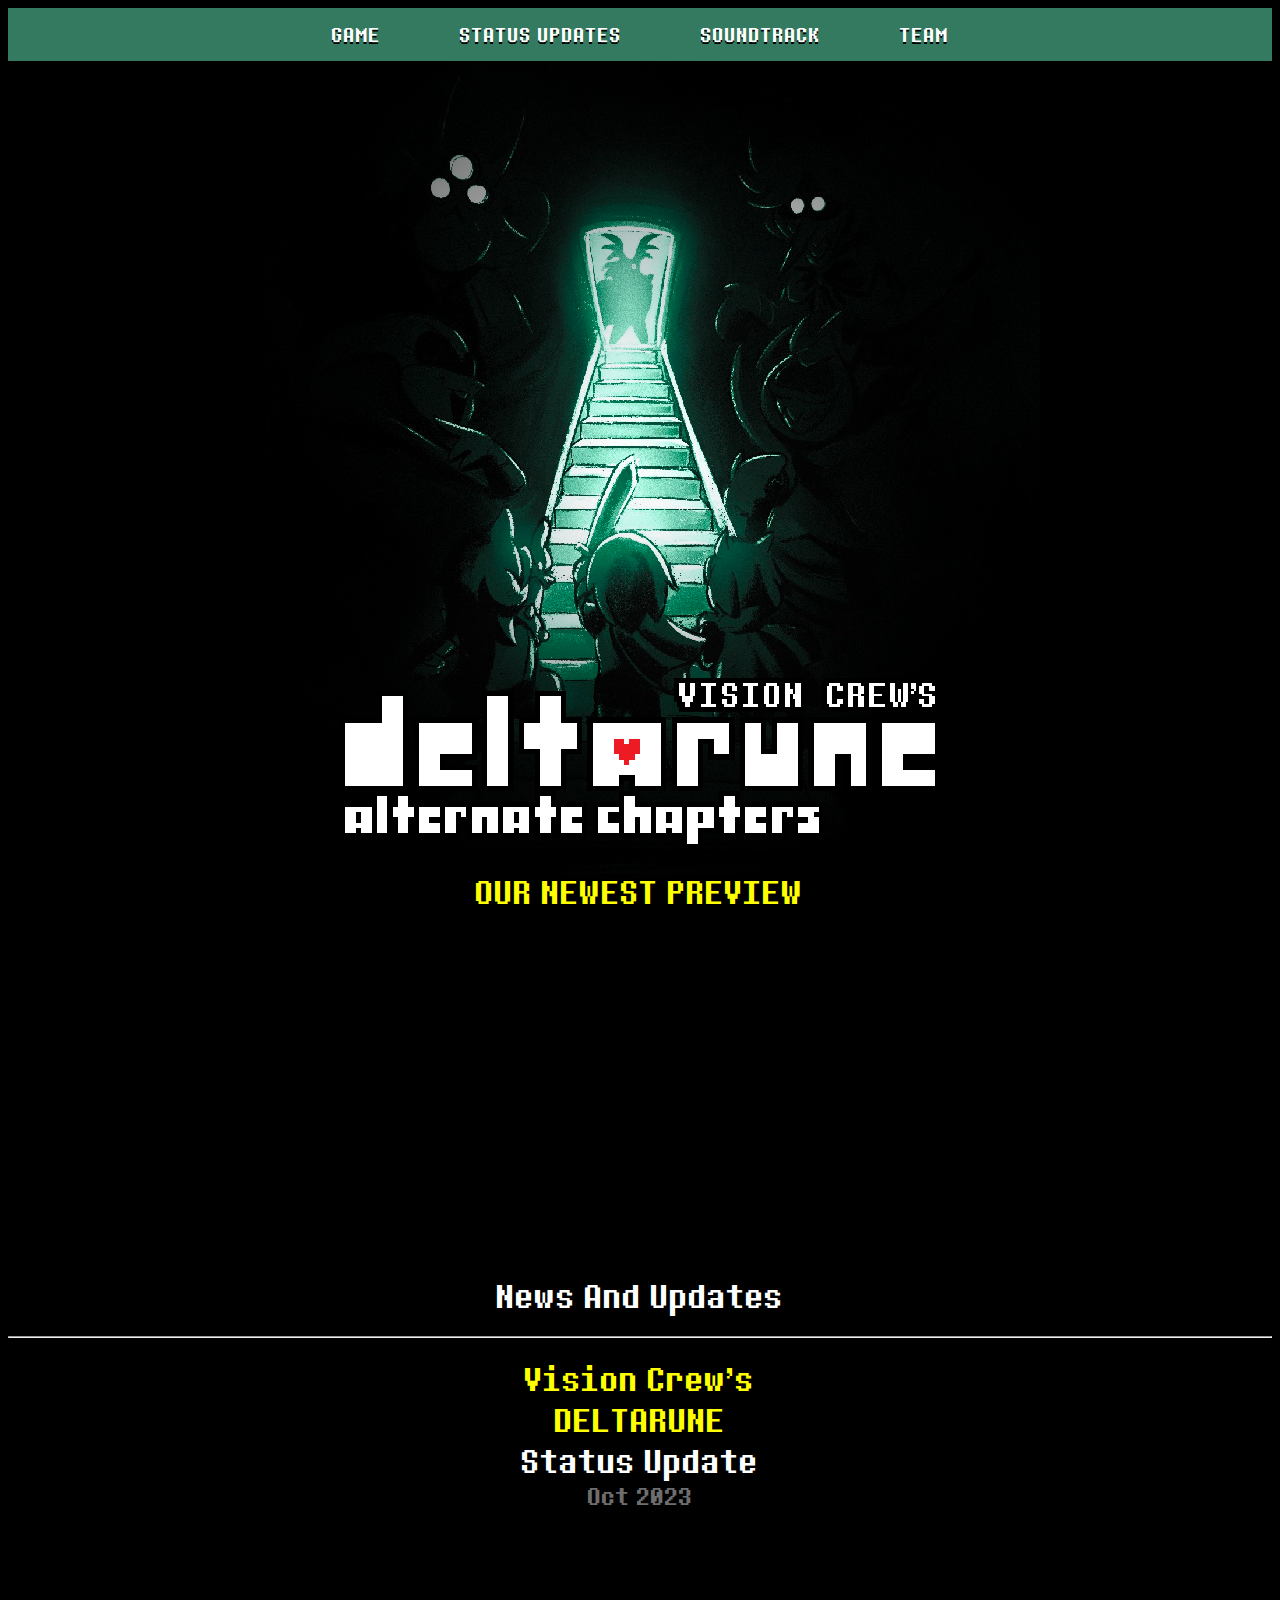
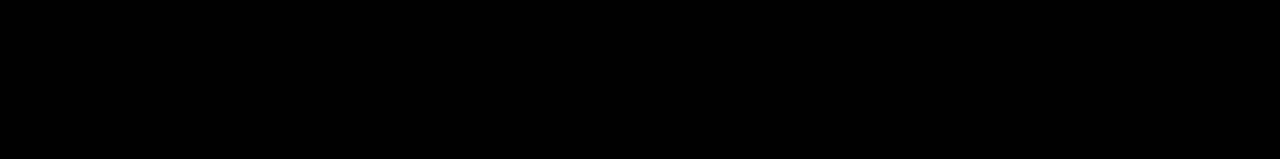
<file: index.html>
<!DOCTYPE html>
<html>
<link rel="stylesheet" href="style.css">
<body>

<script src="nav.js"></script>
<!--<div class="text-new">
    NEW!<br>
    <div style="color:yellow; font-size:150%">
        Vision Crew's<br>DELTARUNE
    </div>
    <div style="color:white; font-size:150%">Status Update</div>
    <div style="color: rgb(110, 110, 110); font-size: 100%">Oct 2023</div>
</div>
-->
<div><img src="images/headerimage.png" alt="Vision Crew's DELTARUNE Alternate Chapters" class="logoimage" style="z-index: 0; width: 800px;"></div>
<div><img src="images/headerlogo.png" alt="Vision Crew's Header" class="bg"></div>
<br>
<div class="text-bold" style="color: yellow;transform: translateY(-240px);letter-spacing: 1px;">
OUR NEWEST PREVIEW<br><br>
</div>
<div class="video-container" style="transform: translateY(-240px)">
    <iframe width="560" height="315" src="https://www.youtube.com/embed/GoFbjGfQyg4?si=hm8KY63ON43eHG1Z" title="YouTube video player" frameborder="0" allow="accelerometer; autoplay; clipboard-write; encrypted-media; gyroscope; picture-in-picture; web-share" allowfullscreen></iframe>
</div>
<br>
<div class="text-bold" style="color: white;letter-spacing: 1px;transform: translateY(-240px)">
    News And Updates<hr>
</div>
<a href="stupdate-01.html" style="text-decoration: none;letter-spacing: 1px;">
    <div class="text-bold" style="color: white; letter-spacing: 1px; transform: translateY(-240px)">
        <div style="color: yellow">
            Vision Crew's<br>DELTARUNE
        </div>
        Status Update
        <div style="color: rgb(110, 110, 110); font-size: 75%">Oct 2023</div>
    </div>
</a>

</body>
</html>
</file>
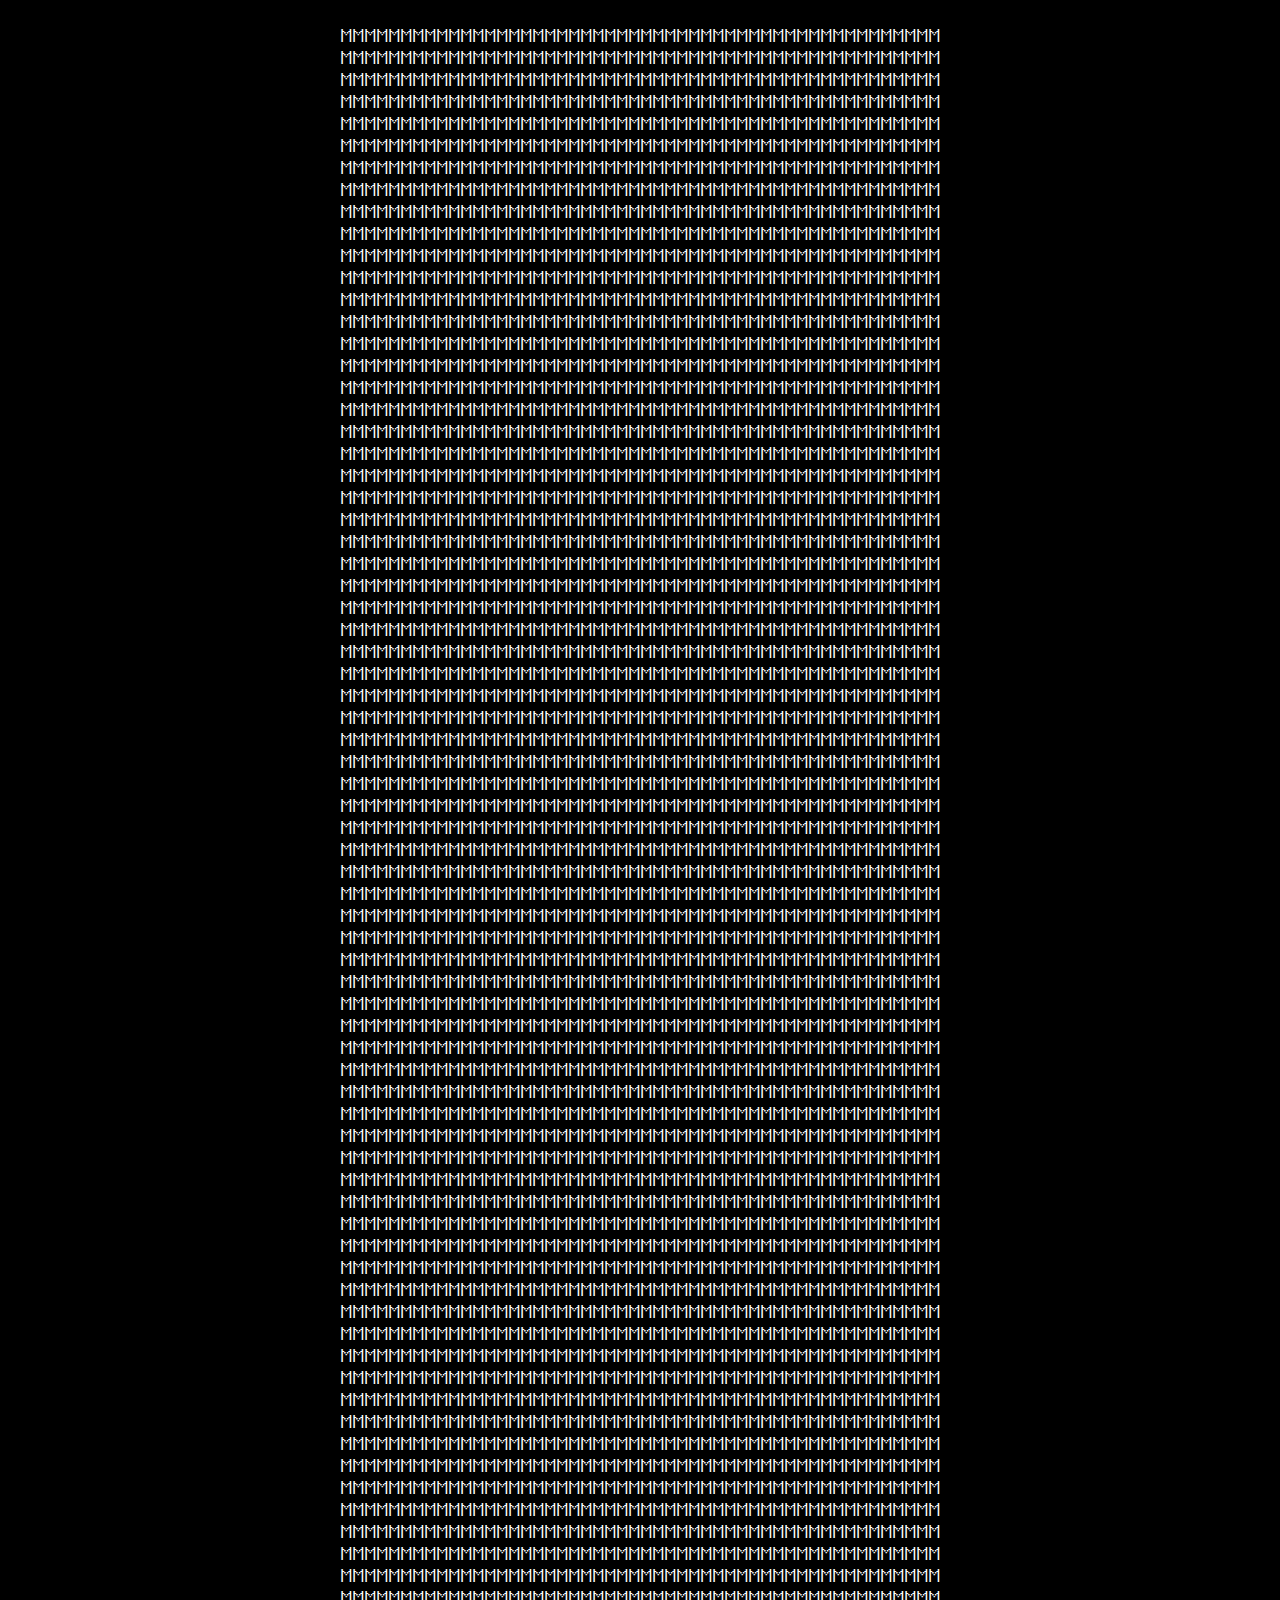
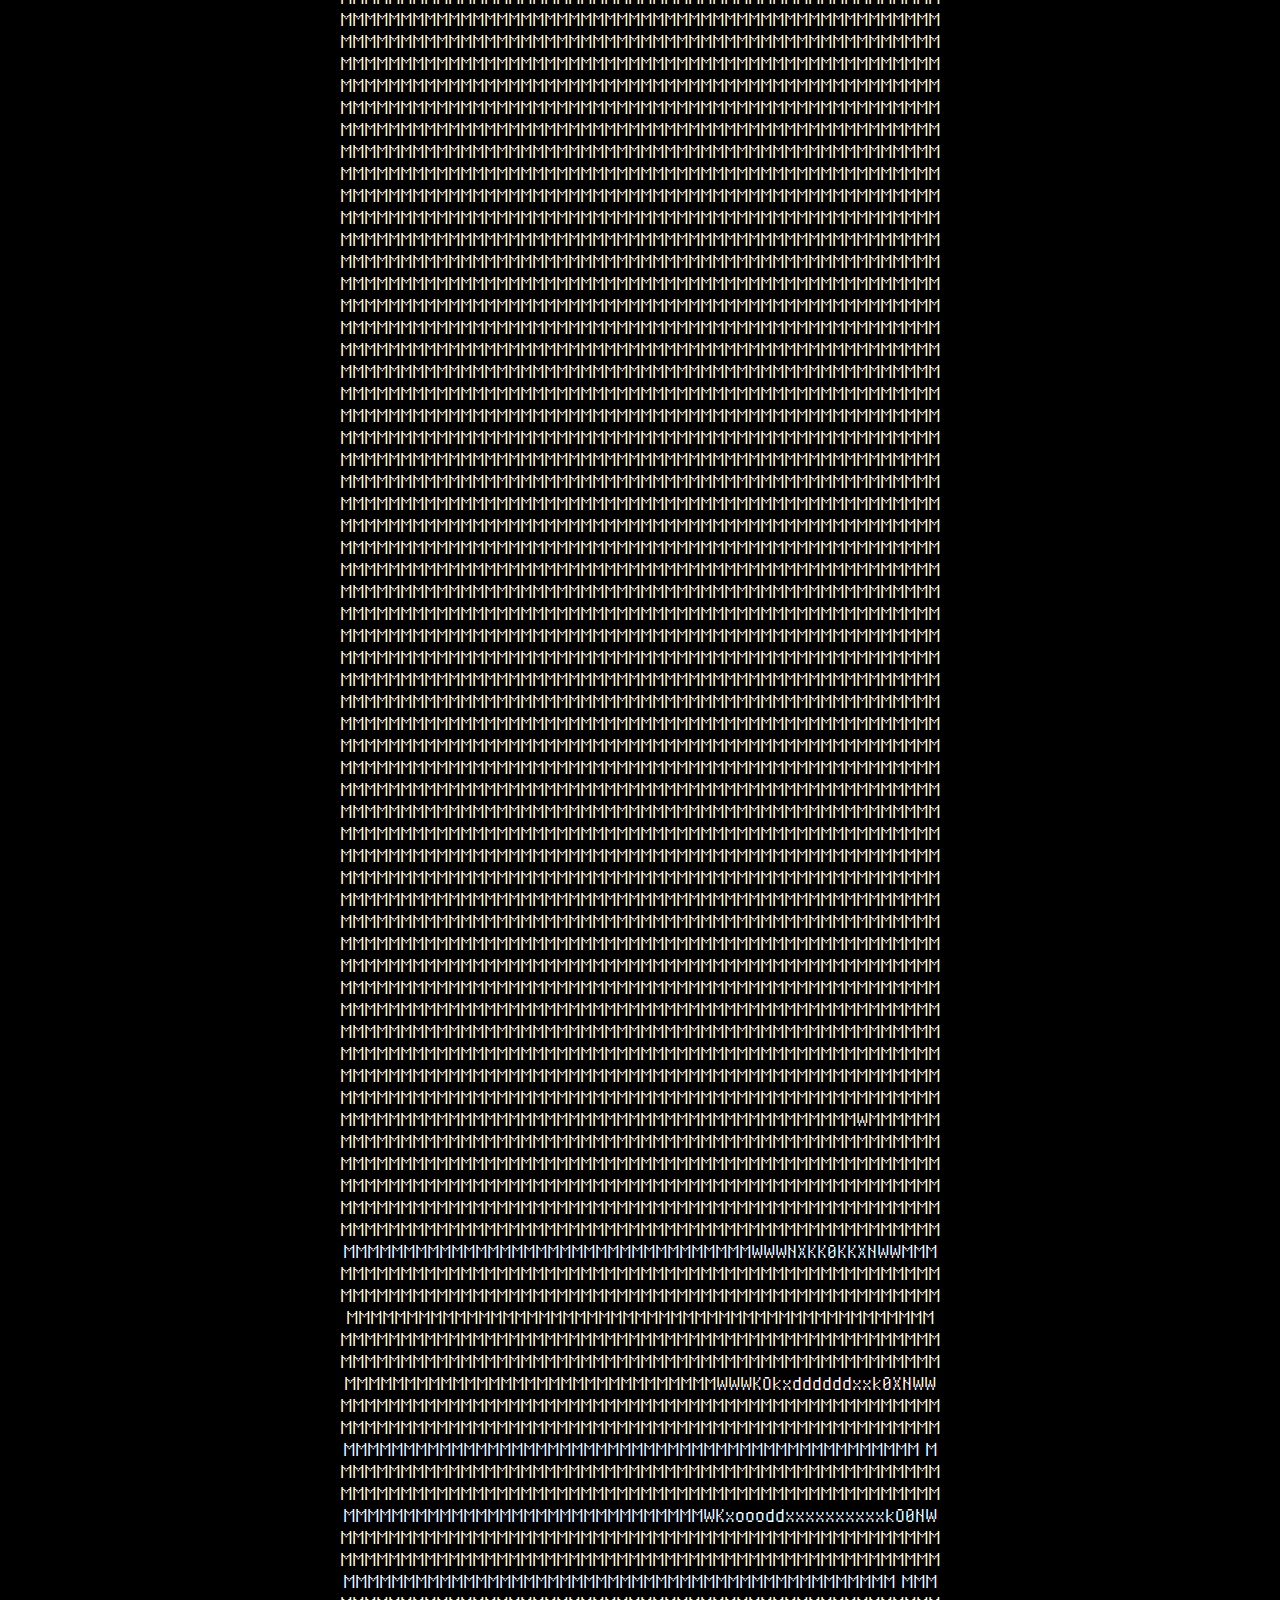
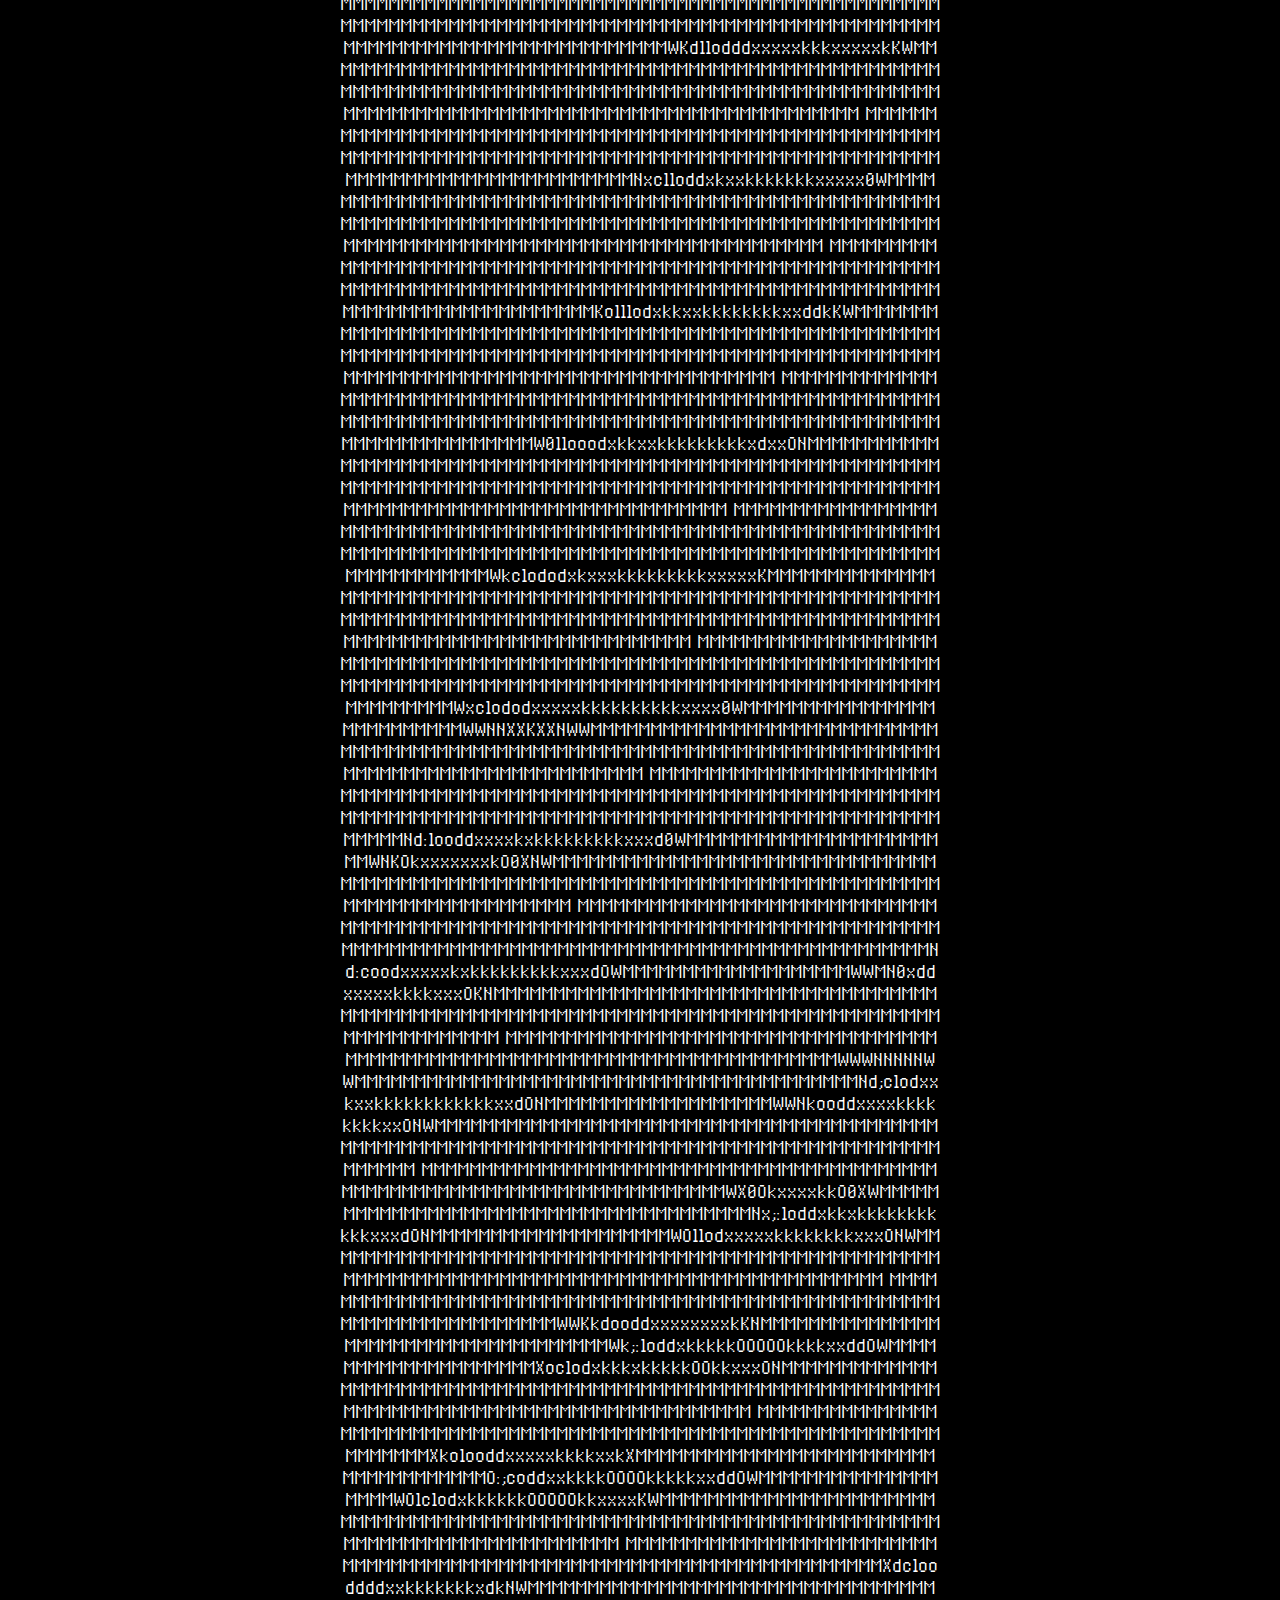
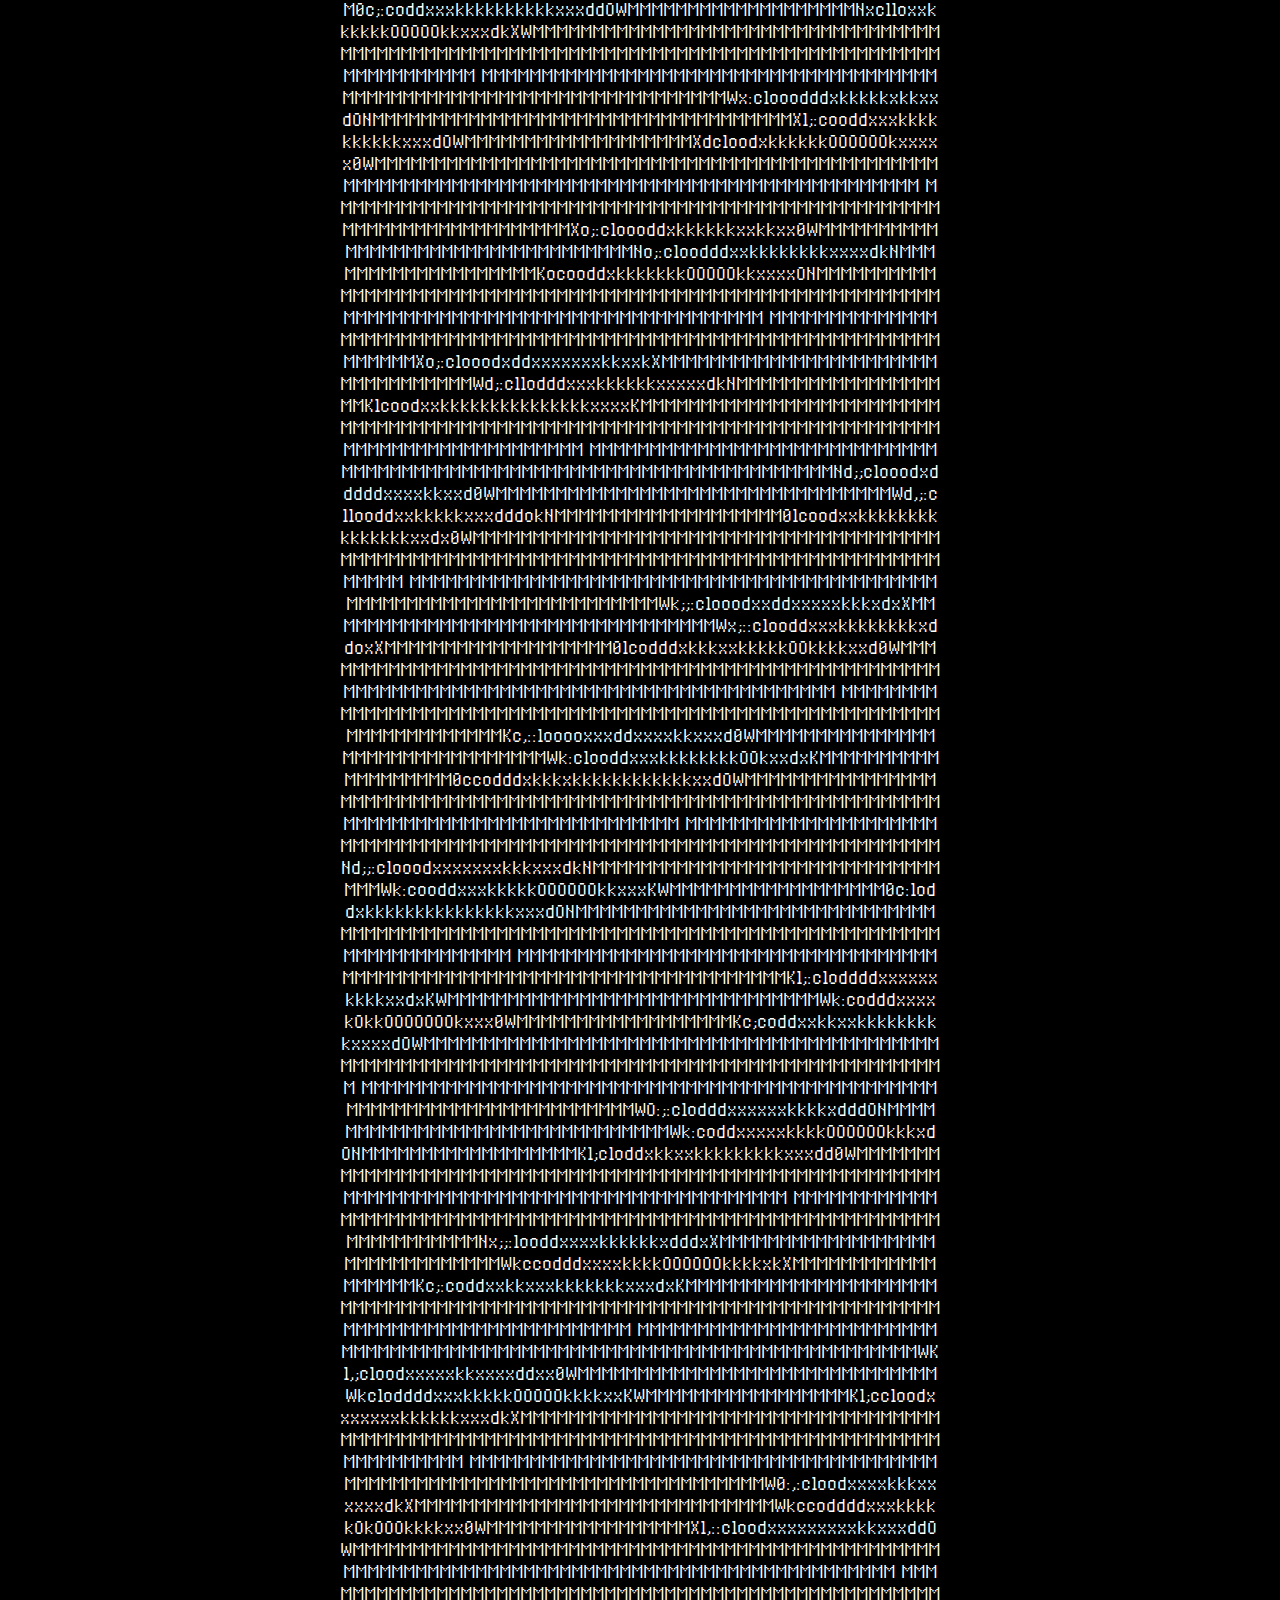
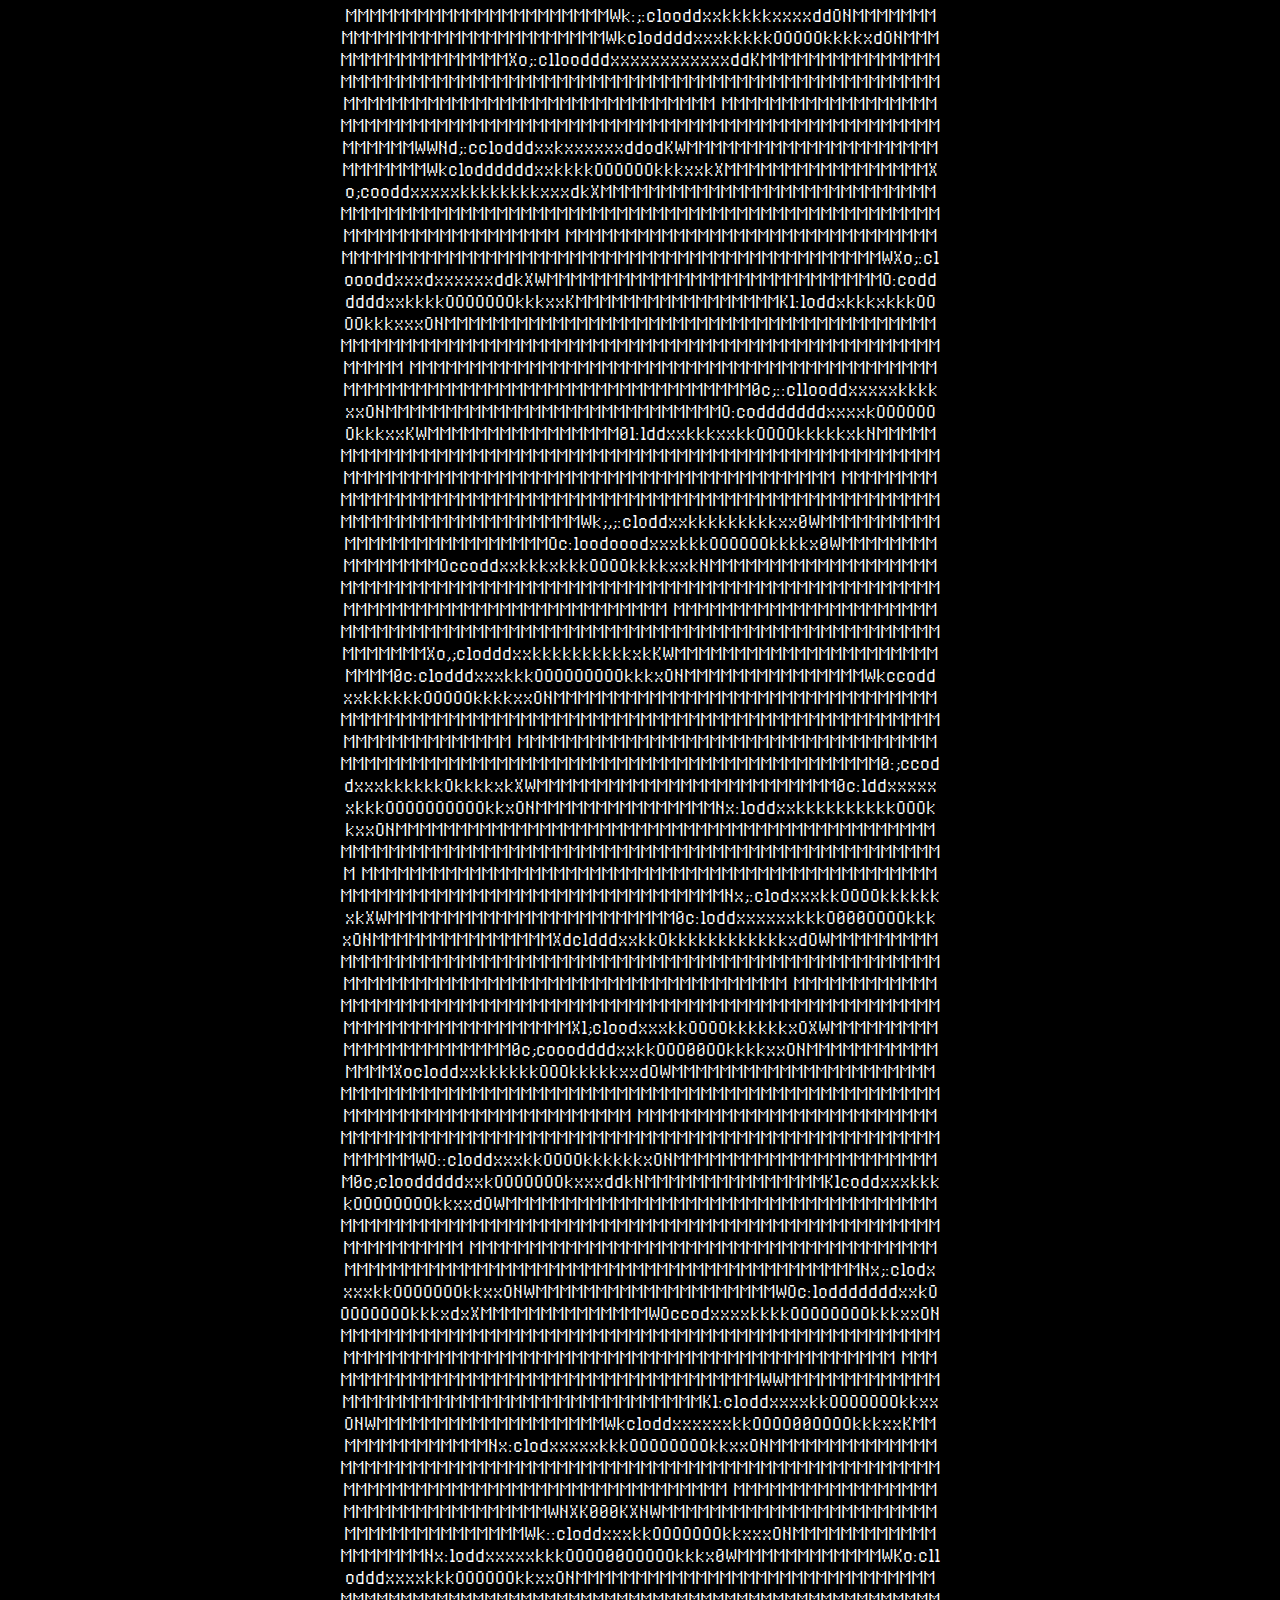
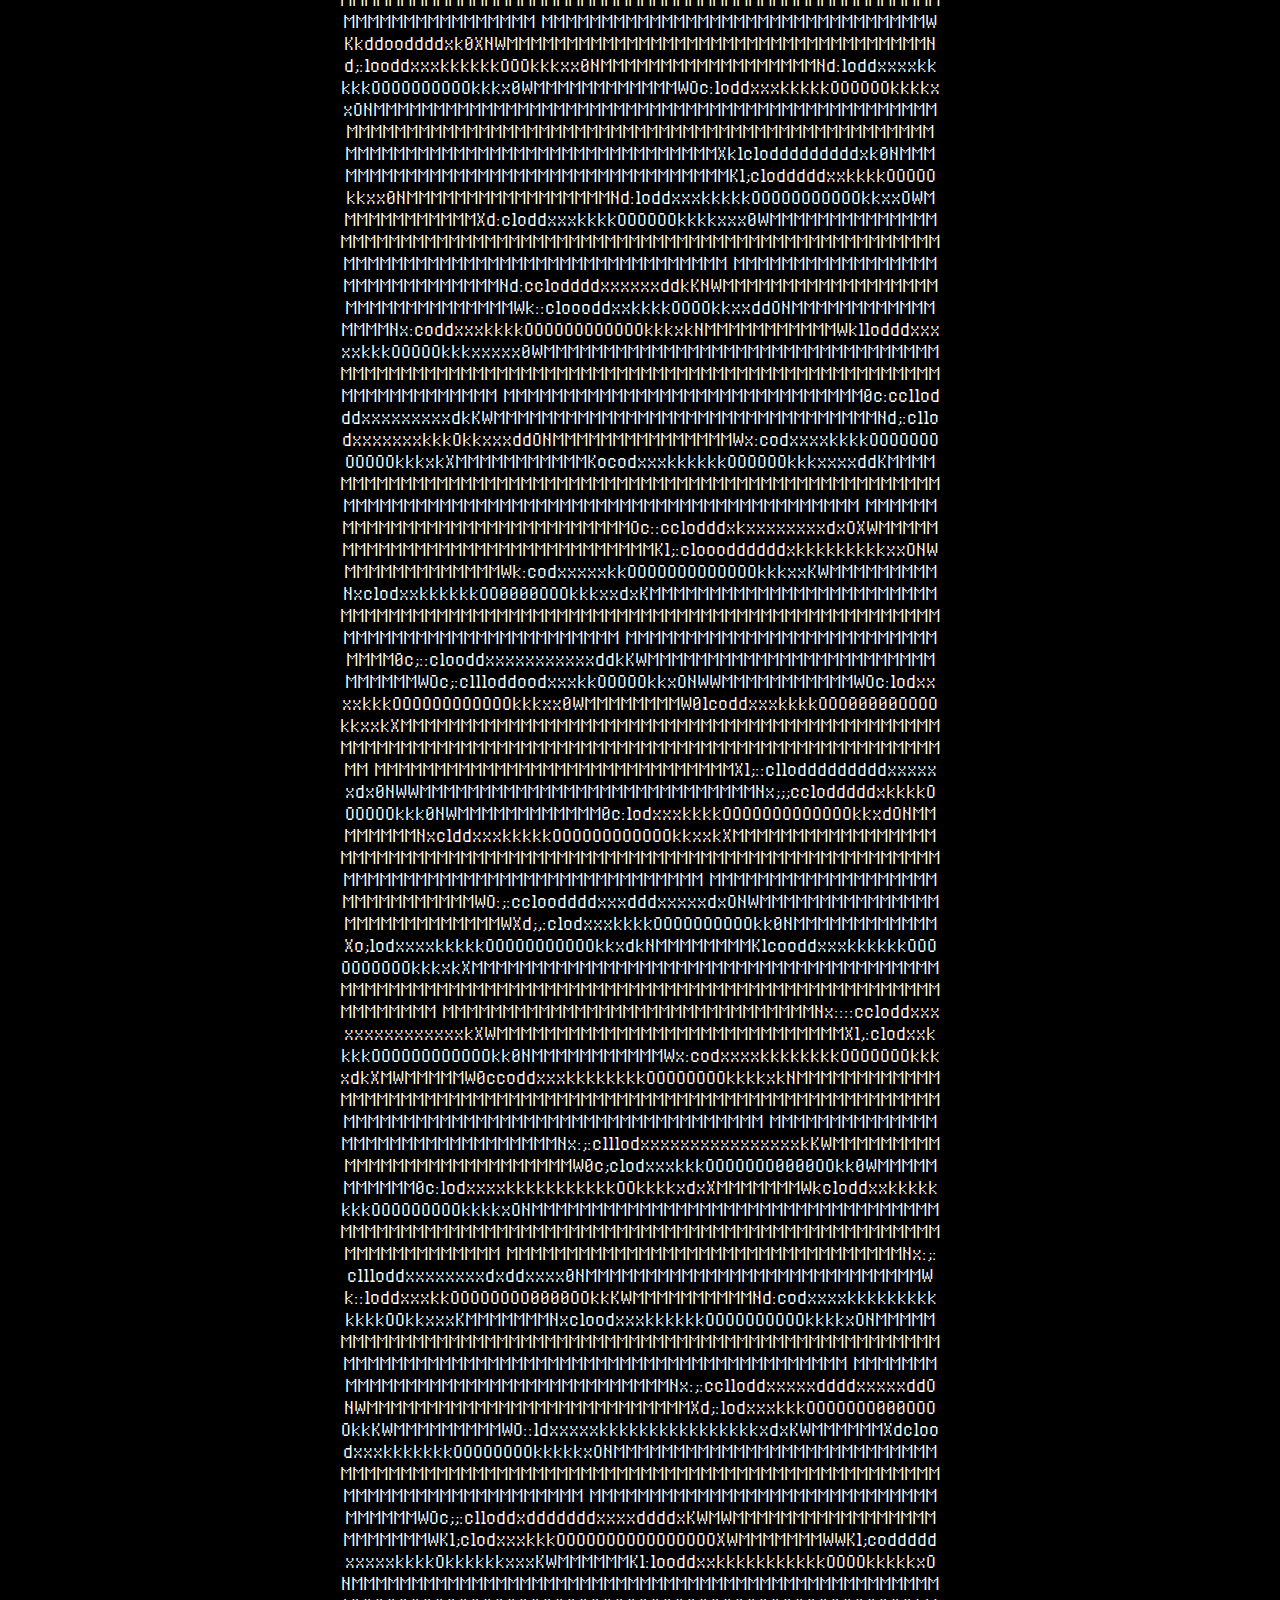
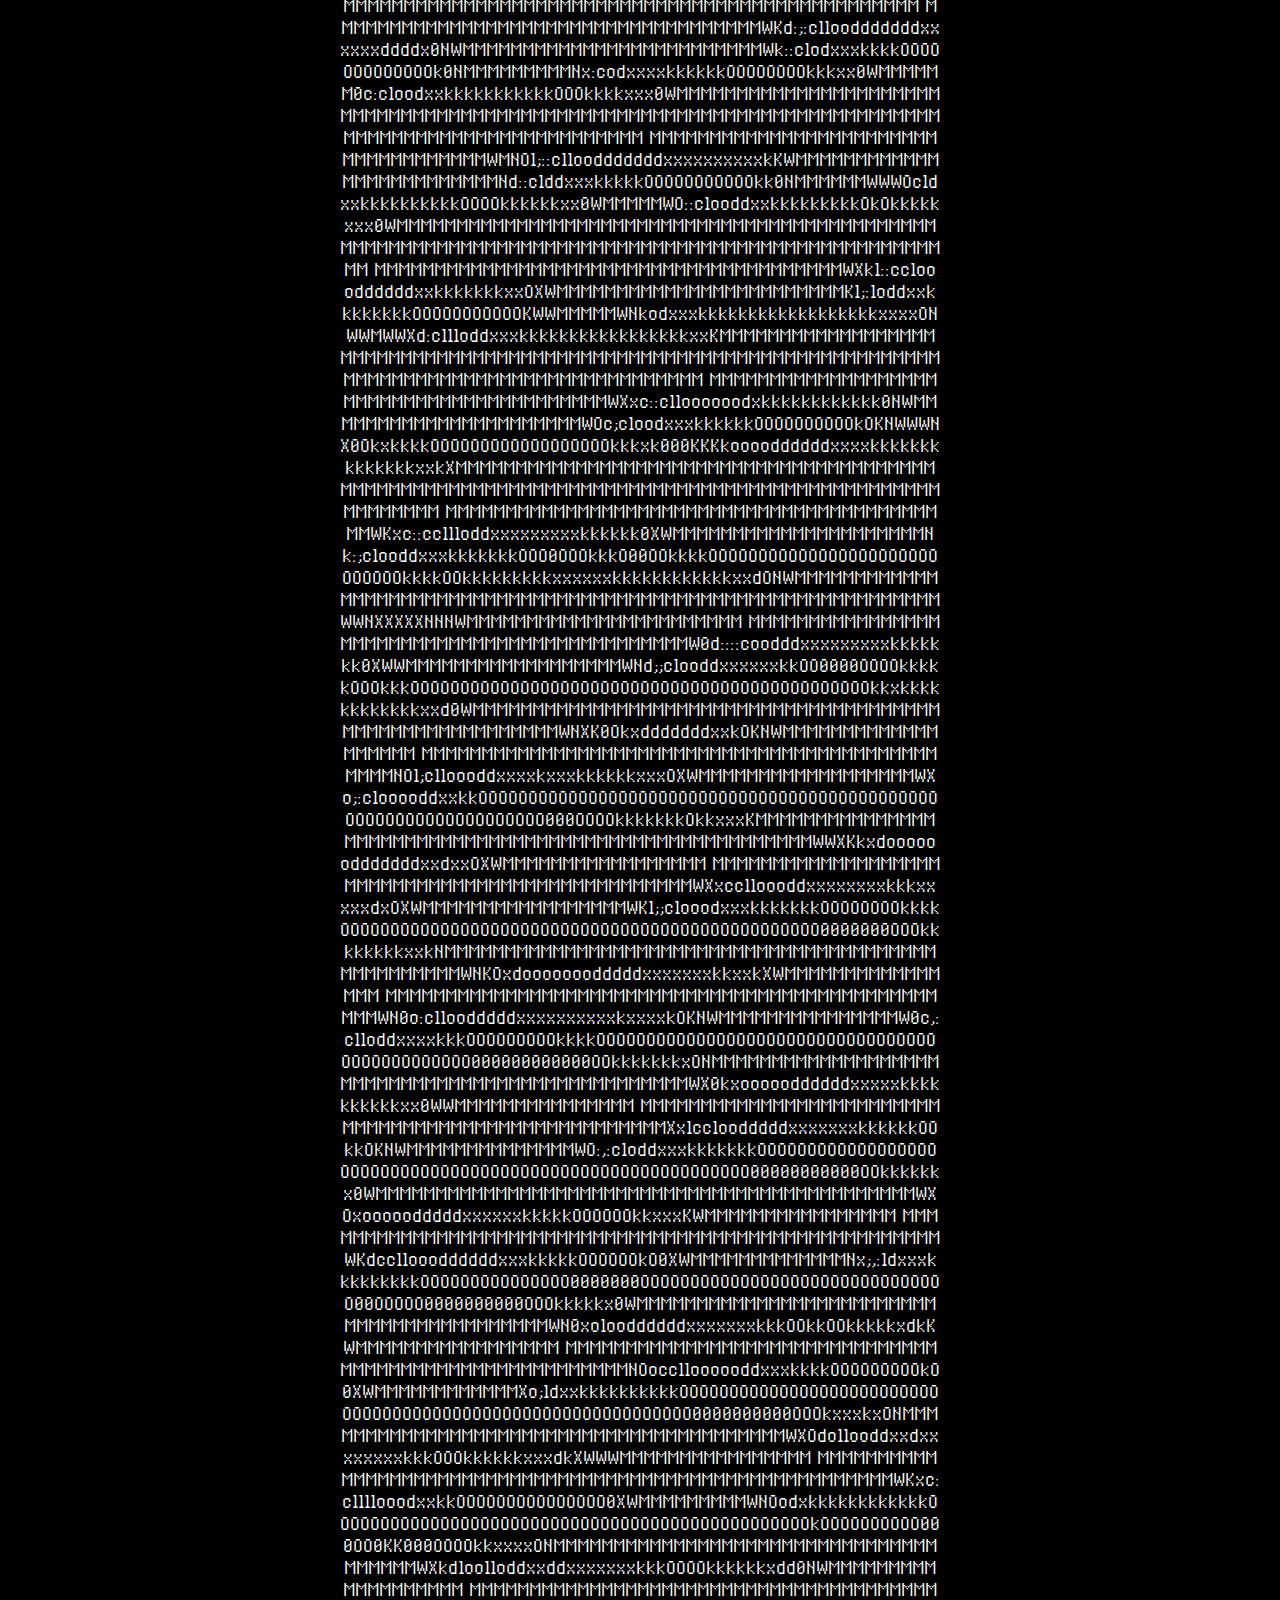
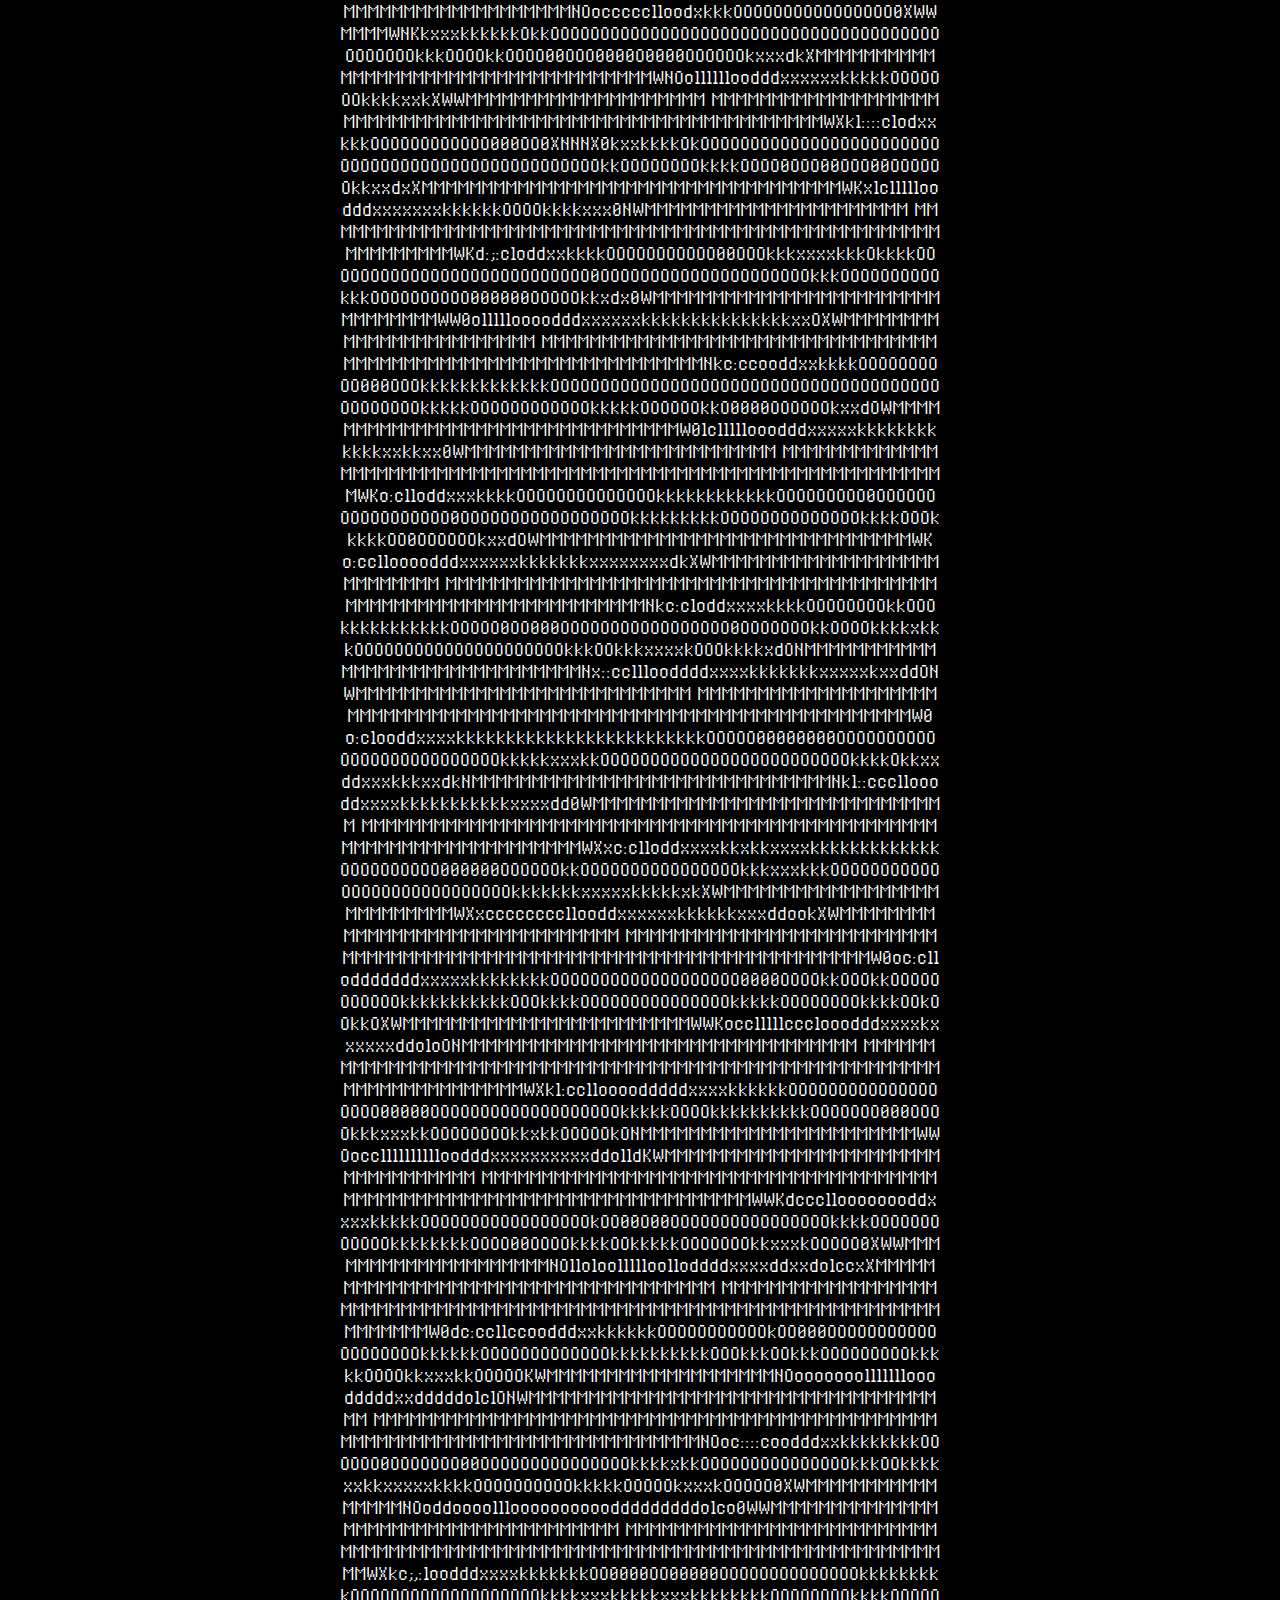
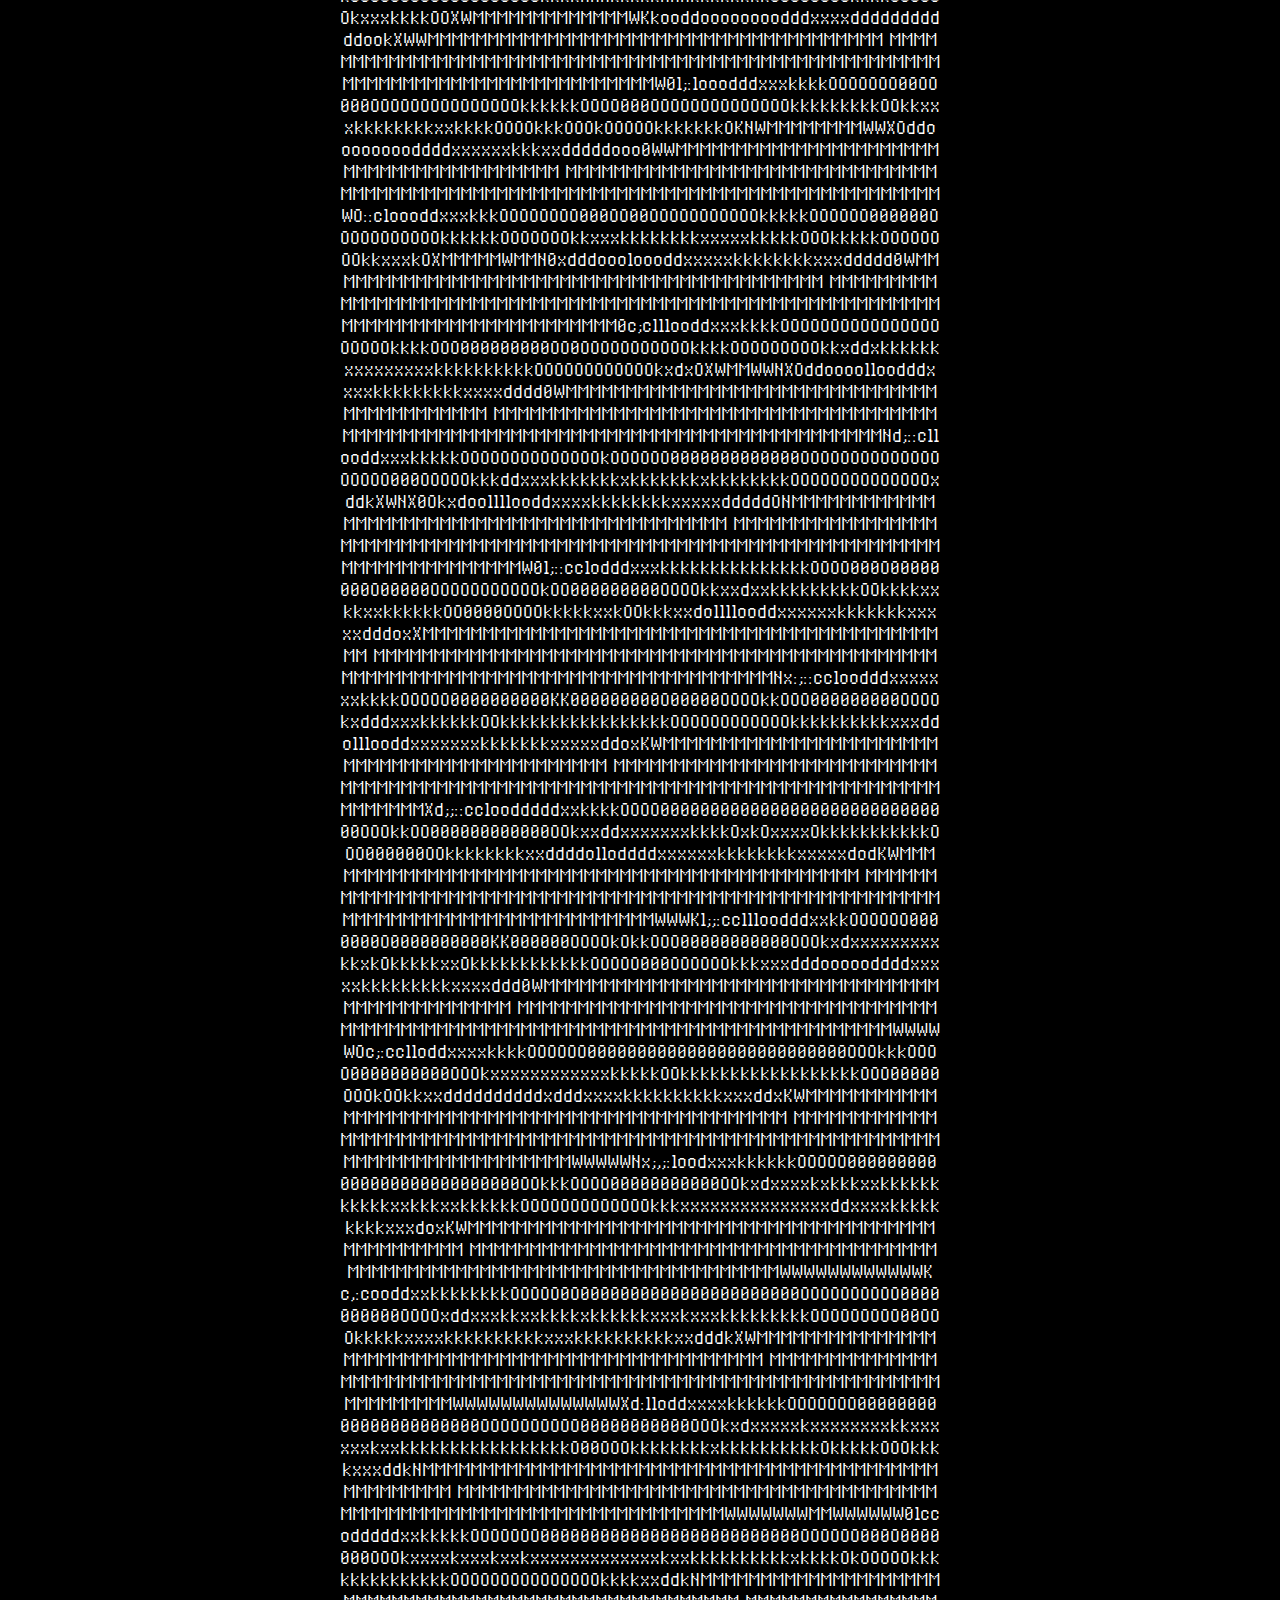
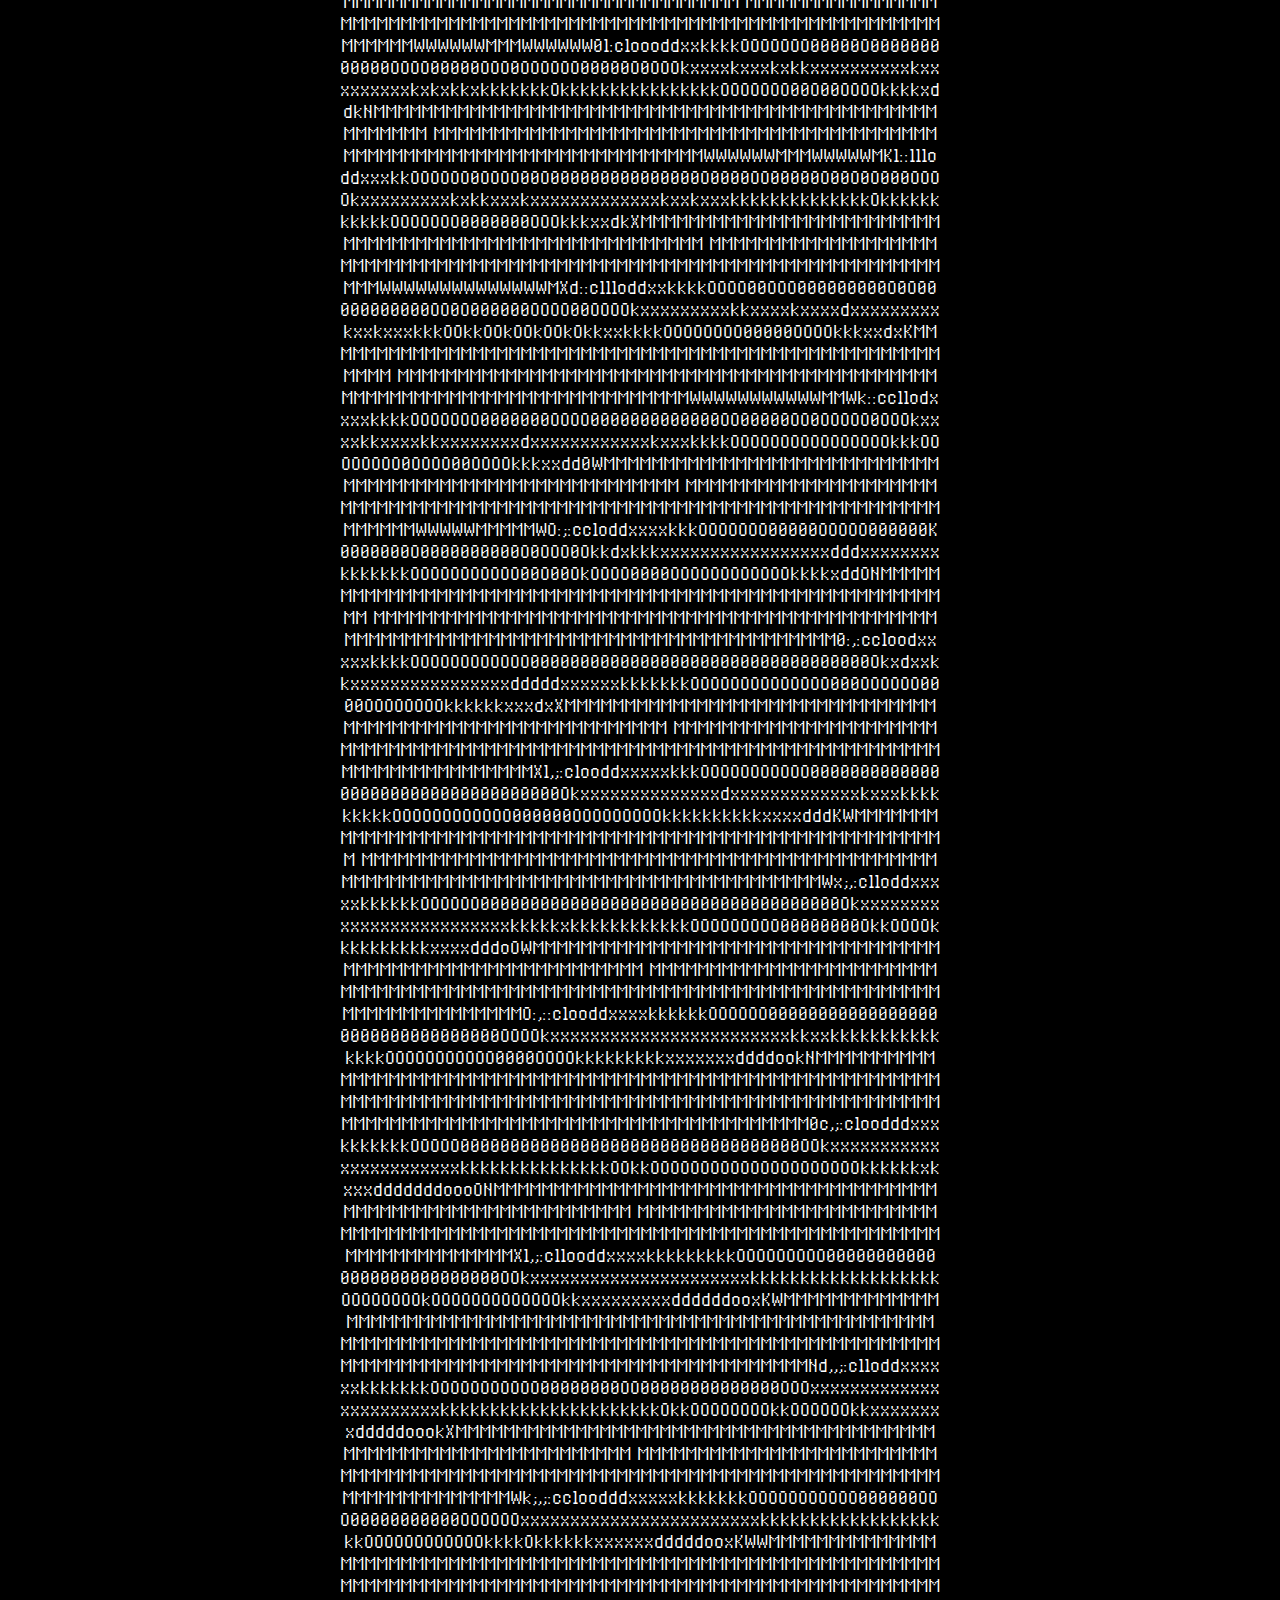
<file: hand.html>
<!DOCTYPE html>
<html>
<link rel="stylesheet" href="style.css">
<body><p style="display: inline-block; white-space: normal; word-break: break-all; width: 600px">
[base64]
[base64]
[base64]
[base64]
[base64]
[base64]
[base64]
[base64]
[base64]
[base64]
[base64]
[base64]
[base64]
[base64]
[base64]
[base64]
[base64]
[base64]
[base64]
[base64]
[base64]
[base64]
[base64]
[base64]
[base64]
[base64]
[base64]
[base64]
[base64]
[base64]
MMMMMMMMMMMMMMMMMMMMMMMMMMMMMMMMMMMMMMMMMMMMMMMMMMMMMMMMMMMMMMMMMMMMMMMMMMMMMMMMMMMMMMMMMMMMMMMMMMMMMMMMMMMMMMMMMMMMMMMMMMMMMMMMMNd:looddxxxxkxkkkkkkkkkxxxd0WMMMMMMMMMMMMMMMMMMMMMMMWNKOkxxxxxxxkO0XNWMMMMMMMMMMMMMMMMMMMMMMMMMMMMMMMMMMMMMMMMMMMMMMMMMMMMMMMMMMMMMMMMMMMMMMMMMMMMMMMMMMMMMMMMMMMMMMMMMMMMM
MMMMMMMMMMMMMMMMMMMMMMMMMMMMMMMMMMMMMMMMMMMMMMMMMMMMMMMMMMMMMMMMMMMMMMMMMMMMMMMMMMMMMMMMMMMMMMMMMMMMMMMMMMMMMMMMMMMMMMMMMMMMMMMMMNd:coodxxxxxkxkkkkkkkkkxxxdOWMMMMMMMMMMMMMMMMMMMWWMN0xddxxxxxkkkkxxxOKNMMMMMMMMMMMMMMMMMMMMMMMMMMMMMMMMMMMMMMMMMMMMMMMMMMMMMMMMMMMMMMMMMMMMMMMMMMMMMMMMMMMMMMMMMMMMMMMMMMMM
MMMMMMMMMMMMMMMMMMMMMMMMMMMMMMMMMMMMMMMMMMMMMMMMMMMMMMMMMMMMMMMMMMMMMMMMMMMMMWWWNNNNNWWMMMMMMMMMMMMMMMMMMMMMMMMMMMMMMMMMMMMMMMMMMNd;clodxxkxxkkkkkkkkkkkkxxdONMMMMMMMMMMMMMMMMMMMWWNkooddxxxxkkkkkkkkxxONWMMMMMMMMMMMMMMMMMMMMMMMMMMMMMMMMMMMMMMMMMMMMMMMMMMMMMMMMMMMMMMMMMMMMMMMMMMMMMMMMMMMMMMMMMMMMMMMMMM
MMMMMMMMMMMMMMMMMMMMMMMMMMMMMMMMMMMMMMMMMMMMMMMMMMMMMMMMMMMMMMMMMMMMMMMMMMMWX0OkxxxxkkO0XWMMMMMMMMMMMMMMMMMMMMMMMMMMMMMMMMMMMMMMMNx;:loddxkkxkkkkkkkkkkkxxxdONMMMMMMMMMMMMMMMMMMMMWOllodxxxxxkkkkkkkkxxxONWMMMMMMMMMMMMMMMMMMMMMMMMMMMMMMMMMMMMMMMMMMMMMMMMMMMMMMMMMMMMMMMMMMMMMMMMMMMMMMMMMMMMMMMMMMMMMMMMM
MMMMMMMMMMMMMMMMMMMMMMMMMMMMMMMMMMMMMMMMMMMMMMMMMMMMMMMMMMMMMMMMMMMMMMMMWWKkdooddxxxxxxxxkKNMMMMMMMMMMMMMMMMMMMMMMMMMMMMMMMMMMMMMWk;:loddxkkkkkOOOOOkkkkxxddOWMMMMMMMMMMMMMMMMMMMMXoclodxkkkxkkkkkOOkkxxxONMMMMMMMMMMMMMMMMMMMMMMMMMMMMMMMMMMMMMMMMMMMMMMMMMMMMMMMMMMMMMMMMMMMMMMMMMMMMMMMMMMMMMMMMMMMMMMMMM
MMMMMMMMMMMMMMMMMMMMMMMMMMMMMMMMMMMMMMMMMMMMMMMMMMMMMMMMMMMMMMMMMMMMMMMMXkolooddxxxxxkkkkxxkXMMMMMMMMMMMMMMMMMMMMMMMMMMMMMMMMMMMMMO:;coddxxkkkkOOOOkkkkkxxddOWMMMMMMMMMMMMMMMMMMMWOlclodxkkkkkkOOOOOkkxxxxKWMMMMMMMMMMMMMMMMMMMMMMMMMMMMMMMMMMMMMMMMMMMMMMMMMMMMMMMMMMMMMMMMMMMMMMMMMMMMMMMMMMMMMMMMMMMMMMMM
MMMMMMMMMMMMMMMMMMMMMMMMMMMMMMMMMMMMMMMMMMMMMMMMMMMMMMMMMMMMMMMMMMMMMMMXdclooddddxxkkkkkkkxdkNWMMMMMMMMMMMMMMMMMMMMMMMMMMMMMMMMMMM0c;:coddxxxkkkkkkkkkkxxxddOWMMMMMMMMMMMMMMMMMMMNxclloxxkkkkkkOOOOOkkxxxdkXWMMMMMMMMMMMMMMMMMMMMMMMMMMMMMMMMMMMMMMMMMMMMMMMMMMMMMMMMMMMMMMMMMMMMMMMMMMMMMMMMMMMMMMMMMMMMMMM
MMMMMMMMMMMMMMMMMMMMMMMMMMMMMMMMMMMMMMMMMMMMMMMMMMMMMMMMMMMMMMMMMMMMMMWx:clooodddxkkkkkxkkxxdONMMMMMMMMMMMMMMMMMMMMMMMMMMMMMMMMMMMXl;:cooddxxxkkkkkkkkkkxxxdOWMMMMMMMMMMMMMMMMMMMXdcloodxkkkkkkOOOOOOkxxxxx0WMMMMMMMMMMMMMMMMMMMMMMMMMMMMMMMMMMMMMMMMMMMMMMMMMMMMMMMMMMMMMMMMMMMMMMMMMMMMMMMMMMMMMMMMMMMMMMM
MMMMMMMMMMMMMMMMMMMMMMMMMMMMMMMMMMMMMMMMMMMMMMMMMMMMMMMMMMMMMMMMMMMMMMXo;:cloooddxkkkkkkxxkkxx0WMMMMMMMMMMMMMMMMMMMMMMMMMMMMMMMMMMNo;:cloodddxxkkkkkkkkxxxxdkNMMMMMMMMMMMMMMMMMMMKocooddxkkkkkkkOOOOOkkxxxxONMMMMMMMMMMMMMMMMMMMMMMMMMMMMMMMMMMMMMMMMMMMMMMMMMMMMMMMMMMMMMMMMMMMMMMMMMMMMMMMMMMMMMMMMMMMMMMM
MMMMMMMMMMMMMMMMMMMMMMMMMMMMMMMMMMMMMMMMMMMMMMMMMMMMMMMMMMMMMMMMMMMMMMXo;:clooodxddxxxxxxxkkxxkXMMMMMMMMMMMMMMMMMMMMMMMMMMMMMMMMMMWd;:cllodddxxxkkkkkkxxxxxdkNMMMMMMMMMMMMMMMMMMMKlcoodxxkkkkkkkkkkkkkkkxxxxKMMMMMMMMMMMMMMMMMMMMMMMMMMMMMMMMMMMMMMMMMMMMMMMMMMMMMMMMMMMMMMMMMMMMMMMMMMMMMMMMMMMMMMMMMMMMMMM
MMMMMMMMMMMMMMMMMMMMMMMMMMMMMMMMMMMMMMMMMMMMMMMMMMMMMMMMMMMMMMMMMMMMMMNd;;clooodxdddddxxxxkkxxd0WMMMMMMMMMMMMMMMMMMMMMMMMMMMMMMMMMWd,;:cllooddxxkkkkkxxxdddokNMMMMMMMMMMMMMMMMMMM0lcoodxxkkkkkkkkkkkkkkkxxdx0WMMMMMMMMMMMMMMMMMMMMMMMMMMMMMMMMMMMMMMMMMMMMMMMMMMMMMMMMMMMMMMMMMMMMMMMMMMMMMMMMMMMMMMMMMMMMMM
MMMMMMMMMMMMMMMMMMMMMMMMMMMMMMMMMMMMMMMMMMMMMMMMMMMMMMMMMMMMMMMMMMMMMMWk;;:clooodxxddxxxxxkkkxdxXMMMMMMMMMMMMMMMMMMMMMMMMMMMMMMMMMWx;::clooddxxxkkkkkkkkxddoxXMMMMMMMMMMMMMMMMMMM0lcodddxkkkxxkkkkkOOkkkkxxd0WMMMMMMMMMMMMMMMMMMMMMMMMMMMMMMMMMMMMMMMMMMMMMMMMMMMMMMMMMMMMMMMMMMMMMMMMMMMMMMMMMMMMMMMMMMMMMM
MMMMMMMMMMMMMMMMMMMMMMMMMMMMMMMMMMMMMMMMMMMMMMMMMMMMMMMMMMMMMMMMMMMMMMMKc,::looooxxxddxxxxkkxxxd0WMMMMMMMMMMMMMMMMMMMMMMMMMMMMMMMMWk:clooddxxxkkkkkkkkOOkxxdxKMMMMMMMMMMMMMMMMMMM0ccodddxkkkxkkkkkkkkkkkkxxdOWMMMMMMMMMMMMMMMMMMMMMMMMMMMMMMMMMMMMMMMMMMMMMMMMMMMMMMMMMMMMMMMMMMMMMMMMMMMMMMMMMMMMMMMMMMMMMM
MMMMMMMMMMMMMMMMMMMMMMMMMMMMMMMMMMMMMMMMMMMMMMMMMMMMMMMMMMMMMMMMMMMMMMMNd;;:clooodxxxxxxxkkkxxxdkNMMMMMMMMMMMMMMMMMMMMMMMMMMMMMMMMWk:cooddxxxkkkkkOOOOOOkkxxxKWMMMMMMMMMMMMMMMMMM0c:loddxkkkkkkkkkkkkkkkxxxdONMMMMMMMMMMMMMMMMMMMMMMMMMMMMMMMMMMMMMMMMMMMMMMMMMMMMMMMMMMMMMMMMMMMMMMMMMMMMMMMMMMMMMMMMMMMMMM
MMMMMMMMMMMMMMMMMMMMMMMMMMMMMMMMMMMMMMMMMMMMMMMMMMMMMMMMMMMMMMMMMMMMMMMMKl;:cloddddxxxxxxkkkkxxdxKWMMMMMMMMMMMMMMMMMMMMMMMMMMMMMMMWk:codddxxxxkOkkOOOOOOOkxxx0WMMMMMMMMMMMMMMMMMMKc;coddxxkkxxkkkkkkkkkxxxxdOWMMMMMMMMMMMMMMMMMMMMMMMMMMMMMMMMMMMMMMMMMMMMMMMMMMMMMMMMMMMMMMMMMMMMMMMMMMMMMMMMMMMMMMMMMMMMMM
MMMMMMMMMMMMMMMMMMMMMMMMMMMMMMMMMMMMMMMMMMMMMMMMMMMMMMMMMMMMMMMMMMMMMMMMWO:;:clodddxxxxxxkkkkxdddONMMMMMMMMMMMMMMMMMMMMMMMMMMMMMMMWk:coddxxxxxkkkkOOOOOOkkkxdONMMMMMMMMMMMMMMMMMMKl;cloddxkkxxkkkkkkkkkxxxdd0WMMMMMMMMMMMMMMMMMMMMMMMMMMMMMMMMMMMMMMMMMMMMMMMMMMMMMMMMMMMMMMMMMMMMMMMMMMMMMMMMMMMMMMMMMMMMMM
MMMMMMMMMMMMMMMMMMMMMMMMMMMMMMMMMMMMMMMMMMMMMMMMMMMMMMMMMMMMMMMMMMMMMMMMMNx;;:looddxxxxkkkkkkxdddxXMMMMMMMMMMMMMMMMMMMMMMMMMMMMMMMWkccodddxxxxkkkkOOOOOOkkkkxkXMMMMMMMMMMMMMMMMMMKc;:coddxxkkxxxkkkkkkkxxxdxKMMMMMMMMMMMMMMMMMMMMMMMMMMMMMMMMMMMMMMMMMMMMMMMMMMMMMMMMMMMMMMMMMMMMMMMMMMMMMMMMMMMMMMMMMMMMMMM
MMMMMMMMMMMMMMMMMMMMMMMMMMMMMMMMMMMMMMMMMMMMMMMMMMMMMMMMMMMMMMMMMMMMMMMMMWKl,;cloodxxxxxkkxxxxddxx0WMMMMMMMMMMMMMMMMMMMMMMMMMMMMMMWkcloddddxxxkkkkkOOOOOkkkkxxKWMMMMMMMMMMMMMMMMMKl;ccloodxxxxxxxkkkkkkxxxdkXMMMMMMMMMMMMMMMMMMMMMMMMMMMMMMMMMMMMMMMMMMMMMMMMMMMMMMMMMMMMMMMMMMMMMMMMMMMMMMMMMMMMMMMMMMMMMMM
MMMMMMMMMMMMMMMMMMMMMMMMMMMMMMMMMMMMMMMMMMMMMMMMMMMMMMMMMMMMMMMMMMMMMMMMMMW0:,:cloodxxxxkkkxxxxxxdkXMMMMMMMMMMMMMMMMMMMMMMMMMMMMMMWkccoddddxxxkkkkkOkOOOkkkkxx0WMMMMMMMMMMMMMMMMMXl,::cloodxxxxxxxxxkkxxxddOWMMMMMMMMMMMMMMMMMMMMMMMMMMMMMMMMMMMMMMMMMMMMMMMMMMMMMMMMMMMMMMMMMMMMMMMMMMMMMMMMMMMMMMMMMMMMMMM
MMMMMMMMMMMMMMMMMMMMMMMMMMMMMMMMMMMMMMMMMMMMMMMMMMMMMMMMMMMMMMMMMMMMMMMMMMMWk:;:clooddxxkkkkkxxxxddONMMMMMMMMMMMMMMMMMMMMMMMMMMMMMWkcloddddxxxkkkkkOOOOOkkkkxdONMMMMMMMMMMMMMMMMMXo;:clloodddxxxxxxxxxxxxddKMMMMMMMMMMMMMMMMMMMMMMMMMMMMMMMMMMMMMMMMMMMMMMMMMMMMMMMMMMMMMMMMMMMMMMMMMMMMMMMMMMMMMMMMMMMMMMMM
MMMMMMMMMMMMMMMMMMMMMMMMMMMMMMMMMMMMMMMMMMMMMMMMMMMMMMMMMMMMMMMMMMMMMMMMMMWWNd;:cclodddxxkxxxxxxddodKWMMMMMMMMMMMMMMMMMMMMMMMMMMMMWkcloddddddxxkkkkOOOOOOkkkxxkXMMMMMMMMMMMMMMMMMXo;cooddxxxxxkkkkkkkkxxxdkXMMMMMMMMMMMMMMMMMMMMMMMMMMMMMMMMMMMMMMMMMMMMMMMMMMMMMMMMMMMMMMMMMMMMMMMMMMMMMMMMMMMMMMMMMMMMMMMM
MMMMMMMMMMMMMMMMMMMMMMMMMMMMMMMMMMMMMMMMMMMMMMMMMMMMMMMMMMMMMMMMMMMMMMMMMMMMWXo;:cloooddxxxdxxxxxxddkXWMMMMMMMMMMMMMMMMMMMMMMMMMMMMO:coddddddxxkkkkOOOOOOOkkkxxKMMMMMMMMMMMMMMMMMKl:loddxkkkxkkkOOOOkkkxxxONMMMMMMMMMMMMMMMMMMMMMMMMMMMMMMMMMMMMMMMMMMMMMMMMMMMMMMMMMMMMMMMMMMMMMMMMMMMMMMMMMMMMMMMMMMMMMMMM
MMMMMMMMMMMMMMMMMMMMMMMMMMMMMMMMMMMMMMMMMMMMMMMMMMMMMMMMMMMMMMMMMMMMMMMMMMMMMM0c;::cllooddxxxxxkkkkxxONMMMMMMMMMMMMMMMMMMMMMMMMMMMMO:codddddddxxxxkOOOOOOOkkkxxKWMMMMMMMMMMMMMMMM0l:lddxxkkkxxkkOOOOkkkkkxkNMMMMMMMMMMMMMMMMMMMMMMMMMMMMMMMMMMMMMMMMMMMMMMMMMMMMMMMMMMMMMMMMMMMMMMMMMMMMMMMMMMMMMMMMMMMMMMMM
MMMMMMMMMMMMMMMMMMMMMMMMMMMMMMMMMMMMMMMMMMMMMMMMMMMMMMMMMMMMMMMMMMMMMMMMMMMMMMWk;,;:cloddxxkkkkkkkkkxx0WMMMMMMMMMMMMMMMMMMMMMMMMMMMOc:loodooodxxxkkkOOOOOOkkkkx0WMMMMMMMMMMMMMMMMOccoddxxkkkxkkkOOOOkkkkxxkNMMMMMMMMMMMMMMMMMMMMMMMMMMMMMMMMMMMMMMMMMMMMMMMMMMMMMMMMMMMMMMMMMMMMMMMMMMMMMMMMMMMMMMMMMMMMMMMM
MMMMMMMMMMMMMMMMMMMMMMMMMMMMMMMMMMMMMMMMMMMMMMMMMMMMMMMMMMMMMMMMMMMMMMMMMMMMMMMXo,;clodddxxkkkkkkkkkkxkKWMMMMMMMMMMMMMMMMMMMMMMMMMM0c:clodddxxxkkkOOOOOOOOOkkkxONMMMMMMMMMMMMMMMWkccoddxxkkkkkkOOOOOkkkkxxONMMMMMMMMMMMMMMMMMMMMMMMMMMMMMMMMMMMMMMMMMMMMMMMMMMMMMMMMMMMMMMMMMMMMMMMMMMMMMMMMMMMMMMMMMMMMMMMM
MMMMMMMMMMMMMMMMMMMMMMMMMMMMMMMMMMMMMMMMMMMMMMMMMMMMMMMMMMMMMMMMMMMMMMMMMMMMMMMM0:;ccoddxxxkkkkkkOkkkkxkXWMMMMMMMMMMMMMMMMMMMMMMMMM0c:lddxxxxxxkkkOOOOOOOOOOkkxONMMMMMMMMMMMMMMMNx:loddxxkkkkkkkkkkOOOkkxxONMMMMMMMMMMMMMMMMMMMMMMMMMMMMMMMMMMMMMMMMMMMMMMMMMMMMMMMMMMMMMMMMMMMMMMMMMMMMMMMMMMMMMMMMMMMMMMMM
MMMMMMMMMMMMMMMMMMMMMMMMMMMMMMMMMMMMMMMMMMMMMMMMMMMMMMMMMMMMMMMMMMMMMMMMMMMMMMMMNx;:clodxxxkkOOOOkkkkkkxkXWMMMMMMMMMMMMMMMMMMMMMMMM0c:loddxxxxxxkkkO000OOOOkkkxONMMMMMMMMMMMMMMMXdcldddxxkkOkkkkkkkkkkkkxdOWMMMMMMMMMMMMMMMMMMMMMMMMMMMMMMMMMMMMMMMMMMMMMMMMMMMMMMMMMMMMMMMMMMMMMMMMMMMMMMMMMMMMMMMMMMMMMMMM
MMMMMMMMMMMMMMMMMMMMMMMMMMMMMMMMMMMMMMMMMMMMMMMMMMMMMMMMMMMMMMMMMMMMMMMMMMMMMMMMMXl;cloodxxxkkOOOOkkkkkkxOXWMMMMMMMMMMMMMMMMMMMMMMM0c;coooddddxxkkOOO00OOkkkkxxONMMMMMMMMMMMMMMMXocloddxxkkkkkkOOOkkkkkxxdOWMMMMMMMMMMMMMMMMMMMMMMMMMMMMMMMMMMMMMMMMMMMMMMMMMMMMMMMMMMMMMMMMMMMMMMMMMMMMMMMMMMMMMMMMMMMMMMMM
MMMMMMMMMMMMMMMMMMMMMMMMMMMMMMMMMMMMMMMMMMMMMMMMMMMMMMMMMMMMMMMMMMMMMMMMMMMMMMMMMWO::cloddxxxkkOOOOkkkkkkxONMMMMMMMMMMMMMMMMMMMMMMM0c;cloodddddxxkOOOOOOOkxxxddkNMMMMMMMMMMMMMMMKlcoddxxxkkkkOOOOOOOOkkxxdOWMMMMMMMMMMMMMMMMMMMMMMMMMMMMMMMMMMMMMMMMMMMMMMMMMMMMMMMMMMMMMMMMMMMMMMMMMMMMMMMMMMMMMMMMMMMMMMMM
MMMMMMMMMMMMMMMMMMMMMMMMMMMMMMMMMMMMMMMMMMMMMMMMMMMMMMMMMMMMMMMMMMMMMMMMMMMMMMMMMMNx;:clodxxxxkkOOOOOOOkkxxONWMMMMMMMMMMMMMMMMMMMMWOc:lodddddddxxkOOOOOOOOkkkxdxXMMMMMMMMMMMMMMWOccodxxxxkkkkOOOOOOOOkkkxxONMMMMMMMMMMMMMMMMMMMMMMMMMMMMMMMMMMMMMMMMMMMMMMMMMMMMMMMMMMMMMMMMMMMMMMMMMMMMMMMMMMMMMMMMMMMMMMMM
MMMMMMMMMMMMMMMMMMMMMMMMMMMMMMMMMMMMMMWWMMMMMMMMMMMMMMMMMMMMMMMMMMMMMMMMMMMMMMMMMMMKl:cloddxxxxkkOOOOOOOkkxxONWMMMMMMMMMMMMMMMMMMMWkcloddxxxxxxkkOOOO00OOOOkkkxxKMMMMMMMMMMMMMMNx:clodxxxxxkkkOOOOOOOOkkxxONMMMMMMMMMMMMMMMMMMMMMMMMMMMMMMMMMMMMMMMMMMMMMMMMMMMMMMMMMMMMMMMMMMMMMMMMMMMMMMMMMMMMMMMMMMMMMMMM
MMMMMMMMMMMMMMMMMMMMMMMMMMMMMMMMMMWNXK000KXNWMMMMMMMMMMMMMMMMMMMMMMMMMMMMMMMMMMMMMMWk::cloddxxxkkOOOOOOOkkxxxONMMMMMMMMMMMMMMMMMMMNx:loddxxxxxkkkOOOO00OOOOOkkkx0WMMMMMMMMMMMMWKo:cllodddxxxxkkkOOOOOOkkxxONMMMMMMMMMMMMMMMMMMMMMMMMMMMMMMMMMMMMMMMMMMMMMMMMMMMMMMMMMMMMMMMMMMMMMMMMMMMMMMMMMMMMMMMMMMMMMMMM
MMMMMMMMMMMMMMMMMMMMMMMMMMMMMMMMWKkddooddddxk0XNWMMMMMMMMMMMMMMMMMMMMMMMMMMMMMMMMMMMNd;:looddxxxkkkkkkOOOkkkxx0NMMMMMMMMMMMMMMMMMMNd:loddxxxxkkkkkOOOOOOOOOOkkkx0WMMMMMMMMMMMMWOc:loddxxxkkkkkOOOOOOkkkkxxONMMMMMMMMMMMMMMMMMMMMMMMMMMMMMMMMMMMMMMMMMMMMMMMMMMMMMMMMMMMMMMMMMMMMMMMMMMMMMMMMMMMMMMMMMMMMMMMM
MMMMMMMMMMMMMMMMMMMMMMMMMMMMMMMXklclodddddddddxk0NMMMMMMMMMMMMMMMMMMMMMMMMMMMMMMMMMMMKl;clodddddxxkkkkOOOOOkkxx0NMMMMMMMMMMMMMMMMMNd:loddxxxkkkkkOOOOOOOOOOOkkxxOWMMMMMMMMMMMMXd:cloddxxxkkkkOOOOOOkkkkxxx0WMMMMMMMMMMMMMMMMMMMMMMMMMMMMMMMMMMMMMMMMMMMMMMMMMMMMMMMMMMMMMMMMMMMMMMMMMMMMMMMMMMMMMMMMMMMMMMMM
MMMMMMMMMMMMMMMMMMMMMMMMMMMMMMNd:ccloddddxxxxxxddkKNWMMMMMMMMMMMMMMMMMMMMMMMMMMMMMMMMWk::cloooddxxkkkkOOOOkkxxddONMMMMMMMMMMMMMMMMNx:coddxxxkkkkOOOOOOOOOOOOkkkxkNMMMMMMMMMMMWkllodddxxxxxkkkOOOOOkkkxxxxx0WMMMMMMMMMMMMMMMMMMMMMMMMMMMMMMMMMMMMMMMMMMMMMMMMMMMMMMMMMMMMMMMMMMMMMMMMMMMMMMMMMMMMMMMMMMMMMMMM
MMMMMMMMMMMMMMMMMMMMMMMMMMMMMM0c:ccllodddxxxxxxxxxdkKWMMMMMMMMMMMMMMMMMMMMMMMMMMMMMMMMNd;:cllodxxxxxxxkkkOkkxxxddONMMMMMMMMMMMMMMMWx:codxxxxkkkkOOOOOOOOOOOOkkkxkXMMMMMMMMMMMKocodxxxkkkkkkOOOOOOkkkxxxxddKMMMMMMMMMMMMMMMMMMMMMMMMMMMMMMMMMMMMMMMMMMMMMMMMMMMMMMMMMMMMMMMMMMMMMMMMMMMMMMMMMMMMMMMMMMMMMMMMM
MMMMMMMMMMMMMMMMMMMMMMMMMMMMMMOc::cclodddxkxxxxxxxxdxOXWMMMMMMMMMMMMMMMMMMMMMMMMMMMMMMMKl;:cloooddddddxkkkkkkkkkxxONWMMMMMMMMMMMMMWk:codxxxxxkkOOOOOOOOOOOOOkkkxxKWMMMMMMMMMNxclodxxkkkkkkOO0000OOOkkkxxdxKMMMMMMMMMMMMMMMMMMMMMMMMMMMMMMMMMMMMMMMMMMMMMMMMMMMMMMMMMMMMMMMMMMMMMMMMMMMMMMMMMMMMMMMMMMMMMMMMM
MMMMMMMMMMMMMMMMMMMMMMMMMMMMMM0c;::clooddxxxxxxxxxxxddkKWMMMMMMMMMMMMMMMMMMMMMMMMMMMMMMWOc;:cllloddoodxxxkkOOOOOkkxONWWMMMMMMMMMMMWOc:lodxxxxkkkOOOOOOOOOOOOkkkxx0WMMMMMMMMW0lcoddxxxkkkkOOO00000OOOOkkxxkXMMMMMMMMMMMMMMMMMMMMMMMMMMMMMMMMMMMMMMMMMMMMMMMMMMMMMMMMMMMMMMMMMMMMMMMMMMMMMMMMMMMMMMMMMMMMMMMMM
MMMMMMMMMMMMMMMMMMMMMMMMMMMMMMXl;::cllodddddddddxxxxxxdx0NWWMMMMMMMMMMMMMMMMMMMMMMMMMMMMNx;;;cclodddddxkkkkOOOOOOkkk0NWMMMMMMMMMMMM0c:lodxxxkkkkOOOOOOOOOOOOOkkxdONMMMMMMMMNxclddxxxkkkkkOOOOOOOOOOOOkkxxkXMMMMMMMMMMMMMMMMMMMMMMMMMMMMMMMMMMMMMMMMMMMMMMMMMMMMMMMMMMMMMMMMMMMMMMMMMMMMMMMMMMMMMMMMMMMMMMMMM
MMMMMMMMMMMMMMMMMMMMMMMMMMMMMMWO:;:cclooddddxxxdddxxxxxdxONWMMMMMMMMMMMMMMMMMMMMMMMMMMMMWXd;,:clodxxxkkkkOOOOOOOOOOkk0NMMMMMMMMMMMMXo;lodxxxxkkkkkOOOOOOOOOOOkkxdkNMMMMMMMMKlcooddxxxkkkkkkOOOOOOOOOOkkkxkXMMMMMMMMMMMMMMMMMMMMMMMMMMMMMMMMMMMMMMMMMMMMMMMMMMMMMMMMMMMMMMMMMMMMMMMMMMMMMMMMMMMMMMMMMMMMMMMMM
MMMMMMMMMMMMMMMMMMMMMMMMMMMMMMMNx::::ccloddxxxxxxxxxxxxxxxkXWMMMMMMMMMMMMMMMMMMMMMMMMMMMMMXl,:clodxxkkkkOOOOOOOOOOOOkk0NMMMMMMMMMMMWx:codxxxxkkkkkkkkOOOOOOOkkkxdkXMWMMMMMW0ccoddxxxkkkkkkkkOOOOOOOOkkkkxkNMMMMMMMMMMMMMMMMMMMMMMMMMMMMMMMMMMMMMMMMMMMMMMMMMMMMMMMMMMMMMMMMMMMMMMMMMMMMMMMMMMMMMMMMMMMMMMMMM
MMMMMMMMMMMMMMMMMMMMMMMMMMMMMMMMNx:;:clllodxxxxxxxxxxxxxxxxkKWMMMMMMMMMMMMMMMMMMMMMMMMMMMMW0c;clodxxxkkkOOOOOOO0000OOkk0WMMMMMMMMMMM0c:lodxxxxkkkkkkkkkkkOOkkkkxdxXMMMMMMMWkcloddxxkkkkkkkkOOOOOOOOOkkkkxONMMMMMMMMMMMMMMMMMMMMMMMMMMMMMMMMMMMMMMMMMMMMMMMMMMMMMMMMMMMMMMMMMMMMMMMMMMMMMMMMMMMMMMMMMMMMMMMMM
MMMMMMMMMMMMMMMMMMMMMMMMMMMMMMMMMNx:;:cllloddxxxxxxxxdxddxxxx0NMMMMMMMMMMMMMMMMMMMMMMMMMMMMWk::loddxxxkkOOOOOOOO0000OOkkKWMMMMMMMMMMNd:codxxxxkkkkkkkkkkkkkOOkkxxxKMMMMMMMNxcloodxxxkkkkkkOOOOOOOOOOkkkkxONMMMMMMMMMMMMMMMMMMMMMMMMMMMMMMMMMMMMMMMMMMMMMMMMMMMMMMMMMMMMMMMMMMMMMMMMMMMMMMMMMMMMMMMMMMMMMMMMM
MMMMMMMMMMMMMMMMMMMMMMMMMMMMMMMMMMNx:;:cclloddxxxxxddddxxxxxddONWMMMMMMMMMMMMMMMMMMMMMMMMMMMXd;:lodxxxkkkOOOOOOO000OOOOkkKWMMMMMMMMMWO::ldxxxxxkkkkkkkkkkkkkkkkxdxKWMMMMMMXdcloodxxxkkkkkkkOOOOOOOOkkkkkxONMMMMMMMMMMMMMMMMMMMMMMMMMMMMMMMMMMMMMMMMMMMMMMMMMMMMMMMMMMMMMMMMMMMMMMMMMMMMMMMMMMMMMMMMMMMMMMMMM
MMMMMMMMMMMMMMMMMMMMMMMMMMMMMMMMMMMWOc;;:clloddxdddddddxxxxddddxKWMWMMMMMMMMMMMMMMMMMMMMMMMMWKl;clodxxxkkkOOOOOOOOOOOOOOOOXWMMMMMMMWWKl;codddddxxxxxkkkkOkkkkkkxxxKWMMMMMMKl:looddxxkkkkkkkkkkkOOOOkkkkkxONMMMMMMMMMMMMMMMMMMMMMMMMMMMMMMMMMMMMMMMMMMMMMMMMMMMMMMMMMMMMMMMMMMMMMMMMMMMMMMMMMMMMMMMMMMMMMMMMM
MMMMMMMMMMMMMMMMMMMMMMMMMMMMMMMMMMMMWKd:;:clloodddddddxxxxxxddddx0NWMMMMMMMMMMMMMMMMMMMMMMMMMWk::clodxxxkkkkOOOOOOOOOOOOOk0NMMMMMMMMMNx:codxxxxkkkkkkOOOOOOOOkkkxx0WMMMMMM0c:cloodxxkkkkkkkkkkkOOOkkkkxxx0WMMMMMMMMMMMMMMMMMMMMMMMMMMMMMMMMMMMMMMMMMMMMMMMMMMMMMMMMMMMMMMMMMMMMMMMMMMMMMMMMMMMMMMMMMMMMMMMMM
MMMMMMMMMMMMMMMMMMMMMMMMMMMMMMMMMMMMWMNOl;::clloodddddddxxxxxxxxxxkKWMMMMMMMMMMMMMMMMMMMMMMMMMNd::clddxxxkkkkkOOOOOOOOOOOkk0NMMMMMMWWWOcldxxkkkkkkkkkkOOOOkkkkkkxx0WMMMMMWO::clooddxxkkkkkkkkkOkOkkkkkxxx0WMMMMMMMMMMMMMMMMMMMMMMMMMMMMMMMMMMMMMMMMMMMMMMMMMMMMMMMMMMMMMMMMMMMMMMMMMMMMMMMMMMMMMMMMMMMMMMMMM
MMMMMMMMMMMMMMMMMMMMMMMMMMMMMMMMMMMMMMMWXkl::ccloooddddddxxkkkkkkkxxOXWMMMMMMMMMMMMMMMMMMMMMMMMKl;:loddxxkkkkkkkkOOOOOOOOOOOKWWMMMMMWNkodxxxkkkkkkkkkkkkkkkkkkxxxxONWWMWWXd:cllloddxxxkkkkkkkkkkkkkkkkkxxKMMMMMMMMMMMMMMMMMMMMMMMMMMMMMMMMMMMMMMMMMMMMMMMMMMMMMMMMMMMMMMMMMMMMMMMMMMMMMMMMMMMMMMMMMMMMMMMMMM
MMMMMMMMMMMMMMMMMMMMMMMMMMMMMMMMMMMMMMMMMWXxc::clloooooodxkkkkkkkkkkkk0NWMMMMMMMMMMMMMMMMMMMMMMWOc;[base64]
MMMMMMMMMMMMMMMMMMMMMMMMMMMMMMMMMMMMMMMMMMMWKxc::ccllloddxxxxxxxxxkkkkkk0XWMMMMMMMMMMMMMMMMMMMMMNk:;[base64]
MMMMMMMMMMMMMMMMMMMMMMMMMMMMMMMMMMMMMMMMMMMMMW0d::::coodddxxxxxxxxxkkkkkkk0XWWMMMMMMMMMMMMMMMMMMWNd;;clooddxxxxxxkkOO0000OOOOkkkkkOOOkkkOOOOOOOOOOOOOOOOOOOOOOOOOOOOOOOOOOOOOOOOOOOOOOkkxkkkkkkkkkkkkxxd0WMMMMMMMMMMMMMMMMMMMMMMMMMMMMMMMMMMMMMMMMMMMMMMMMMMMMMMMMMWNXK0OkxdddddddxxkOKNWMMMMMMMMMMMMMMMMMMM
MMMMMMMMMMMMMMMMMMMMMMMMMMMMMMMMMMMMMMMMMMMMMMMNOl;clloooddxxxxkxxxkkkkkkxxxOXWMMMMMMMMMMMMMMMMMMWXo;:clooooddxxkkOOOOOOOOOOOOOOOOOOOOOOOOOOOOOOOOOOOOOOOOOOOOOOOOOOOOOOOOOOOOOOOOOO000OOOOkkkkkkkOkkxxxKMMMMMMMMMMMMMMMMMMMMMMMMMMMMMMMMMMMMMMMMMMMMMMMMMMMMMMWWXKkxdoooooodddddddxxdxxOXWMMMMMMMMMMMMMMMMM
MMMMMMMMMMMMMMMMMMMMMMMMMMMMMMMMMMMMMMMMMMMMMMMMWXxcclloooddxxxxxxxxkkkxxxxxdxOXWMMMMMMMMMMMMMMMMMWKl;;clooodxxxkkkkkkkOOOOOOOOkkkkOOOOOOOOOOOOOOOOOOOOOOOOOOOOOOOOOOOOOOOOOOOOOOOO0000000OOOkkkkkkkkxxkNMMMMMMMMMMMMMMMMMMMMMMMMMMMMMMMMMMMMMMMMMMMMMMMMMMMWNKOxdooooooodddddxxxxxxxkkxxkXWMMMMMMMMMMMMMMMM
MMMMMMMMMMMMMMMMMMMMMMMMMMMMMMMMMMMMMMMMMMMMMMMMMWN0o:clloodddddxxxxxxxxxxkxxxxkOKNWMMMMMMMMMMMMMMMW0c,:clloddxxxxkkkOOOOOOOOOkkkkOOOOOOOOOOOOOOOOOOOOOOOOOOOOOOOOOOOOOOOOOOOOOOO000000000000OOkkkkkkkxONMMMMMMMMMMMMMMMMMMMMMMMMMMMMMMMMMMMMMMMMMMMMMMMMWX0kxoooooddddddxxxxxkkkkkkkkkkxx0WWMMMMMMMMMMMMMMM
MMMMMMMMMMMMMMMMMMMMMMMMMMMMMMMMMMMMMMMMMMMMMMMMMMMMXxlccloodddddxxxxxxxkkkkkkOOkkOKNWMMMMMMMMMMMMMMWO:,:cloddxxxkkkkkkkOOOOOOOOOOOOOOOOOOOOOOOOOOOOOOOOOOOOOOOOOOOOOOOOOOOOOOOOOOO00000000000OOkkkkkkx0WMMMMMMMMMMMMMMMMMMMMMMMMMMMMMMMMMMMMMMMMMMMMMWXOxooooodddddxxxxxxkkkkkOOOOOOkkxxxKWMMMMMMMMMMMMMMMM
MMMMMMMMMMMMMMMMMMMMMMMMMMMMMMMMMMMMMMMMMMMMMMMMMMMMMWKdcclloooddddddxxxkkkkkOOOOOOkO0XWMMMMMMMMMMMMMNx;,:ldxxxkkkkkkkkkOOOOOOOOOOOOOOO0000000OOOOOOOOOOOOOOOOOOOOOOOOOOOOOOO00OOOOO0000000000OOOkkkkkx0WMMMMMMMMMMMMMMMMMMMMMMMMMMMMMMMMMMMMMMMMMMWN0xolooddddddxxxxxxxkkkOOkkOOkkkkkxdkKWMMMMMMMMMMMMMMMMM
MMMMMMMMMMMMMMMMMMMMMMMMMMMMMMMMMMMMMMMMMMMMMMMMMMMMMMMNOocclloooooddxxxkkkkOOOOOOOOOkO0XWMMMMMMMMMMMMXo;ldxxkkkkkkkkkkOOOOOOOOOOOOOOOOOOOOOOOOOOOOOOOOOOOOOOOOOOOOOOOOOOOOOOOOOOOOO0000000000OOOkxxxkxONMMMMMMMMMMMMMMMMMMMMMMMMMMMMMMMMMMMMMMMMWXOdollooddxxdxxxxxxxxkkkOOOkkkkkkxxxdkXWWWMMMMMMMMMMMMMMMM
MMMMMMMMMMMMMMMMMMMMMMMMMMMMMMMMMMMMMMMMMMMMMMMMMMMMMMMMWKxc:[base64]
[base64]
MMMMMMMMMMMMMMMMMMMMMMMMMMMMMMMMMMMMMMMMMMMMMMMMMMMMMMMMMMMWXkl::::[base64]
MMMMMMMMMMMMMMMMMMMMMMMMMMMMMMMMMMMMMMMMMMMMMMMMMMMMMMMMMMMMMWKd:;:[base64]
MMMMMMMMMMMMMMMMMMMMMMMMMMMMMMMMMMMMMMMMMMMMMMMMMMMMMMMMMMMMMMMNkc:[base64]
MMMMMMMMMMMMMMMMMMMMMMMMMMMMMMMMMMMMMMMMMMMMMMMMMMMMMMMMMMMMMMMMWKo:clloddxxxkkkkOOOOOOOOOOOOOOkkkkkkkkkkkkOOOOOOOOO0OOOOOOOOOOOOOOOOO0OOOOOOOOOOOOOOOOOkkkkkkkkkOOOOOOOOOOOOOOkkkkOOOkkkkkOO0OOOOOOkxxdOWMMMMMMMMMMMMMMMMMMMMMMMMMMMMMMMWKo:cclloooodddxxxxxxkkkkkkkxxxxxxxxdkXWMMMMMMMMMMMMMMMMMMMMMMMMMMM
MMMMMMMMMMMMMMMMMMMMMMMMMMMMMMMMMMMMMMMMMMMMMMMMMMMMMMMMMMMMMMMMMMNkc:cloddxxxxkkkkOOOOOOOOkkOOOkkkkkkkkkkkOOOOO0OO000OOOOOOOOOOOOOOOOO0OOOOOOOkkOOOOkkkkxkkkOOOOOOOOOOOOOOOOOOOOOkkkOOkkkxxxxkOOOkkkkxdONMMMMMMMMMMMMMMMMMMMMMMMMMMMMMMMNx::cclllooddddxxxxkkkkkkkxxxxxkxxddONWMMMMMMMMMMMMMMMMMMMMMMMMMMMM
MMMMMMMMMMMMMMMMMMMMMMMMMMMMMMMMMMMMMMMMMMMMMMMMMMMMMMMMMMMMMMMMMMMW0o:clooddxxxxkkkkkkkkkkkkkkkkkkkkkkkkkOOOOO00000000OOOOOOOOOOOOOOOOOOOOOOOOOOkkkkkxxxkkOOOOOOOOOOOOOOOOOOOOOOOOOkkkkOkkxxddxxxkkkxxdkNMMMMMMMMMMMMMMMMMMMMMMMMMMMMMMNkl::ccclloooddxxxxkkkkkkkkkkkxxxxdd0WMMMMMMMMMMMMMMMMMMMMMMMMMMMMMM
MMMMMMMMMMMMMMMMMMMMMMMMMMMMMMMMMMMMMMMMMMMMMMMMMMMMMMMMMMMMMMMMMMMMWXxc:[base64]
MMMMMMMMMMMMMMMMMMMMMMMMMMMMMMMMMMMMMMMMMMMMMMMMMMMMMMMMMMMMMMMMMMMMMMW0oc:[base64]
MMMMMMMMMMMMMMMMMMMMMMMMMMMMMMMMMMMMMMMMMMMMMMMMMMMMMMMMMMMMMMMMMMMMMMMWXkl:[base64]
[base64]
MMMMMMMMMMMMMMMMMMMMMMMMMMMMMMMMMMMMMMMMMMMMMMMMMMMMMMMMMMMMMMMMMMMMMMMMMMMW0dc:[base64]
MMMMMMMMMMMMMMMMMMMMMMMMMMMMMMMMMMMMMMMMMMMMMMMMMMMMMMMMMMMMMMMMMMMMMMMMMMMMMNOoc::::[base64]
MMMMMMMMMMMMMMMMMMMMMMMMMMMMMMMMMMMMMMMMMMMMMMMMMMMMMMMMMMMMMMMMMMMMMMMMMMMMMMWXkc;,:[base64]
MMMMMMMMMMMMMMMMMMMMMMMMMMMMMMMMMMMMMMMMMMMMMMMMMMMMMMMMMMMMMMMMMMMMMMMMMMMMMMMMW0l;:[base64]
MMMMMMMMMMMMMMMMMMMMMMMMMMMMMMMMMMMMMMMMMMMMMMMMMMMMMMMMMMMMMMMMMMMMMMMMMMMMMMMMMWO::[base64]
MMMMMMMMMMMMMMMMMMMMMMMMMMMMMMMMMMMMMMMMMMMMMMMMMMMMMMMMMMMMMMMMMMMMMMMMMMMMMMMMMM0c;[base64]
MMMMMMMMMMMMMMMMMMMMMMMMMMMMMMMMMMMMMMMMMMMMMMMMMMMMMMMMMMMMMMMMMMMMMMMMMMMMMMMMMMNd;::[base64]
MMMMMMMMMMMMMMMMMMMMMMMMMMMMMMMMMMMMMMMMMMMMMMMMMMMMMMMMMMMMMMMMMMMMMMMMMMMMMMMMMMW0l;::[base64]
MMMMMMMMMMMMMMMMMMMMMMMMMMMMMMMMMMMMMMMMMMMMMMMMMMMMMMMMMMMMMMMMMMMMMMMMMMMMMMMMMMMNx:;::[base64]
MMMMMMMMMMMMMMMMMMMMMMMMMMMMMMMMMMMMMMMMMMMMMMMMMMMMMMMMMMMMMMMMMMMMMMMMMMMMMMMMMMMMXd;;::[base64]
MMMMMMMMMMMMMMMMMMMMMMMMMMMMMMMMMMMMMMMMMMMMMMMMMMMMMMMMMMMMMMMMMMMMMMMMMMMMMMMMMMWWWKl;;:[base64]
MMMMMMMMMMMMMMMMMMMMMMMMMMMMMMMMMMMMMMMMMMMMMMMMMMMMMMMMMMMMMMMMMMMMMMMMMMMMMMMMMWWWWWOc;:[base64]
MMMMMMMMMMMMMMMMMMMMMMMMMMMMMMMMMMMMMMMMMMMMMMMMMMMMMMMMMMMMMMMMMMMMMMMMMMMMMMMMMWWWWWNx;,;:[base64]
MMMMMMMMMMMMMMMMMMMMMMMMMMMMMMMMMMMMMMMMMMMMMMMMMMMMMMMMMMMMMMMMMMMMMMMMMMMWWWWWWWWWWWWKc,:[base64]
MMMMMMMMMMMMMMMMMMMMMMMMMMMMMMMMMMMMMMMMMMMMMMMMMMMMMMMMMMMMMMMMMMMMMMMMMWWWWWWWWWWWWWWXd:[base64]
[base64]
MMMMMMMMMMMMMMMMMMMMMMMMMMMMMMMMMMMMMMMMMMMMMMMMMMMMMMMMMMMMMMMMMMMMMMMMWWWWWWMMMWWWWWW0l:[base64]
MMMMMMMMMMMMMMMMMMMMMMMMMMMMMMMMMMMMMMMMMMMMMMMMMMMMMMMMMMMMMMMMMMMMMMMMWWWWWWMMMWWWWWMKl::[base64]
MMMMMMMMMMMMMMMMMMMMMMMMMMMMMMMMMMMMMMMMMMMMMMMMMMMMMMMMMMMMMMMMMMMMMMMMWWWWWWWWWWWWWWMXd::[base64]
MMMMMMMMMMMMMMMMMMMMMMMMMMMMMMMMMMMMMMMMMMMMMMMMMMMMMMMMMMMMMMMMMMMMMMMMMMWWWWWWWWWWWMMWk::[base64]
MMMMMMMMMMMMMMMMMMMMMMMMMMMMMMMMMMMMMMMMMMMMMMMMMMMMMMMMMMMMMMMMMMMMMMMMMMMMMWWWWWMMMMMWO:;:[base64]
MMMMMMMMMMMMMMMMMMMMMMMMMMMMMMMMMMMMMMMMMMMMMMMMMMMMMMMMMMMMMMMMMMMMMMMMMMMMMMMMMMMMMMMM0:,:[base64]
MMMMMMMMMMMMMMMMMMMMMMMMMMMMMMMMMMMMMMMMMMMMMMMMMMMMMMMMMMMMMMMMMMMMMMMMMMMMMMMMMMMMMMMMXl,;:[base64]
MMMMMMMMMMMMMMMMMMMMMMMMMMMMMMMMMMMMMMMMMMMMMMMMMMMMMMMMMMMMMMMMMMMMMMMMMMMMMMMMMMMMMMMMWx;,:[base64]
MMMMMMMMMMMMMMMMMMMMMMMMMMMMMMMMMMMMMMMMMMMMMMMMMMMMMMMMMMMMMMMMMMMMMMMMMMMMMMMMMMMMMMMMMO:,::[base64]
MMMMMMMMMMMMMMMMMMMMMMMMMMMMMMMMMMMMMMMMMMMMMMMMMMMMMMMMMMMMMMMMMMMMMMMMMMMMMMMMMMMMMMMMM0c,;:[base64]
MMMMMMMMMMMMMMMMMMMMMMMMMMMMMMMMMMMMMMMMMMMMMMMMMMMMMMMMMMMMMMMMMMMMMMMMMMMMMMMMMMMMMMMMMXl,;:[base64]
MMMMMMMMMMMMMMMMMMMMMMMMMMMMMMMMMMMMMMMMMMMMMMMMMMMMMMMMMMMMMMMMMMMMMMMMMMMMMMMMMMMMMMMMMNd,,;:[base64]
MMMMMMMMMMMMMMMMMMMMMMMMMMMMMMMMMMMMMMMMMMMMMMMMMMMMMMMMMMMMMMMMMMMMMMMMMMMMMMMMMMMMMMMMMWk;,;:[base64]
MMMMMMMMMMMMMMMMMMMMMMMMMMMMMMMMMMMMMMMMMMMMMMMMMMMMMMMMMMMMMMMMMMMMMMMMMMMMMMMMMMMMMMMMMM0:,;:[base64]
MMMMMMMMMMMMMMMMMMMMMMMMMMMMMMMMMMMMMMMMMMMMMMMMMMMMMMMMMMMMMMMMMMMMMMMMMMMMMMMMMMMMMMMMMMXl';::[base64]
MMMMMMMMMMMMMMMMMMMMMMMMMMMMMMMMMMMMMMMMMMMMMMMMMMMMMMMMMMMMMMMMMMMMMMMMMMMMMMMMMMMMMMMMMMWx;,;:[base64]
MMMMMMMMMMMMMMMMMMMMMMMMMMMMMMMMMMMMMMMMMMMMMMMMMMMMMMMMMMMMMMMMMMMMMMMMMMMMMMMMMMMMMMMMMMW0c,;;:[base64]
MMMMMMMMMMMMMMMMMMMMMMMMMMMMMMMMMMMMMMMMMMMMMMMMMMMMMMMMMMMMMMMMMMMMMMMMMMMMMMMMMMMMMMMMMMMNd,,;::[base64]
MMMMMMMMMMMMMMMMMMMMMMMMMMMMMMMMMMMMMMMMMMMMMMMMMMMMMMMMMMMMMMMMMMMMMMMMMMMMMMMMMMMMMMMMMMMM0c,,;:[base64]
MMMMMMMMMMMMMMMMMMMMMMMMMMMMMMMMMMMMMMMMMMMMMMMMMMMMMMMMMMMMMMMMMMMMMMMMMMMMMMMMMMMMMMMMMMMMNx;,;;::[base64]
MMMMMMMMMMMMMMMMMMMMMMMMMMMMMMMMMMMMMMMMMMMMMMMMMMMMMMMMMMMMMMMMMMMMMMMMMMMMMMMMMMMMMMMMMMMMWKl,,,;;::cllooooodddxxxxxkkOOOOOOOOOOO000000O00OOOO00OOOkxxkkkkxxxxxxxxxxxxkxxxkkkkkkkkkkkkkkkkkkkkkkkkxxkkkkkkxxxxddddddooololokXWMMMMMMMMMMMMMMMMMMMMMMMMMMMMMMMMMMMMMMMMMMMMMMMMMMMMMMMMMMMMMMMMMMMMMMMMMMMM
MMMMMMMMMMMMMMMMMMMMMMMMMMMMMMMMMMMMMMMMMMMMMMMMMMMMMMMMMMMMMMMMMMMMMMMMMMMMMMMMMMMMMMMMMMMMMWO:'',,;:cllooooddddxxxxxkkkkkkOOOkkOOO00000000OOOO00OOOkxxkkkkkxxxxxxxxxxxxxxxkkkkkkkkkkkkkkxxxkkkkkxxxxxkxxxxxxdddooooooollldKWMMMMMMMMMMMMMMMMMMMMMMMMMMMMMMMMMMMMMMMMMMMMMMMMMMMMMMMMMMMMMMMMMMMMMMMMMMMMMM
MMMMMMMMMMMMMMMMMMMMMMMMMMMMMMMMMMMMMMMMMMMMMMMMMMMMMMMMMMMMMMMMMMMMMMMMMMMMMMMMMMMMMMMMMMMMMMXo,',,;:cclloooddddddxxxxkkkkkOkkkOOOO0000000OOOOOOOOOOkkkkkkkkxxxxxxxxxxxxxxxxkkkkkkxxkkkkkxxkkxxxxxxxxxxxxxxxddddoooooollokNWMMMMMMMMMMMMMMMMMMMMMMMMMMMMMMMMMMMMMMMMMMMMMMMMMMMMMMMMMMMMMMMMMMMMMMMMMMMMMMM
MMMMMMMMMMMMMMMMMMMMMMMMMMMMMMMMMMMMMMMMMMMMMMMMMMMMMMMMMMMMMMMMMMMMMMMMMMMMMMMMMMMMMMMMMMMMMMWO:,,,;::clllooooddddxxxxkkkkkkkkkOOOO000000OOOOOOOOOOOOOkkkkkkxxxxxxxxxxxxxxxxxkkkkkxxxxkxxxxxxxxxxxxxxxxxxxdddddooollllld0WMMMMMMMMMMMMMMMMMMMMMMMMMMMMMMMMMMMMMMMMMMMMMMMMMMMMMMMMMMMMMMMMMMMMMMMMMMMMMMMMM
MMMMMMMMMMMMMMMMMMMMMMMMMMMMMMMMMMMMMMMMMMMMMMMMMMMMMMMMMMMMMMMMMMMMMMMMMMMMMMMMMMMMMMMMMMMMMMMNd;,,;::cclloooooddddxxxxxxkkxkkkOOOOO0OO0OO000OOOOOOOOOOkxkkkkxxxxxxxxxxxxxxxxxxxxxxxxxxxxxxxxddxxxxxxxddddddooooolllloOXWMMMMMMMMMMMMMMMMMMMMMMMMMMMMMMMMMMMMMMMMMMMMMMMMMMMMMMMMMMMMMMMMMMMMMMMMMMMMMMMMMM
MMMMMMMMMMMMMMMMMMMMMMMMMMMMMMMMMMMMMMMMMMMMMMMMMMMMMMMMMMMMMMMMMMMMMMMMMMMMMMMMMMMMMMMMMMMMMMMMXo;,,;;:cclloooooddddxxxxxxxxkkOOOOOOOO0OOO00OOOOOOOOOOkkxxkkkkkxxxxxxxxxxxxxxxxxxxxxxxkkxxxxxdddddxxxxddddooooolllllxKWMMMMMMMMMMMMMMMMMMMMMMMMMMMMMMMMMMMMMMMMMMMMMMMMMMMMMMMMMMMMMMMMMMMMMMMMMMMMMMMMMMMM
MMMMMMMMMMMMMMMMMMMMMMMMMMMMMMMMMMMMMMMMMMMMMMMMMMMMMMMMMMMMMMMMMMMMMMMMMMMMMMMMMMMMMMMMMMMMMMMMMXo,,,;::cclllooooodddxxxxxxxkkkOOOOOOOOOO00OOO0OOOkkkkkkxxkkkkkxxxdddxxxxxxxxxxxxkxxxxkkkxxxxxddddddddddoooolllllloONWMMMMMMMMMMMMMMMMMMMMMMMMMMMMMMMMMMMMMMMMMMMMMMMMMMMMMMMMMMMMMMMMMMMMMMMMMMMMMMMMMMMMM
MMMMMMMMMMMMMMMMMMMMMMMMMMMMMMMMMMMMMMMMMMMMMMMMMMMMMMMMMMMMMMMMMMMMMMMMMMMMMMMMMMMMMMMMMMMMMMMMMW0l,,,;::ccclloooodddddxxxxkkkkkkkOOOOOOOOOOOOOOOOkkkkkkxxxkxxxxxxxddxxxxxxxxxxxxxxxxxkkxxxxxxxddddddooooollllcclxXWMMMMMMMMMMMMMMMMMMMMMMMMMMMMMMMMMMMMMMMMMMMMMMMMMMMMMMMMMMMMMMMMMMMMMMMMMMMMMMMMMMMMMMM
MMMMMMMMMMMMMMMMMMMMMMMMMMMMMMMMMMMMMMMMMMMMMMMMMMMMMMMMMMMMMMMMMMMMMMMMMMMMMMMMMMMMMMMMMMMMMMMMMMWKl;,,;::::cllooooddddddxxxkkkkkkkOOkkOOOOOOOOOkkkkkkkkkxxxxxxxxxddddddddddxxxxxxxxxxxxxxxdddxxddddddoooooollloONMMMMMMMMMMMMMMMMMMMMMMMMMMMMMMMMMMMMMMMMMMMMMMMMMMMMMMMMMMMMMMMMMMMMMMMMMMMMMMMMMMMMMMMMM
MMMMMMMMMMMMMMMMMMMMMMMMMMMMMMMMMMMMMMMMMMMMMMMMMMMMMMMMMMMMMMMMMMMMMMMMMMMMMMMMMMMMMMMMMMMMMMMMMMMW0l;,,;:::cccllooodddddxxxxxxxkkkkkkkkkkkkOOOkkkxxxxxxkxxxxxxxxxxddodddddddddxxdxxxxddxxdddddddddddooooollllxKWMMMMMMMMMMMMMMMMMMMMMMMMMMMMMMMMMMMMMMMMMMMMMMMMMMMMMMMMMMMMMMMMMMMMMMMMMMMMMMMMMMMMMMMMMM
MMMMMMMMMMMMMMMMMMMMMMMMMMMMMMMMMMMMMMMMMMMMMMMMMMMMMMMMMMMMMMMMMMMMMMMMMMMMMMMMMMMMMMMMMMMMMMMMMMMMWOc;,;;;;::cccllooodddddddxxxxxxxxkkkkkkkkkkkkxxxxxxxxxxxdxxxxxxxdoooooooooddddoddddddddddddddddddoooollloONMMMMMMMMMMMMMMMMMMMMMMMMMMMMMMMMMMMMMMMMMMMMMMMMMMMMMMMMMMMMMMMMMMMMMMMMMMMMMMMMMMMMMMMMMMMM
MMMMMMMMMMMMMMMMMMMMMMMMMMMMMMMMMMMMMMMMMMMMMMMMMMMMMMMMMMMMMMMMMMMMMMMMMMMMMMMMMMMMMMMMMMMMMMMMMMMMMW0l;;;;;;::::ccllooooddddddddxxxxxxxxkxxxxxxxxxxxxddxxxxdddxxxxxxdolllllcccllllloooooooooooooooooolllllxKWMMMMMMMMMMMMMMMMMMMMMMMMMMMMMMMMMMMMMMMMMMMMMMMMMMMMMMMMMMMMMMMMMMMMMMMMMMMMMMMMMMMMMMMMMMMMM
MMMMMMMMMMMMMMMMMMMMMMMMMMMMMMMMMMMMMMMMMMMMMMMMMMMMMMMMMMMMMMMMMMMMMMMMMMMMMMMMMMMMMMMMMMMMMMMMMMMMMMW0o:;;;;;;:::ccllllooodddddddddxxxxxxxxxxxxxxxxxdddddxxxddxdxxxxxxdooolccccccc:cllooooooollllllllcclxKWMMMMMMMMMMMMMMMMMMMMMMMMMMMMMMMMMMMMMMMMMMMMMMMMMMMMMMMMMMMMMMMMMMMMMMMMMMMMMMMMMMMMMMMMMMMMMMM
MMMMMMMMMMMMMMMMMMMMMMMMMMMMMMMMMMMMMMMMMMMMMMMMMMMMMMMMMMMMMMMMMMMMMMMMMMMMMMMMMMMMMMMMMMMMMMMMMMMMMMMW0oc:;;;;;;::cccllllooooooooodddddddddddxxxxxdddddddddddddddddxxxxxdddoolcccccccccccllllllllccccld0NMMMMMMMMMMMMMMMMMMMMMMMMMMMMMMMMMMMMMMMMMMMMMMMMMMMMMMMMMMMMMMMMMMMMMMMMMMMMMMMMMMMMMMMMMMMMMMMMM
MMMMMMMMMMMMMMMMMMMMMMMMMMMMMMMMMMMMMMMMMMMMMMMMMMMMMMMMMMMMMMMMMMMMMMMMMMMMMMMMMMMMMMMMMMMMMMMMMMMMMMMMWOoc:;;;;;::::ccccllllooooooooddddddddddxddddddddoooodddddddddxxxxxxddxxdoolllcccccccccc:c:::co0NMMWMMMMMMMMMMMMMMMMMMMMMMMMMMMMMMMMMMMMMMMMMMMMMMMMMMMMMMMMMMMMMMMMMMMMMMMMMMMMMMMMMMMMMMMMMMMMMMMM
MMMMMMMMMMMMMMMMMMMMMMMMMMMMMMMMMMMMMMMMMMMMMMMMMMMMMMMMMMMMMMMMMMMMMMMMMMMMMMMMMMMMMMMMMMMMMMMMMMMMMMMMMNxlc:::;;;;;:::::::cccccclllooooddddddddddddddddoooooddddooddddxxxxxxxxxxxddoollccccccccccclkXWMMMMMMMMMMMMMMMMMMMMMMMMMMMMMMMMMMMMMMMMMMMMMMMMMMMMMMMMMMMMMMMMMMMMMMMMMMMMMMMMMMMMMMMMMMMMMMMMMMMM
MMMMMMMMMMMMMMMMMMMMMMMMMMMMMMMMMMMMMMMMMMMMMMMMMMMMMMMMMMMMMMMMMMMMMMMMMMMMMMMMMMMMMMMMMMMMMMMMMMMMMMMMMMXo:ccc:::;;;;;::::::cc::ccllloooooooodddoooooooooooooooooooddddddddddddddddooooolllllllcco0WMMMMMMMMMMMMMMMMMMMMMMMMMMMMMMMMMMMMMMMMMMMMMMMMMMMMMMMMMMMMMMMMMMMMMMMMMMMMMMMMMMMMMMMMMMMMMMMMMMMMMM
MMMMMMMMMMMMMMMMMMMMMMMMMMMMMMMMMMMMMMMMMMMMMMMMMMMMMMMMMMMMMMMMMMMMMMMMMMMMMMMMMMMMMMMMMMMMMMMMMMMMMMMMMMWO:;,;;;;,,,,,,;;;;:::;;;:cccccllllllooooooooooooooooooooooooooooodddddddddoooodooooollco0WMMMMMMMMMMMMMMMMMMMMMMMMMMMMMMMMMMMMMMMMMMMMMMMMMMMMMMMMMMMMMMMMMMMMMMMMMMMMMMMMMMMMMMMMMMMMMMMMMMMMMMM
MMMMMMMMMMMMMMMMMMMMMMMMMMMMMMMMMMMMMMMMMMMMMMMMMMMMMMMMMMMMMMMMMMMMMMMMMMMMMMMMMMMMMMMMMMMMMMMMMMMMMMMMMMMXo,,''''''',,,;;;;::::;::clccllloooooooollooooooooooooooooooooooooooooooddddddddoooolloOWMMMMMMMMMMMMMMMMMMMMMMMMMMMMMMMMMMMMMMMMMMMMMMMMMMMMMMMMMMMMMMMMMMMMMMMMMMMMMMMMMMMMMMMMMMMMMMMMMMMMMMMM
MMMMMMMMMMMMMMMMMMMMMMMMMMMMMMMMMMMMMMMMMMMMMMMMMMMMMMMMMMMMMMMMMMMMMMMMMMMMMMMMMMMMMMMMMMMMMMMMMMMMMMMMMMMWx,'''',,,,,;;:::::ccc:ccllllllllllllllllllccllllllllloooooooooolllollooooooddoooooollkNMMMMMMMMMMMMMMMMMMMMMMMMMMMMMMMMMMMMMMMMMMMMMMMMMMMMMMMMMMMMMMMMMMMMMMMMMMMMMMMMMMMMMMMMMMMMMMMMMMMMMMMMM
MMMMMMMMMMMMMMMMMMMMMMMMMMMMMMMMMMMMMMMMMMMMMMMMMMMMMMMMMMMMMMMMMMMMMMMMMMMMMMMMMMMMMMMMMMMMMMMMMMMMMMMMMMMWk,.'''',,;;;;:::::c::::ccccccccccllllllllccccllllllccllooooooodddddoooooodddddooddolxXMMMMMMMMMMMMMMMMMMMMMMMMMMMMMMMMMMMMMMMMMMMMMMMMMMMMMMMMMMMMMMMMMMMMMMMMMMMMMMMMMMMMMMMMMMMMMMMMMMMMMMMMMM
MMMMMMMMMMMMMMMMMMMMMMMMMMMMMMMMMMMMMMMMMMMMMMMMMMMMMMMMMMMMMMMMMMMMMMMMMMMMMMMMMMMMMMMMMMMMMMMMMMMMMMMMMMMWk,'''''',;;;::::::::::::ccccccllloooooooolllllodooolllloodddddddxxxddddddddddddddoodKMMMMMMMMMMMMMMMMMMMMMMMMMMMMMMMMMMMMMMMMMMMMMMMMMMMMMMMMMMMMMMMMMMMMMMMMMMMMMMMMMMMMMMMMMMMMMMMMMMMMMMMMMMM
MMMMMMMMMMMMMMMMMMMMMMMMMMMMMMMMMMMMMMMMMMMMMMMMMMMMMMMMMMMMMMMMMMMMMMMMMMMMMMMMMMMMMMMMMMMMMMMMMMMMMMMMMMMMk;',,;,;;::::::::ccccccccclllloodddddddddddoooddxxddooodddxxxxxxxxxxxxxxxddddddddooOWMMMMMMMMMMMMMMMMMMMMMMMMMMMMMMMMMMMMMMMMMMMMMMMMMMMMMMMMMMMMMMMMMMMMMMMMMMMMMMMMMMMMMMMMMMMMMMMMMMMMMMMMMMM
MMMMMMMMMMMMMMMMMMMMMMMMMMMMMMMMMMMMMMMMMMMMMMMMMMMMMMMMMMMMMMMMMMMMMMMMMMMMMMMMMMMMMMMMMMMMMMMMMMMMMMMMMMMMk;',;;::ccccllllllllllllloooddddxxxxxxxxdddddoddddddddddddxxxkkkkkxxxxxxxxxxxdddolxXMMMMMMMMMMMMMMMMMMMMMMMMMMMMMMMMMMMMMMMMMMMMMMMMMMMMMMMMMMMMMMMMMMMMMMMMMMMMMMMMMMMMMMMMMMMMMMMMMMMMMMMMMMMM
MMMMMMMMMMMMMMMMMMMMMMMMMMMMMMMMMMMMMMMMMMMMMMMMMMMMMMMMMMMMMMMMMMMMMMMMMMMMMMMMMMMMMMMMMMMMMMMMMMMMMMMMMMMMO;'',;::clllooooodooddddddddddddddddddddddddddddxxxddddxxxxxxkkkkkxxxxxxxxxddddoooOWMMMMMMMMMMMMMMMMMMMMMMMMMMMMMMMMMMMMMMMMMMMMMMMMMMMMMMMMMMMMMMMMMMMMMMMMMMMMMMMMMMMMMMMMMMMMMMMMMMMMMMMMMMMM
MMMMMMMMMMMMMMMMMMMMMMMMMMMMMMMMMMMMMMMMMMMMMMMMMMMMMMMMMMMMMMMMMMMMMMMMMMMMMMMMMMMMMMMMMMMMMMMMMMMMMMMMMMMMO;'',;::cclllooooodddddddddddddxxxxxxdddddddddddxxxxxxxxxxxxkkxxkkkkxxxxxxdddoooldKMMMMMMMMMMMMMMMMMMMMMMMMMMMMMMMMMMMMMMMMMMMMMMMMMMMMMMMMMMMMMMMMMMMMMMMMMMMMMMMMMMMMMMMMMMMMMMMMMMMMMMMMMMMMM
MMMMMMMMMMMMMMMMMMMMMMMMMMMMMMMMMMMMMMMMMMMMMMMMMMMMMMMMMMMMMMMMMMMMMMMMMMMMMMMMMMMMMMMMMMMMMMMMMMMMMMMMMMMMO;'',;;:cllloooooooooodddddddddxxxxxxdddddddddddxxxxxxxxxxxkkkkkkkkkxxxxxxdddolllxXMMMMMMMMMMMMMMMMMMMMMMMMMMMMMMMMMMMMMMMMMMMMMMMMMMMMMMMMMMMMMMMMMMMMMMMMMMMMMMMMMMMMMMMMMMMMMMMMMMMMMMMMMMMMM
MMMMMMMMMMMMMMMMMMMMMMMMMMMMMMMMMMMMMMMMMMMMMMMMMMMMMMMMMMMMMMMMMMMMMMMMMMMMMMMMMMMMMMMMMMMMMMMMMMMMMMMMMMMMk;',,;;:cllooooddoooooddddddddddddxdddddddddddddxxxxxxxxxxxkkkkkkkkxxxxxxxdddolllkNMMMMMMMMMMMMMMMMMMMMMMMMMMMMMMMMMMMMMMMMMMMMMMMMMMMMMMMMMMMMMMMMMMMMMMMMMMMMMMMMMMMMMMMMMMMMMMMMMMMMMMMMMMMMM
MMMMMMMMMMMMMMMMMMMMMMMMMMMMMMMMMMMMMMMMMMMMMMMMMMMMMMMMMMMMMMMMMMMMMMMMMMMMMMMMMMMMMMMMMMMMMMMMMMMMMMMMMMMWk,',,;:clooooooddooooodddddddddddddddddddddddddddxxxxxxxxkkkkkkkxxxxxxxxxxdddolllkWMMMMMMMMMMMMMMMMMMMMMMMMMMMMMMMMMMMMMMMMMMMMMMMMMMMMMMMMMMMMMMMMMMMMMMMMMMMMMMMMMMMMMMMMMMMMMMMMMMMMMMMMMMMMM
MMMMMMMMMMMMMMMMMMMMMMMMMMMMMMMMMMMMMMMMMMMMMMMMMMMMMMMMMMMMMMMMMMMMMMMMMMMMMMMMMMMMMMMMMMMMMMMMMMMMMMMMMMMWx,',;::clooooodddddddddddddddddddddddddddddddddddxxxxxxxkkxkkkkkkkkkxxxxxddooolloOWMMMMMMMMMMMMMMMMMMMMMMMMMMMMMMMMMMMMMMMMMMMMMMMMMMMMMMMMMMMMMMMMMMMMMMMMMMMMMMMMMMMMMMMMMMMMMMMMMMMMMMMMMMMMM
MMMMMMMMMMMMMMMMMMMMMMMMMMMMMMMMMMMMMMMMMMMMMMMMMMMMMMMMMMMMMMMMMMMMMMMMMMMMMMMMMMMMMMMMMMMMMMMMMMMMMMMMMMMNd,,,;::cllooodddddddddddxxxdxdddddddddddddddddddxxxxxxxxxxxxkkkkkkkkxxxxdddooooooOWMMMMMMMMMMMMMMMMMMMMMMMMMMMMMMMMMMMMMMMMMMMMMMMMMMMMMMMMMMMMMMMMMMMMMMMMMMMMMMMMMMMMMMMMMMMMMMMMMMMMMMMMMMMMM
MMMMMMMMMMMMMMMMMMMMMMMMMMMMMMMMMMMMMMMMMMMMMMMMMMMMMMMMMMMMMMMMMMMMMMMMMMMMMMMMMMMMMMMMMMMMMMMMMMMMMMMMMMMXo,,;;::clloooddddddddxxxxxxxxxxxddddddddddddddddxxxxxkkkkkkkkkkkkkkxxxxxddddoooooONMMMMMMMMMMMMMMMMMMMMMMMMMMMMMMMMMMMMMMMMMMMMMMMMMMMMMMMMMMMMMMMMMMMMMMMMMMMMMMMMMMMMMMMMMMMMMMMMMMMMMMMMMMMMM
MMMMMMMMMMMMMMMMMMMMMMMMMMMMMMMMMMMMMMMMMMMMMMMMMMMMMMMMMMMMMMMMMMMMMMMMMMMMMMMMMMMMMMMMMMMMMMMMMMMMMMMMMMMXl,;::cclloooooodddddxxxxxxxxxxxxddddddddddddddddxxxxxkkkxkkkxxkkkxxxxxxxxdddoooookNMMMMMMMMMMMMMMMMMMMMMMMMMMMMMMMMMMMMMMMMMMMMMMMMMMMMMMMMMMMMMMMMMMMMMMMMMMMMMMMMMMMMMMMMMMMMMMMMMMMMMMMMMMMMM
MMMMMMMMMMMMMMMMMMMMMMMMMMMMMMMMMMMMMMMMMMMMMMMMMMMMMMMMMMMMMMMMMMMMMMMMMMMMMMMMMMMMMMMMMMMMMMMMMMMMMMMMMMMKc,,;:clloodddddddddddxxxxxxxxxxxxddddddddddddddxxxxxxxxxxxxxxxkkkkkxxxxxxxdddooookNMMMMMMMMMMMMMMMMMMMMMMMMMMMMMMMMMMMMMMMMMMMMMMMMMMMMMMMMMMMMMMMMMMMMMMMMMMMMMMMMMMMMMMMMMMMMMMMMMMMMMMMMMMMMM
MMMMMMMMMMMMMMMMMMMMMMMMMMMMMMMMMMMMMMMMMMMMMMMMMMMMMMMMMMMMMMMMMMMMMMMMMMMMMMMMMMMMMMMMMMMMMMMMMMMMMMMMMMM0:',;:clooddddxxxxxxxxxxxxkxxxxxxxxdddddddddooddxxxxxxxxxxxkkkkkkkkxxxxxxxxdddooookNMMMMMMMMMMMMMMMMMMMMMMMMMMMMMMMMMMMMMMMMMMMMMMMMMMMMMMMMMMMMMMMMMMMMMMMMMMMMMMMMMMMMMMMMMMMMMMMMMMMMMMMMMMMMM
MMMMMMMMMMMMMMMMMMMMMMMMMMMMMMMMMMMMMMMMMMMMMMMMMMMMMMMMMMMMMMMMMMMMMMMMMMMMMMMMMMMMMMMMMMMMMMMMMMMMMMMMMMMO;',;:cllooddddxxxxxkkkkkkkkkkkkkkxxxddddddddddddxxxkxxxxxxxkkkkkkkxxxxxxxxxdddddokNMMMMMMMMMMMMMMMMMMMMMMMMMMMMMMMMMMMMMMMMMMMMMMMMMMMMMMMMMMMMMMMMMMMMMMMMMMMMMMMMMMMMMMMMMMMMMMMMMMMMMMMMMMMMM
MMMMMMMMMMMMMMMMMMMMMMMMMMMMMMMMMMMMMMMMMMMMMMMMMMMMMMMMMMMMMMMMMMMMMMMMMMMMMMMMMMMMMMMMMMMMMMMMMMMMMMMMMMWx,,,;:cllooddddddxxxxxxkkkkkkkkkkxxxxxddddddddddddxxxxxxxxxxxkkkkxxxxxxxxxxxddddookNMMMMMMMMMMMMMMMMMMMMMMMMMMMMMMMMMMMMMMMMMMMMMMMMMMMMMMMMMMMMMMMMMMMMMMMMMMMMMMMMMMMMMMMMMMMMMMMMMMMMMMMMMMMMM
MMMMMMMMMMMMMMMMMMMMMMMMMMMMMMMMMMMMMMMMMMMMMMMMMMMMMMMMMMMMMMMMMMMMMMMMMMMMMMMMMMMMMMMMMMMMMMMMMMMMMMMMMMNd,,,;:clloodddddddxxxxxxkkkkkkkkkxxxxxdddddddddxxxxxxxxxxxxxkxxkxxxxxxxxxxxxddddooxXMMMMMMMMMMMMMMMMMMMMMMMMMMMMMMMMMMMMMMMMMMMMMMMMMMMMMMMMMMMMMMMMMMMMMMMMMMMMMMMMMMMMMMMMMMMMMMMMMMMMMMMMMMMMM
MMMMMMMMMMMMMMMMMMMMMMMMMMMMMMMMMMMMMMMMMMMMMMMMMMMMMMMMMMMMMMMMMMMMMMMMMMMMMMMMMMMMMMMMMMMMMMMMMMMMMMMMMMXl',,;:ccloodddddddxxxxxxkkkkkkkkxxxxxxdddddddddxxxxxxkxxxxxxkkkkkkkkkkxxxxxxddddoodKMMMMMMMMMMMMMMMMMMMMMMMMMMMMMMMMMMMMMMMMMMMMMMMMMMMMMMMMMMMMMMMMMMMMMMMMMMMMMMMMMMMMMMMMMMMMMMMMMMMMMMMMMMMMM
MMMMMMMMMMMMMMMMMMMMMMMMMMMMMMMMMMMMMMMMMMMMMMMMMMMMMMMMMMMMMMMMMMMMMMMMMMMMMMMMMMMMMMMMMMMMMMMMMMMMMMMMMMKc',,;:cclloooddddddddxxxxkkkkkkkkxxxxxxxddddddxxxxxxkkkxxxkkkkkkkkkkxxxxxxxxddddoodKMMMMMMMMMMMMMMMMMMMMMMMMMMMMMMMMMMMMMMMMMMMMMMMMMMMMMMMMMMMMMMMMMMMMMMMMMMMMMMMMMMMMMMMMMMMMMMMMMMMMMMMMMMMMM
MMMMMMMMMMMMMMMMMMMMMMMMMMMMMMMMMMMMMMMMMMMMMMMMMMMMMMMMMMMMMMMMMMMMMMMMMMMMMMMMMMMMMMMMMMMMMMMMMMMMMMMMMMK:',;;::clloooddddddxxxxxxxkkkkkkkkxxxxxxxxxdddxxxxxxxxkxxkkkkkkkkkkkkxxxxxxxxdddooo0WMMMMMMMMMMMMMMMMMMMMMMMMMMMMMMMMMMMMMMMMMMMMMMMMMMMMMMMMMMMMMMMMMMMMMMMMMMMMMMMMMMMMMMMMMMMMMMMMMMMMMMMMMMMM
MMMMMMMMMMMMMMMMMMMMMMMMMMMMMMMMMMMMMMMMMMMMMMMMMMMMMMMMMMMMMMMMMMMMMMMMMMMMMMMMMMMMMMMMMMMMMMMMMMMMMMMMMM0:',;;::cllloodddddxxxxxxxxxxkkkkkkkkxxxxxxxxxxxxxxxxxxxxxkkkkkkkkkkkxxxxxxxxxxdddooOWMMMMMMMMMMMMMMMMMMMMMMMMMMMMMMMMMMMMMMMMMMMMMMMMMMMMMMMMMMMMMMMMMMMMMMMMMMMMMMMMMMMMMMMMMMMMMMMMMMMMMMMMMMMM
MMMMMMMMMMMMMMMMMMMMMMMMMMMMMMMMMMMMMMMMMMMMMMMMMMMMMMMMMMMMMMMMMMMMMMMMMMMMMMMMMMMMMMMMMMMMMMMMMMMMMMMMMMO;',;::clllooooddddxxxxxxxxxkkkkkkkkkkkkxxxxxxxxxxxxxxxxkkkkkkkkkkkkkxxxxxxxxxxdddooOWMMMMMMMMMMMMMMMMMMMMMMMMMMMMMMMMMMMMMMMMMMMMMMMMMMMMMMMMMMMMMMMMMMMMMMMMMMMMMMMMMMMMMMMMMMMMMMMMMMMMMMMMMMMM
MMMMMMMMMMMMMMMMMMMMMMMMMMMMMMMMMMMMMMMMMMMMMMMMMMMMMMMMMMMMMMMMMMMMMMMMMMMMMMMMMMMMMMMMMMMMMMMMMMMMMMMMMMO;',;;:cllloooooddddxxxxxxkkkkkkkkkkkkkkkxxxxxxxxxxkkkkkkkkkkkkkkkkkkxxxxxxxxxxdddooOWMMMMMMMMMMMMMMMMMMMMMMMMMMMMMMMMMMMMMMMMMMMMMMMMMMMMMMMMMMMMMMMMMMMMMMMMMMMMMMMMMMMMMMMMMMMMMMMMMMMMMMMMMMMM
MMMMMMMMMMMMMMMMMMMMMMMMMMMMMMMMMMMMMMMMMMMMMMMMMMMMMMMMMMMMMMMMMMMMMMMMMMMMMMMMMMMMMMMMMMMMMMMMMMMMMMMMMWk,',;;:cllloooodddddxxxxxkkkkkkkkkkkkkkkkkkkxxxxxkkkkkkkkkkkxxkkkkkkkkxxxxxxxxxdddookWMMMMMMMMMMMMMMMMMMMMMMMMMMMMMMMMMMMMMMMMMMMMMMMMMMMMMMMMMMMMMMMMMMMMMMMMMMMMMMMMMMMMMMMMMMMMMMMMMMMMMMMMMMMM
MMMMMMMMMMMMMMMMMMMMMMMMMMMMMMMMMMMMMMMMMMMMMMMMMMMMMMMMMMMMMMMMMMMMMMMMMMMMMMMMMMMMMMMMMMMMMMMMMMMMMMMMMWx,',;::cllloooddddxxxxxkkkkkkkkkkkkkkkkkkkkkxxxxxkkkkkkkkkkkkkkkkkkkkkxxxxxxxdddddookNMMMMMMMMMMMMMMMMMMMMMMMMMMMMMMMMMMMMMMMMMMMMMMMMMMMMMMMMMMMMMMMMMMMMMMMMMMMMMMMMMMMMMMMMMMMMMMMMMMMMMMMMMMMM
MMMMMMMMMMMMMMMMMMMMMMMMMMMMMMMMMMMMMMMMMMMMMMMMMMMMMMMMMMMMMMMMMMMMMMMMMMMMMMMMMMMMMMMMMMMMMMMMMMMMMMMMMWd,',;:cclllooooddxxxxxxkkkkkkkkkkkkkkkkkkkkkkkkkkxxxkkkkkkkkkkkkkkkkkxxxxxxxxddddoookNMMMMMMMMMMMMMMMMMMMMMMMMMMMMMMMMMMMMMMMMMMMMMMMMMMMMMMMMMMMMMMMMMMMMMMMMMMMMMMMMMMMMMMMMMMMMMMMMMMMMMMMMMMMM
MMMMMMMMMMMMMMMMMMMMMMMMMMMMMMMMMMMMMMMMMMMMMMMMMMMMMMMMMMMMMMMMMMMMMMMMMMMMMMMMMMMMMMMMMMMMMMMMMMMMMMMMMNo'',;:cclllooooddxxxxxxkkxkkkkkkkkkkkkkkkkkkkkkkkkkkkkkkkkkkxxxxxkkkxxxxxxxxddddooookNMMMMMMMMMMMMMMMMMMMMMMMMMMMMMMMMMMMMMMMMMMMMMMMMMMMMMMMMMMMMMMMMMMMMMMMMMMMMMMMMMMMMMMMMMMMMMMMMMMMMMMMMMMMM
MMMMMMMMMMMMMMMMMMMMMMMMMMMMMMMMMMMMMMMMMMMMMMMMMMMMMMMMMMMMMMMMMMMMMMMMMMMMMMMMMMMMMMMMMMMMMMMMMMMMMMMMMNo'',;:ccllloooodddxxxxxxxxxkkkkkkkkkkkkkkkkkkkkkkkkkkkkkkkkxxxxxxxxxxxxxxxxxddddooolxNMMMMMMMMMMMMMMMMMMMMMMMMMMMMMMMMMMMMMMMMMMMMMMMMMMMMMMMMMMMMMMMMMMMMMMMMMMMMMMMMMMMMMMMMMMMMMMMMMMMMMMMMMMMM
MMMMMMMMMMMMMMMMMMMMMMMMMMMMMMMMMMMMMMMMMMMMMMMMMMMMMMMMMMMMMMMMMMMMMMMMMMMMMMMMMMMMMMMMMMMMMMMMMMMMMMMMMXl'',;:cclloooooddddxxxxxxxxxxkkkkkkkkkkkkkkkkkkkkkkkxxkkkkkkxxxxxxxxxxxxxxxxdddoooolxNMMMMMMMMMMMMMMMMMMMMMMMMMMMMMMMMMMMMMMMMMMMMMMMMMMMMMMMMMMMMMMMMMMMMMMMMMMMMMMMMMMMMMMMMMMMMMMMMMMMMMMMMMMMM
MMMMMMMMMMMMMMMMMMMMMMMMMMMMMMMMMMMMMMMMMMMMMMMMMMMMMMMMMMMMMMMMMMMMMMMMMMMMMMMMMMMMMMMMMMMMMMMMMMMMMMMMMKc'',;:ccllloooodddddxxxxxxxxxkkkkkkkkkkkkkkkkkkkkkxxxxxxkkkkxxxxxxxxxxxxxxxxdddooollxNMMMMMMMMMMMMMMMMMMMMMMMMMMMMMMMMMMMMMMMMMMMMMMMMMMMMMMMMMMMMMMMMMMMMMMMMMMMMMMMMMMMMMMMMMMMMMMMMMMMMMMMMMMMM
MMMMMMMMMMMMMMMMMMMMMMMMMMMMMMMMMMMMMMMMMMMMMMMMMMMMMMMMMMMMMMMMMMMMMMMMMMMMMMMMMMMMMMMMMMMMMMMMMMMMMMMMM0:'',;:cclllooooodddddxxxxxxxxkkkkkkkkkkkkkkkkkkkkkkxxxxxxxxxxxxkxxxxxxxxxddddddooollxNMMMMMMMMMMMMMMMMMMMMMMMMMMMMMMMMMMMMMMMMMMMMMMMMMMMMMMMMMMMMMMMMMMMMMMMMMMMMMMMMMMMMMMMMMMMMMMMMMMMMMMMMMMMM
MMMMMMMMMMMMMMMMMMMMMMMMMMMMMMMMMMMMMMMMMMMMMMMMMMMMMMMMMMMMMMMMMMMMMMMMMMMMMMMMMMMMMMMMMMMMMMMMMMMMMMMMMO;'';;:ccllloooooddddddxxxxxxxxxkkkkkkkkkkkkkkkkkkkkkxxxxxxxxxxkkkkkkkxxxxddddddooollxNMMMMMMMMMMMMMMMMMMMMMMMMMMMMMMMMMMMMMMMMMMMMMMMMMMMMMMMMMMMMMMMMMMMMMMMMMMMMMMMMMMMMMMMMMMMMMMMMMMMMMMMMM
</p>
</body>
</html>
</file>
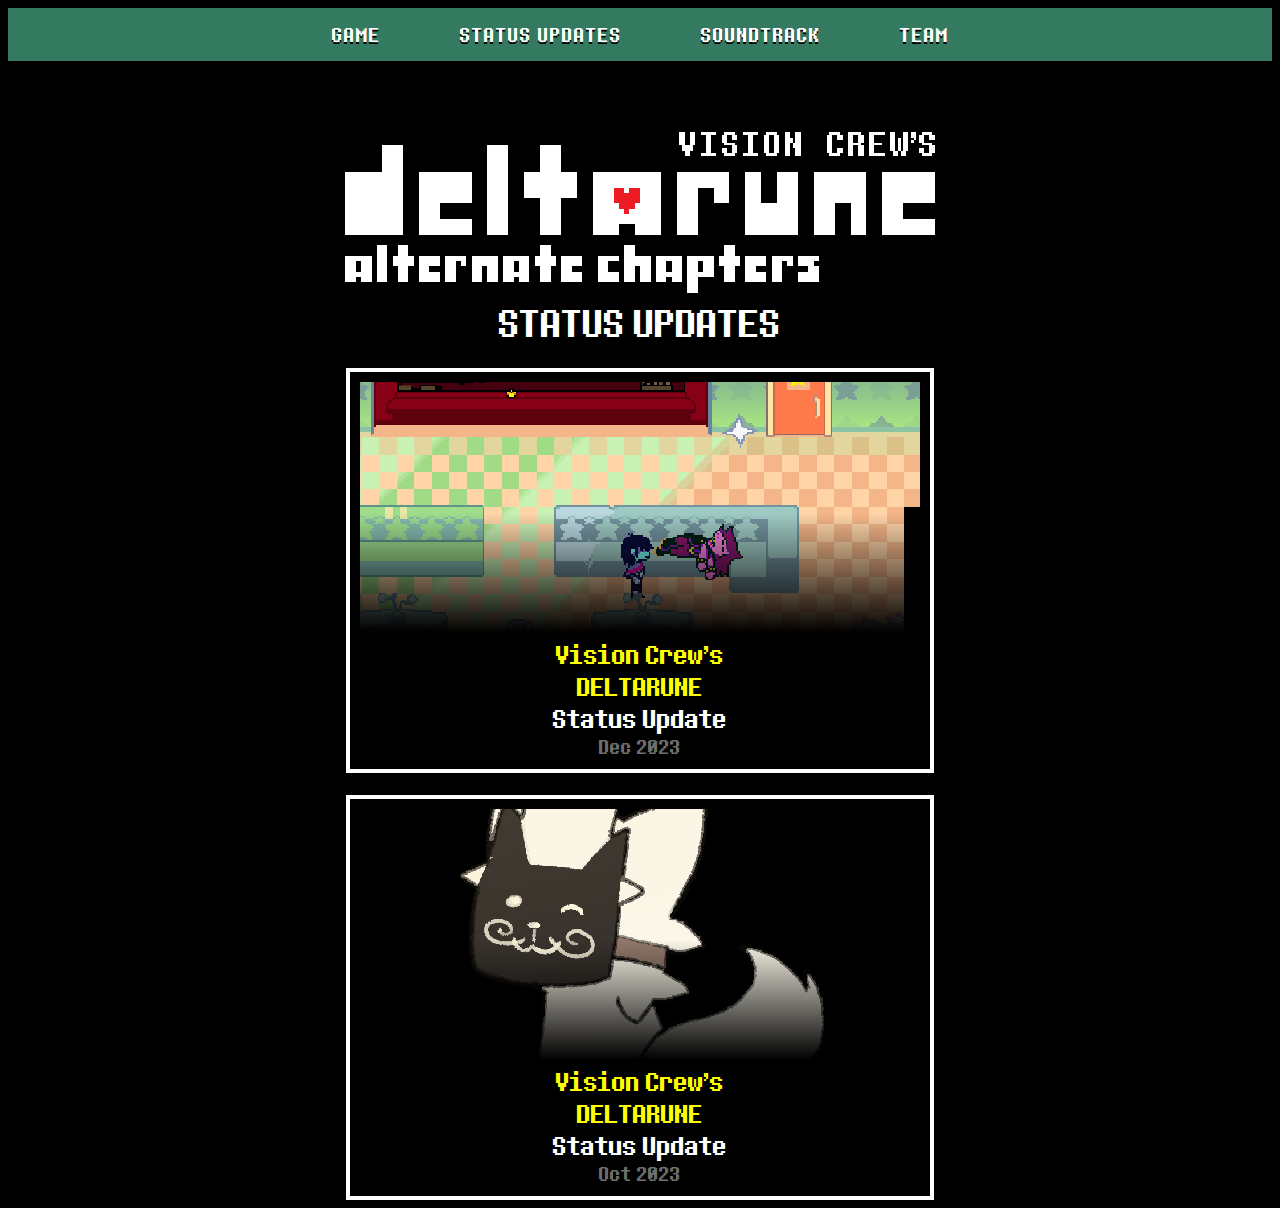
<file: status-updates.html>
<!DOCTYPE html>
<html>
<link rel="stylesheet" href="style.css">
<body>
<script src="nav.js"></script>
<br><br><br>
<div><img src="images/headerlogo.png" alt="Vision Crew's Header" class="image"></div>
<div style="font-size: 300%; font-family: main-jve;">STATUS UPDATES</div><br>
<a href="stupdate-02.html" class="button-link">
    <div class="button-image">
        <img src="images/stupd2-ch3upd.png" alt="R.V. Pine Wearing a Mask" style="height: 250px; object-fit: cover; margin-left: auto;">
    </div>
    <div class="button-content">
        <div class="button-title">Vision Crew's<br>DELTARUNE</div>
        <div style="color:white">Status Update</div>
        <div class="button-date">Dec 2023</div>
    </div>
</a><br><br>
<a href="stupdate-01.html" class="button-link">
    <div class="button-image">
        <img src="images/stupd-pine-mask.png" alt="R.V. Pine Wearing a Mask" style="height: 250px; object-fit: cover; margin-left: auto;">
    </div>
    <div class="button-content">
        <div class="button-title">Vision Crew's<br>DELTARUNE</div>
        <div style="color:white">Status Update</div>
        <div class="button-date">Oct 2023</div>
    </div>
</a>

</body>
</html>
</file>
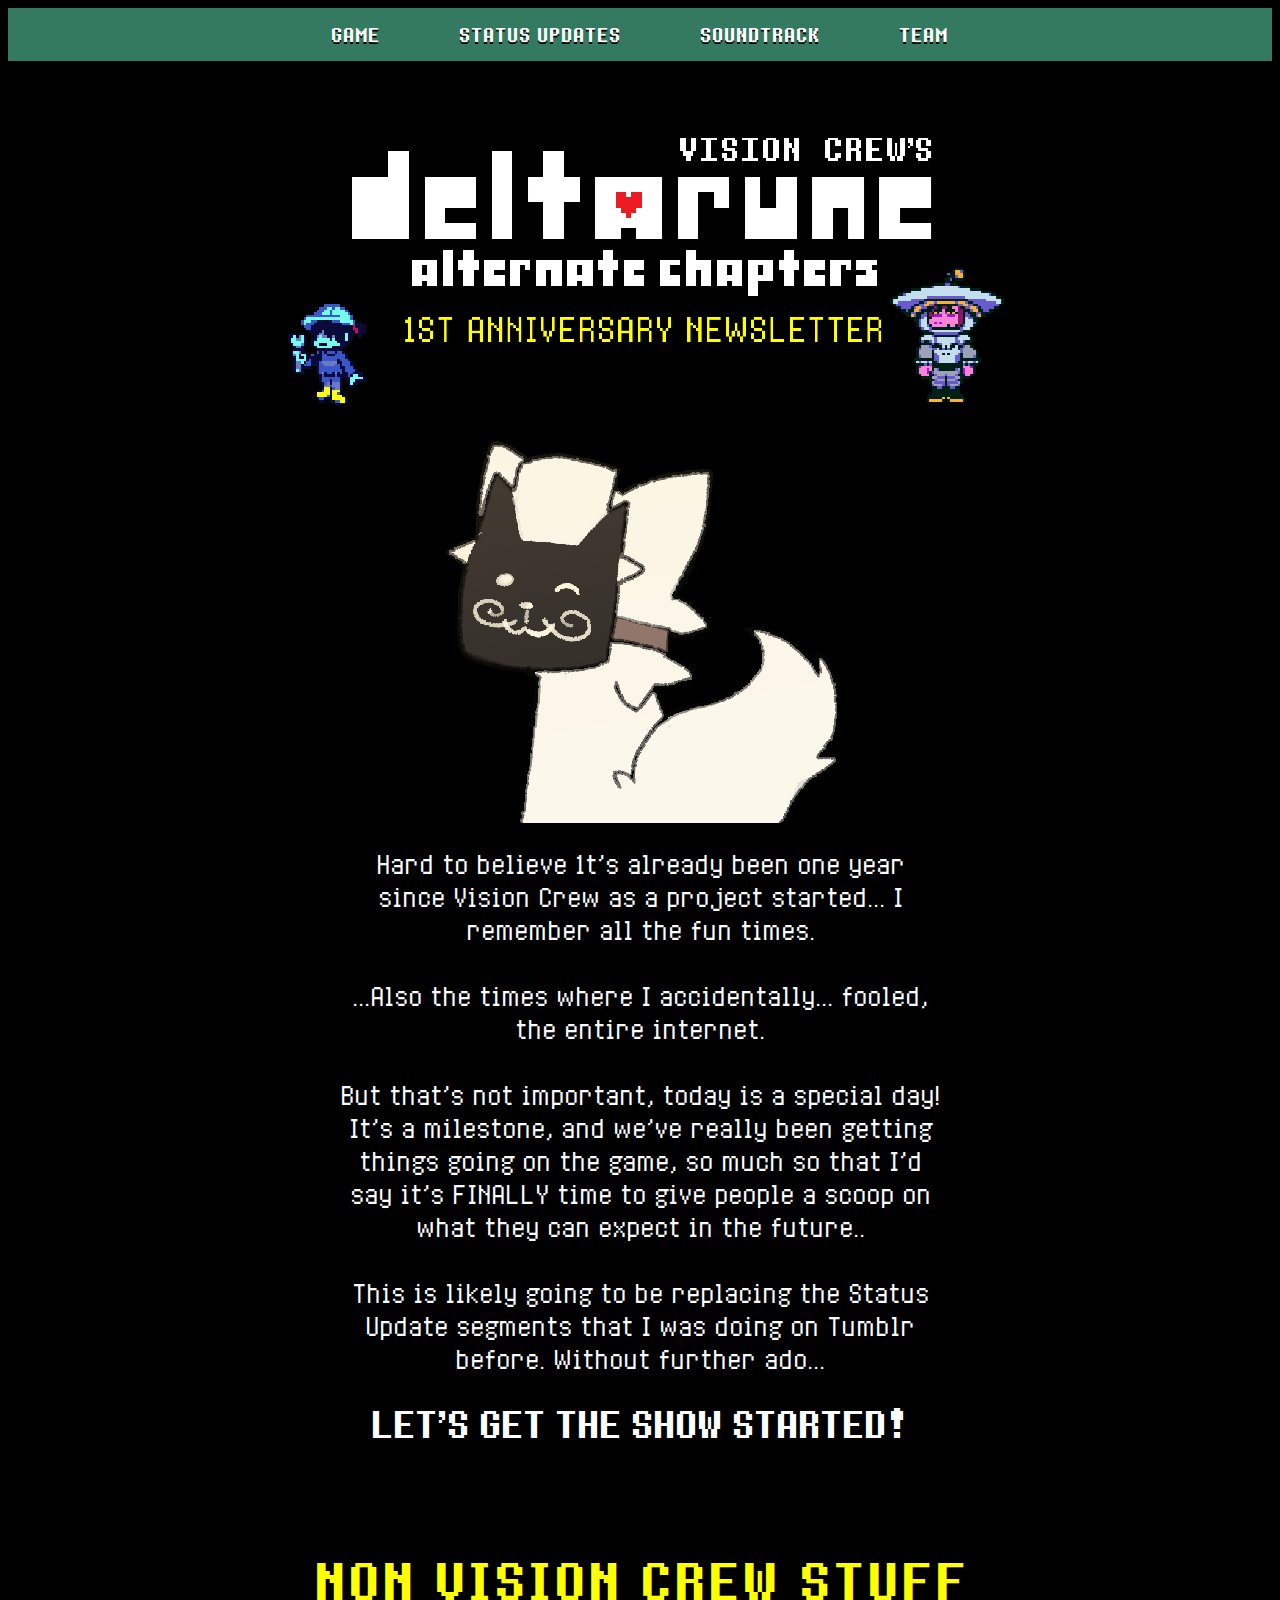
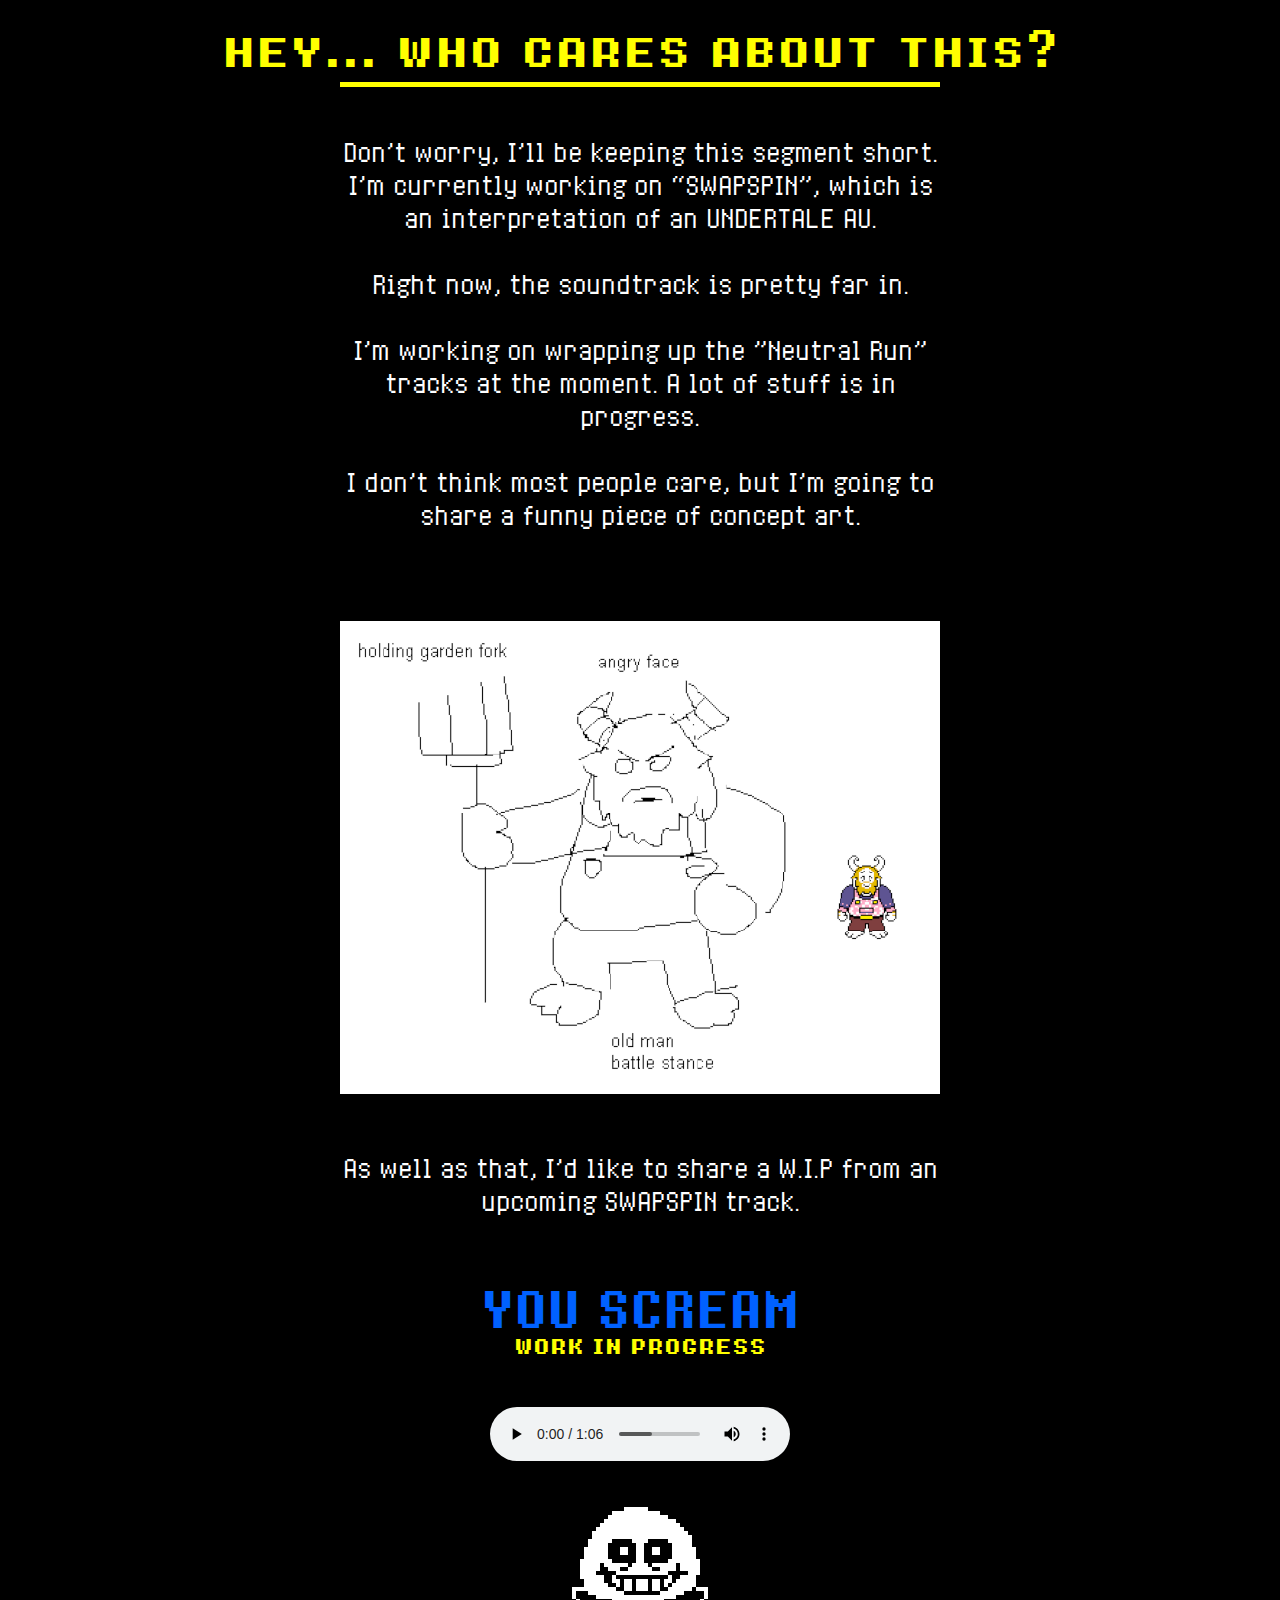
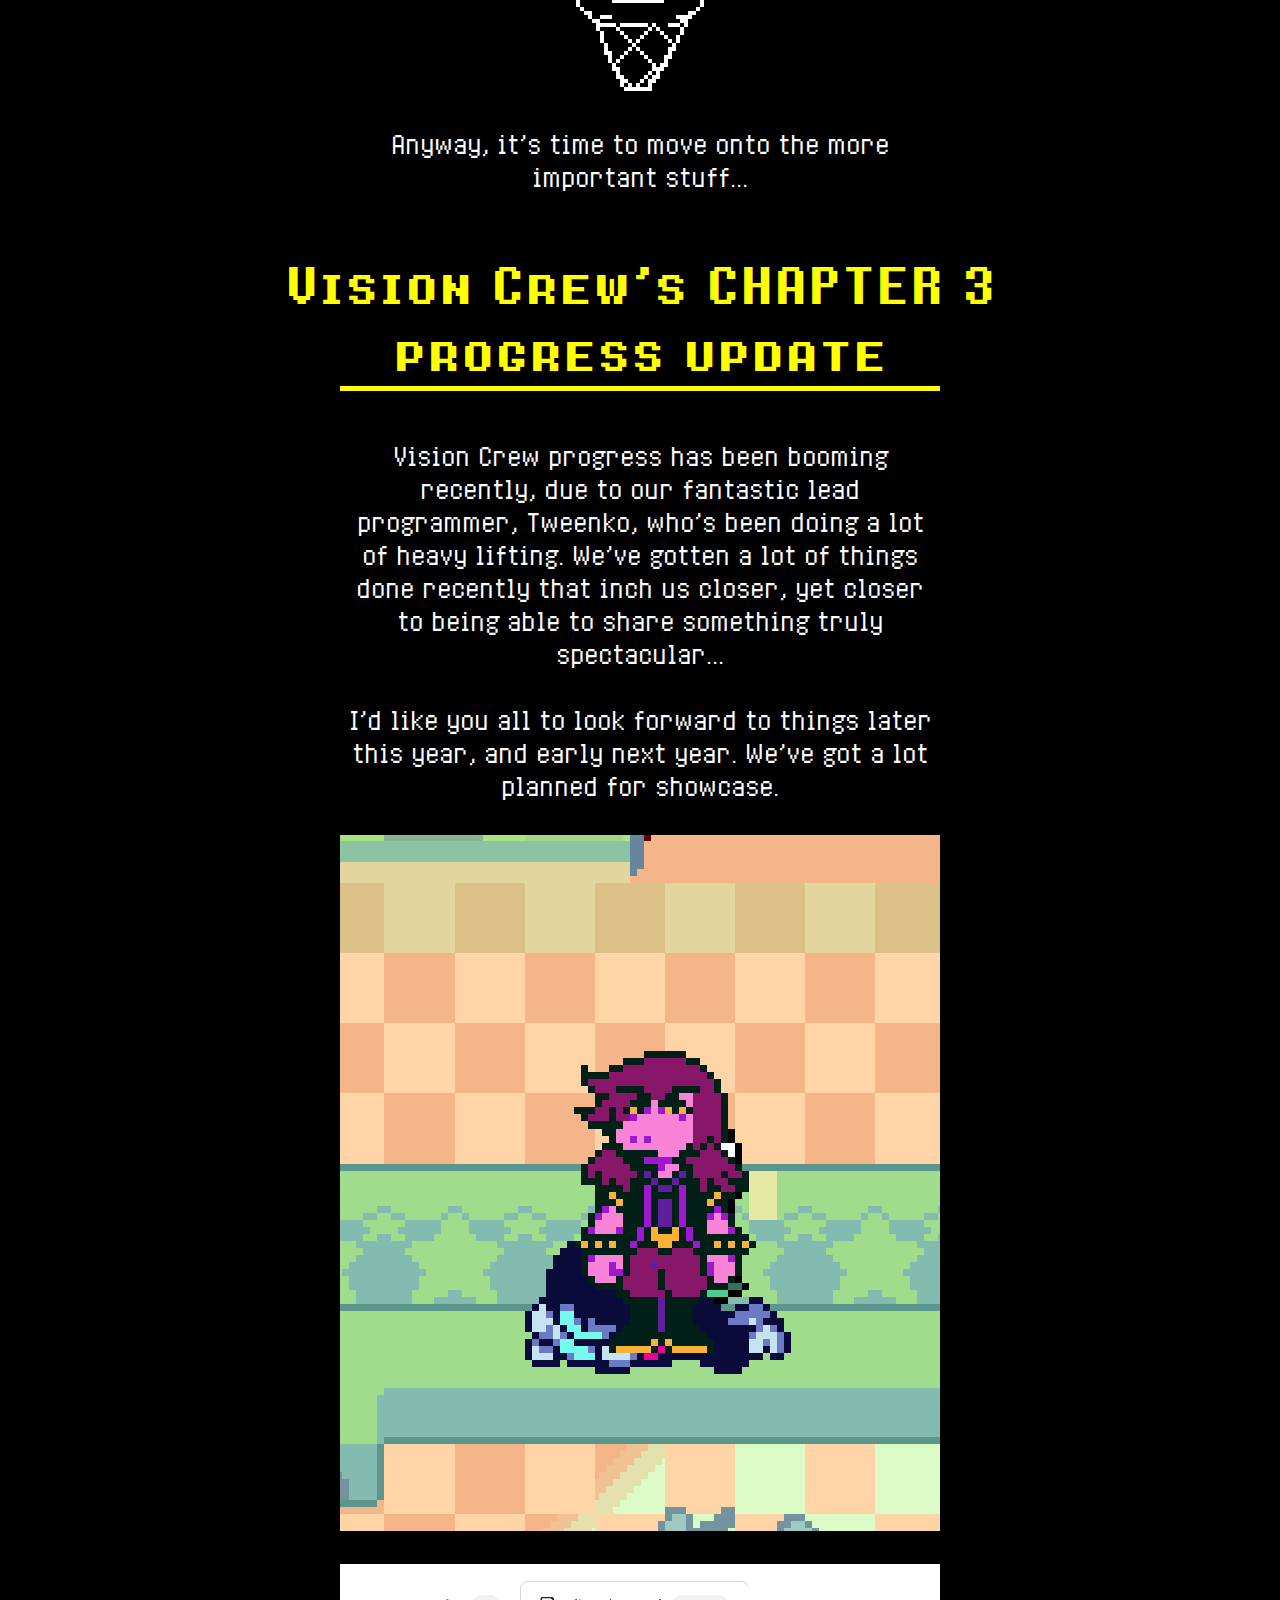
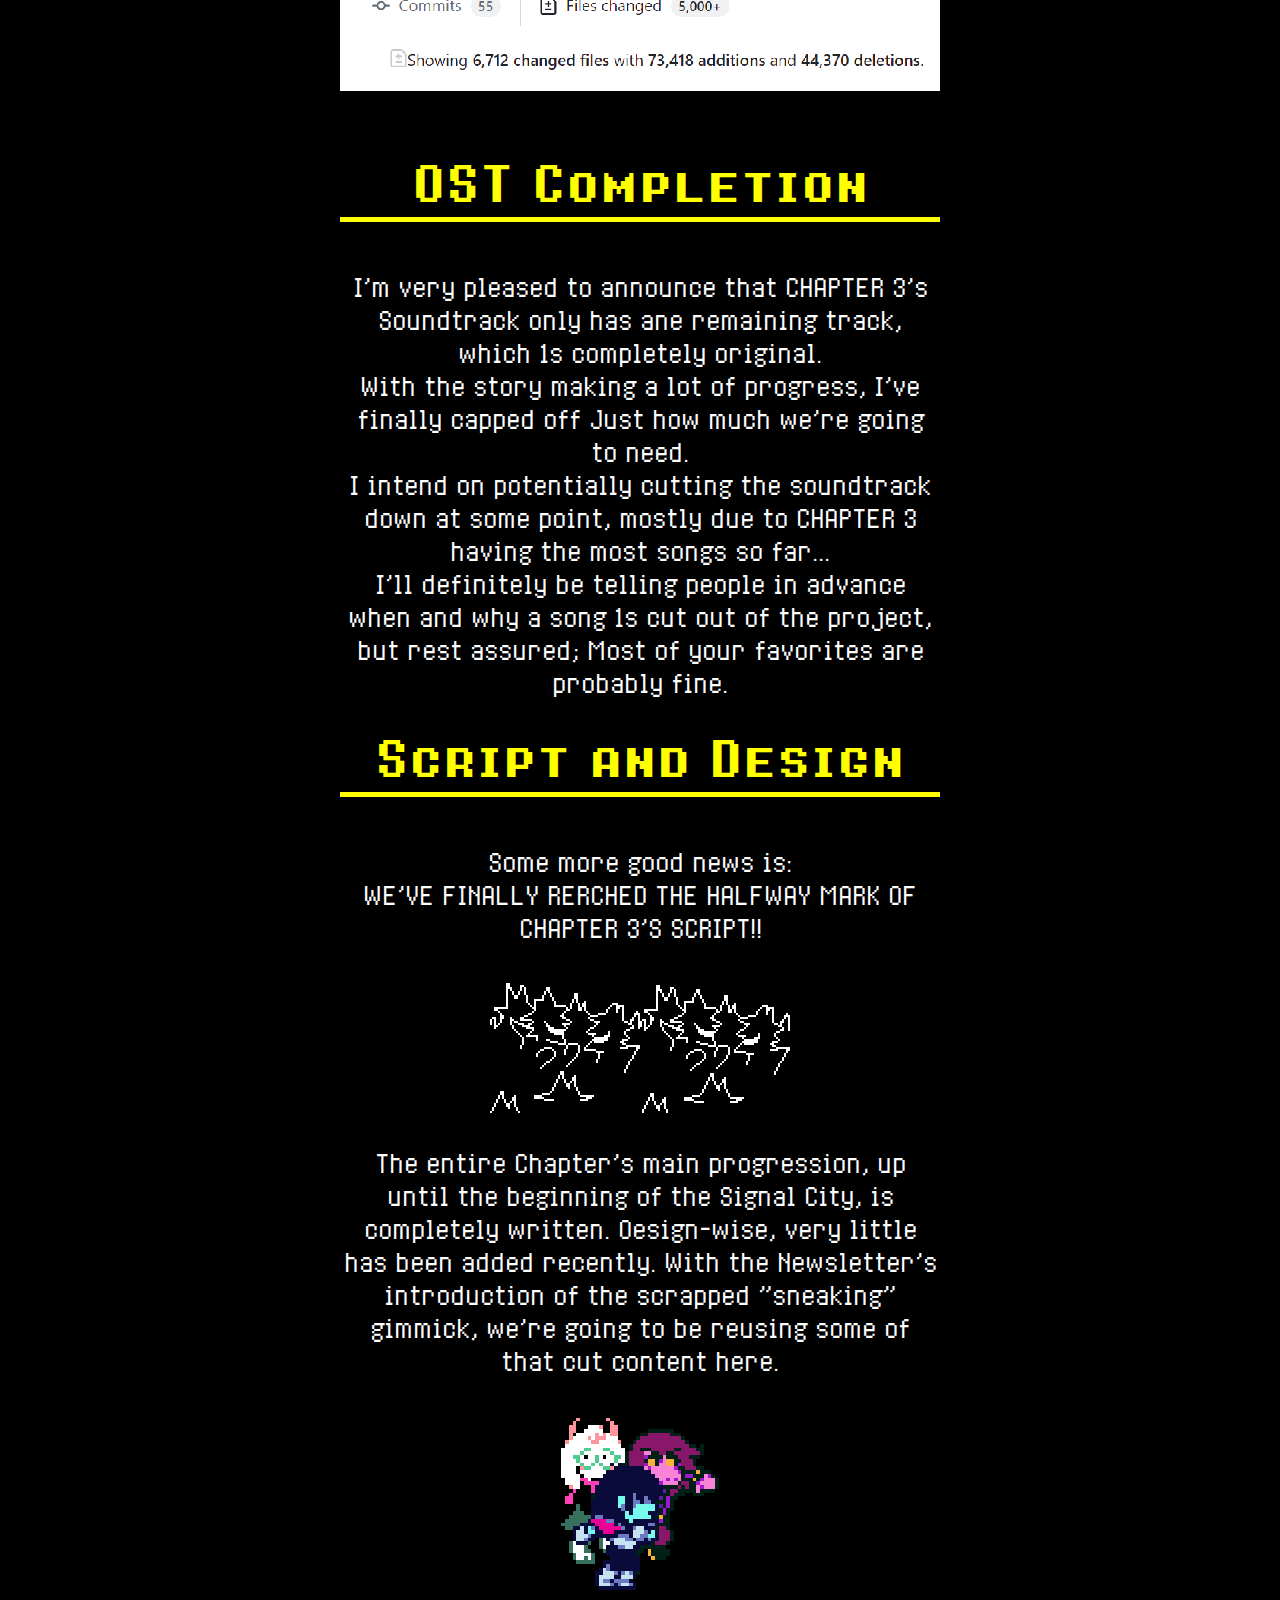
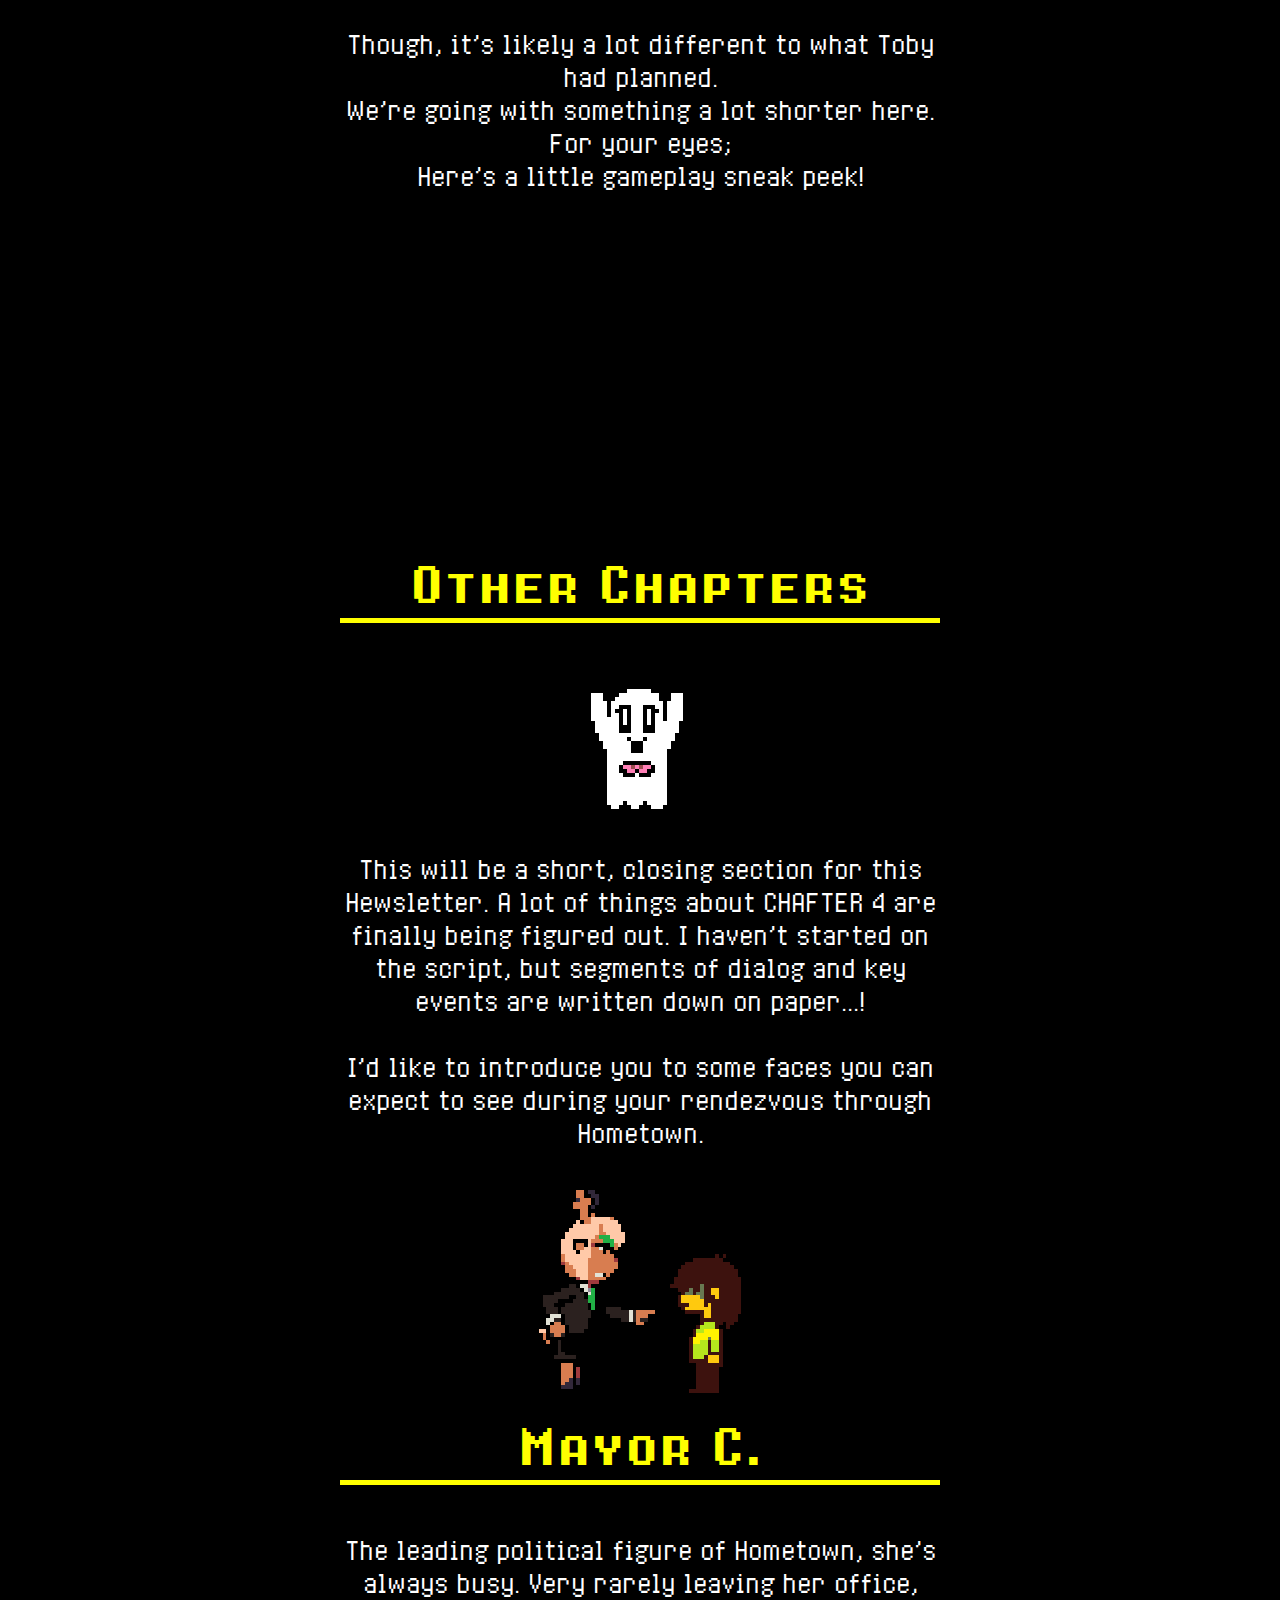
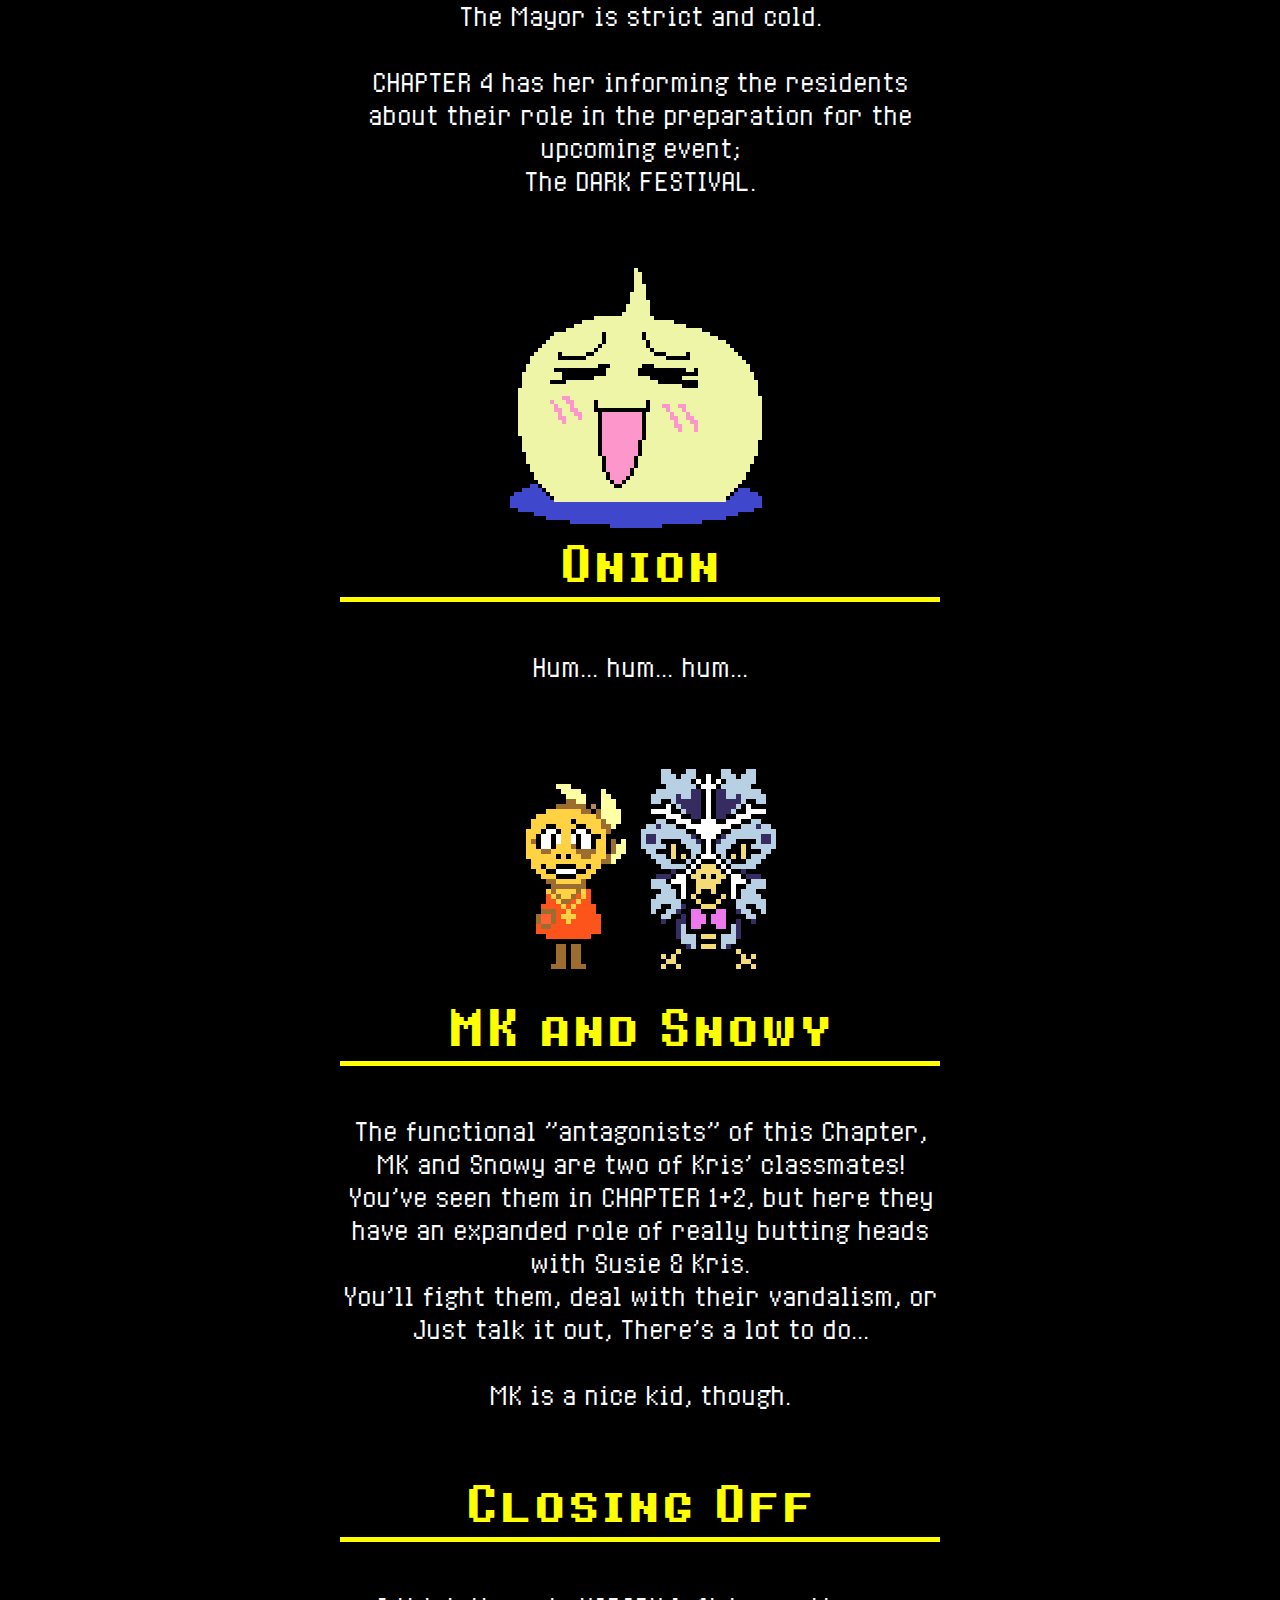
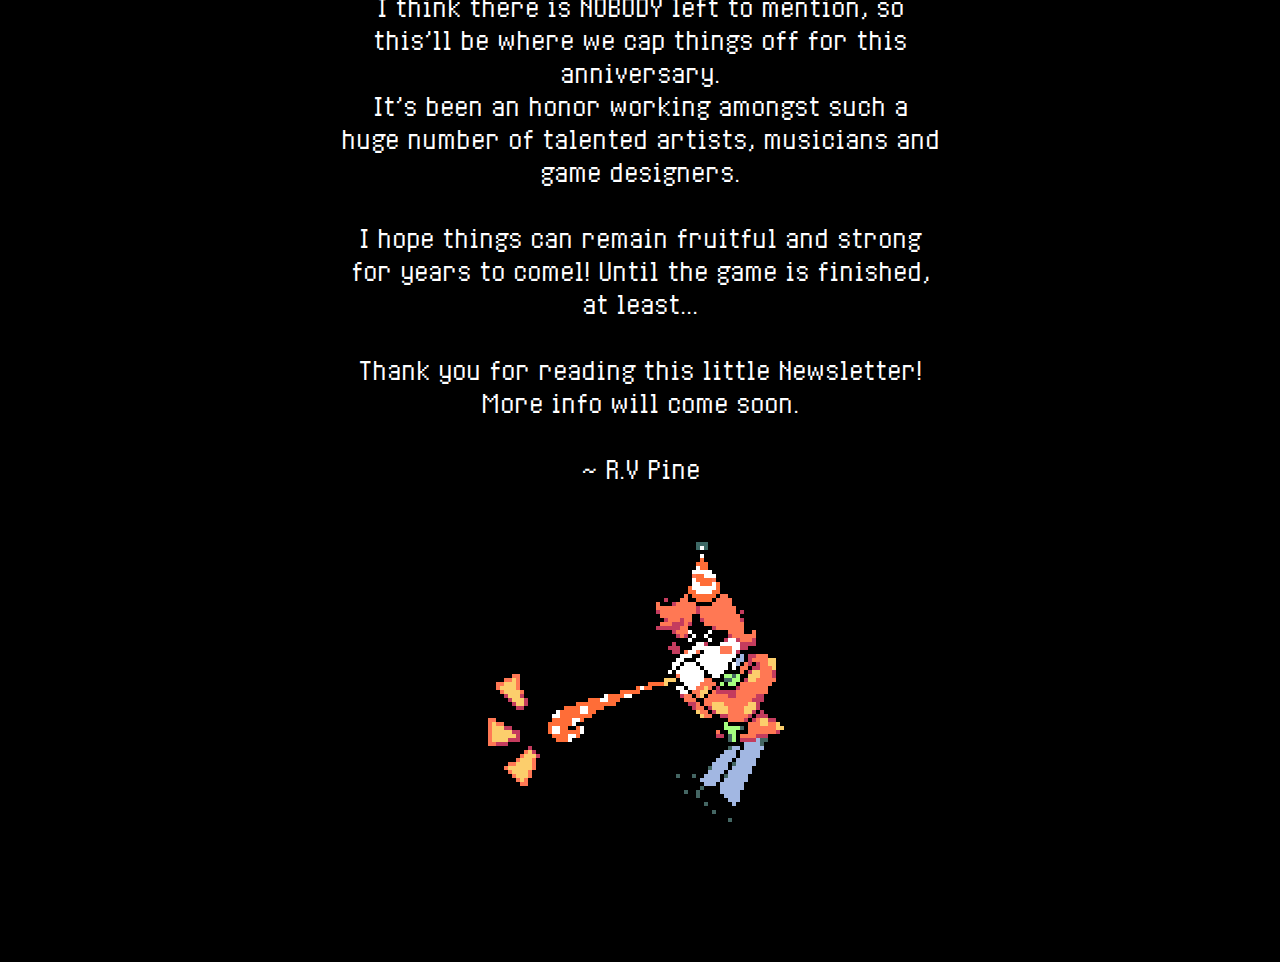
<file: stupdate-01.html>
<!DOCTYPE html>
<html>
<link rel="stylesheet" href="style.css">
<title>Vision Crew's DELTARUNE</title>
<body>
<script src="nav.js"></script>
<br><br><br>
<div style="scale: 150%;"><img src="images/headerlogo_anniversary1.png" alt="Vision Crew's Header" class="image"></div><br><br>
<div><img src="images/stupd-pine-mask.png" alt="Vision Crew's Header" class="image">
<div style="text-align: center; font-size: 150%">
    <p style="display: inline-block; white-space: normal; width: 600px;">
    Hard to believe 1t's already been one year since Vision Crew
    as a project started... I remember all the fun times.<br><br>
    ...Also the times where I accidentally...
    fooled, the entire internet.<br><br>

    But that's not important, today is a special day!
    It's a milestone, and we've really been getting
    things going on the game, so much so that I'd say
    it's FINALLY time to give people a scoop on
    what they can expect in the future..<br><br>

    This is likely going to be replacing the Status Update
    segments that I was doing on Tumblr before.
    Without further ado...<br>

    <div style="font-family: main-jve;letter-spacing: 1px; font-size: 200%">LET'S GET THE SHOW STARTED!</div>
    <br><br><br>
    <div style="font-family: main-bold; letter-spacing: 1px; font-size: 200%; color: yellow;">NON VISION CREW STUFF<br>hey... who cares about this?</div>
    <div class=underline_yellow></div>
    </p>
    <p style="display: inline-block; white-space: normal; width: 600px;">
    Don't worry, I'll be keeping this segment short.
    I'm currently working on “SWAPSPIN”, which is an
    interpretation of an UNDERTALE AU.<br><br>

    Right now, the soundtrack is pretty far in.<br><br>

    I'm working on wrapping up the "Neutral Run" tracks
    at the moment. A lot of stuff is in progress.<br><br>

    I don't think most people care, but I'm going
    to share a funny piece of concept art.<br><br></p>
    <br><br><div><img src="images/asgoreconceptart.png" alt="SWAPSPIN Asgore Concept Art" class="image"><br>
    <p style="display: inline-block; white-space: normal; width: 600px;">
    As well as that, I'd like to share
    a W.I.P from an upcoming SWAPSPIN track.</p>
    <br><br><div style="font-family: main-bold; font-size: 200%; color: #0061ff;">YOU SCREAM<br><div style="font-size: 50%; color: yellow; transform: translateY(-14px);">work in progress</div></div><br>
    <audio class="music" controls="" volume="0.7"><source src="audio/swapspin_nightmare_wip.mp3" type="audio/mp3"><source src="audio/swapspin_nightmare_wip.mp3" type="audio/mp3"><p>Your browser does not support music playback. Please <a href="audio/swapspin_nightmare_wip.mp3">download the file</a> to listen.</p></audio>
    <br><div><img src="images/you_scream_art.png" alt="SWAPSPIN You Scream sans art" class="image"></div>
</div>

<div style="text-align: center; font-size: 100%; color: white">
    <p style="display: inline-block; white-space: normal; width: 600px;">
    Anyway, it's time to move onto
    the more important stuff...<br><br>
    <div style="font-family: main-bold; letter-spacing: 1px; font-size: 200%; color: yellow;">Vision Crew's CHAPTER 3<br>progress update</div>
    <div class=underline_yellow></div></p>
    <p style="display: inline-block; white-space: normal; width: 600px;">
    Vision Crew progress has been booming recently, due to our fantastic
    lead programmer, Tweenko, who's been doing a lot of heavy lifting.
    We've gotten a lot of things done recently that inch us
    closer, yet closer to being able to share something
    truly spectacular...<br><br>
    I'd like you all to look forward to things later this year,
    and early next year. We've got a lot planned for showcase.<br><br>
    <img src="images/devmadness-0.png" alt="Developmer Madness. Susie standing on Kris." class="image"><br>
    <img src="images/devmadness-1.png" alt="Developmer Madness. A gigantic amount of files changed on github." class="image"><br>
    </p>

    <div style="font-family: main-bold; letter-spacing: 1px; font-size: 200%; color: yellow;">OST Completion</div>
    <div class=underline_yellow></div></p>
    <p style="display: inline-block; white-space: normal; width: 600px;">
    I'm very pleased to announce that CHAPTER 3's Soundtrack only has
    ane remaining track, which 1s completely original.<br>
    With the story making a lot of progress, I've finally capped off
    Just how much we're going to need.<br>
    I intend on potentially cutting the soundtrack down at some point,
    mostly due to CHAPTER 3 having the most songs so far...<br>
    I'll definitely be telling people in advance when and why
    a song 1s cut out of the project, but rest assured;
    Most of your favorites are probably fine.
    </p>

    <div style="font-family: main-bold; letter-spacing: 1px; font-size: 200%; color: yellow;">Script and Design</div>
    <div class=underline_yellow></div></p>
    <p style="display: inline-block; white-space: normal; width: 600px;">
    Some more good news is:<br>
    WE'VE FINALLY RERCHED THE HALFWAY MARK OF
    CHAPTER 3'S SCRIPT!!
    <br><br>
    <img src="images/stupd-crowd.gif" alt="Crowd from the Sneaking Section." class="image"><br>
    The entire Chapter's main progression, up until
    the beginning of the Signal City, is completely written.
    Oesign-wise, very little has been added recently.
    With the Newsletter's introduction of the scrapped "sneaking" gimmick,
    we're going to be reusing some of that cut content here.
    <br><br>
    <img src="images/stupd-partysneak.gif" alt="Sneaking Kris, Susie, and Ralsei." class="image"><br>
    Though, it's likely a lot different to what Toby had planned.<br>
    We're going with something a lot shorter here.<br>
    For your eyes;<br>
    Here's a little gameplay sneak peek!<br>
    </p>

</div>
<div class="video-container">
    <iframe width="700" height="400" src="https://www.youtube.com/embed/GoFbjGfQyg4?si=hm8KY63ON43eHG1Z" title="YouTube video player" frameborder="0" allow="accelerometer; autoplay; clipboard-write; encrypted-media; gyroscope; picture-in-picture; web-share" allowfullscreen></iframe>
</div>
<br>
<div style="text-align: center; font-size: 100%; color: white">
    <div style="font-family: main-bold; letter-spacing: 1px; font-size: 200%; color: yellow;">Other Chapters</div>
    <div class=underline_yellow></div></p>
    <p style="display: inline-block; white-space: normal; width: 600px;">
        <img src="images/stupd-nobody.png" alt="A happy ghost with a bowtie." class="image"><br>
        This will be a short, closing section for this Hewsletter.
        A lot of things about CHAFTER 4 are finally being figured out.
        I haven't started on the script, but segments of dialog
        and key events are written down on paper...!<br><br>
        I'd like to introduce you to some faces you can expect
        to see during your rendezvous through Hometown.<br>
    </p>

    <br><img src="images/stupd-mayor.png" alt="Mayor C. lecturing Kris." class="image">
    <div style="font-family: main-bold; letter-spacing: 1px; font-size: 200%; color: yellow;">Mayor C.</div>
    <div class=underline_yellow></div></p>
    <p style="display: inline-block; white-space: normal; width: 600px;">
        The leading political figure of Hometown, she's always busy.
        Very rarely leaving her office, The Mayor is strict and cold.<br><br>
        CHAPTER 4 has her informing the residents about their
        role in the preparation for the upcoming event;<br>
        The DARK FESTIVAL.<br><br>
    </p>

    <br><img src="images/stupd_onionsan.gif" alt="onionsan." class="image">
    <div style="font-family: main-bold; letter-spacing: 1px; font-size: 200%; color: yellow;">Onion</div>
    <div class=underline_yellow></div></p>
    <p style="display: inline-block; white-space: normal; width: 600px;">
        Hum... hum... hum...<br><br>
    </p>

    <br><img src="images/stupd-snowy_mk.png" alt="Snowy And Monster Kid" class="image">
    <div style="font-family: main-bold; letter-spacing: 1px; font-size: 200%; color: yellow;">MK and Snowy</div>
    <div class=underline_yellow></div></p>
    <p style="display: inline-block; white-space: normal; width: 600px;">
        The functional "antagonists" of this Chapter, MK and Snowy are
        two of Kris' classmates!<br> You've seen them in CHAPTER 1+2, but here
        they have an expanded role of really butting heads with Susie & Kris.<br>
        You'll fight them, deal with their vandalism, or Just talk it out,
        There's a lot to do...<br><br>
        MK is a nice kid, though.
        <br><br>
    </p>

    <div style="font-family: main-bold; letter-spacing: 1px; font-size: 200%; color: yellow;">Closing Off</div>
    <div class=underline_yellow></div></p>
    <p style="display: inline-block; white-space: normal; width: 600px;">
        I think there is NOBODY left to mention, so this'll be
        where we cap things off for this anniversary.<br>
        It's been an honor working amongst such a huge number of
        talented artists, musicians and game designers.<br><br>

        I hope things can remain fruitful and strong for
        years to comel! Until the game is finished, at least...<br><br>

        Thank you for reading this little Newsletter!
        More info will come soon.<br><br>

        ~ R.V Pine
        <br><br>
    </p>
    <br><img src="images/tenna_newsletter.png" alt="Tenna with a celebration Hat." class="image"><br><br><br><br>
</div>
</body>
</html>
</file>
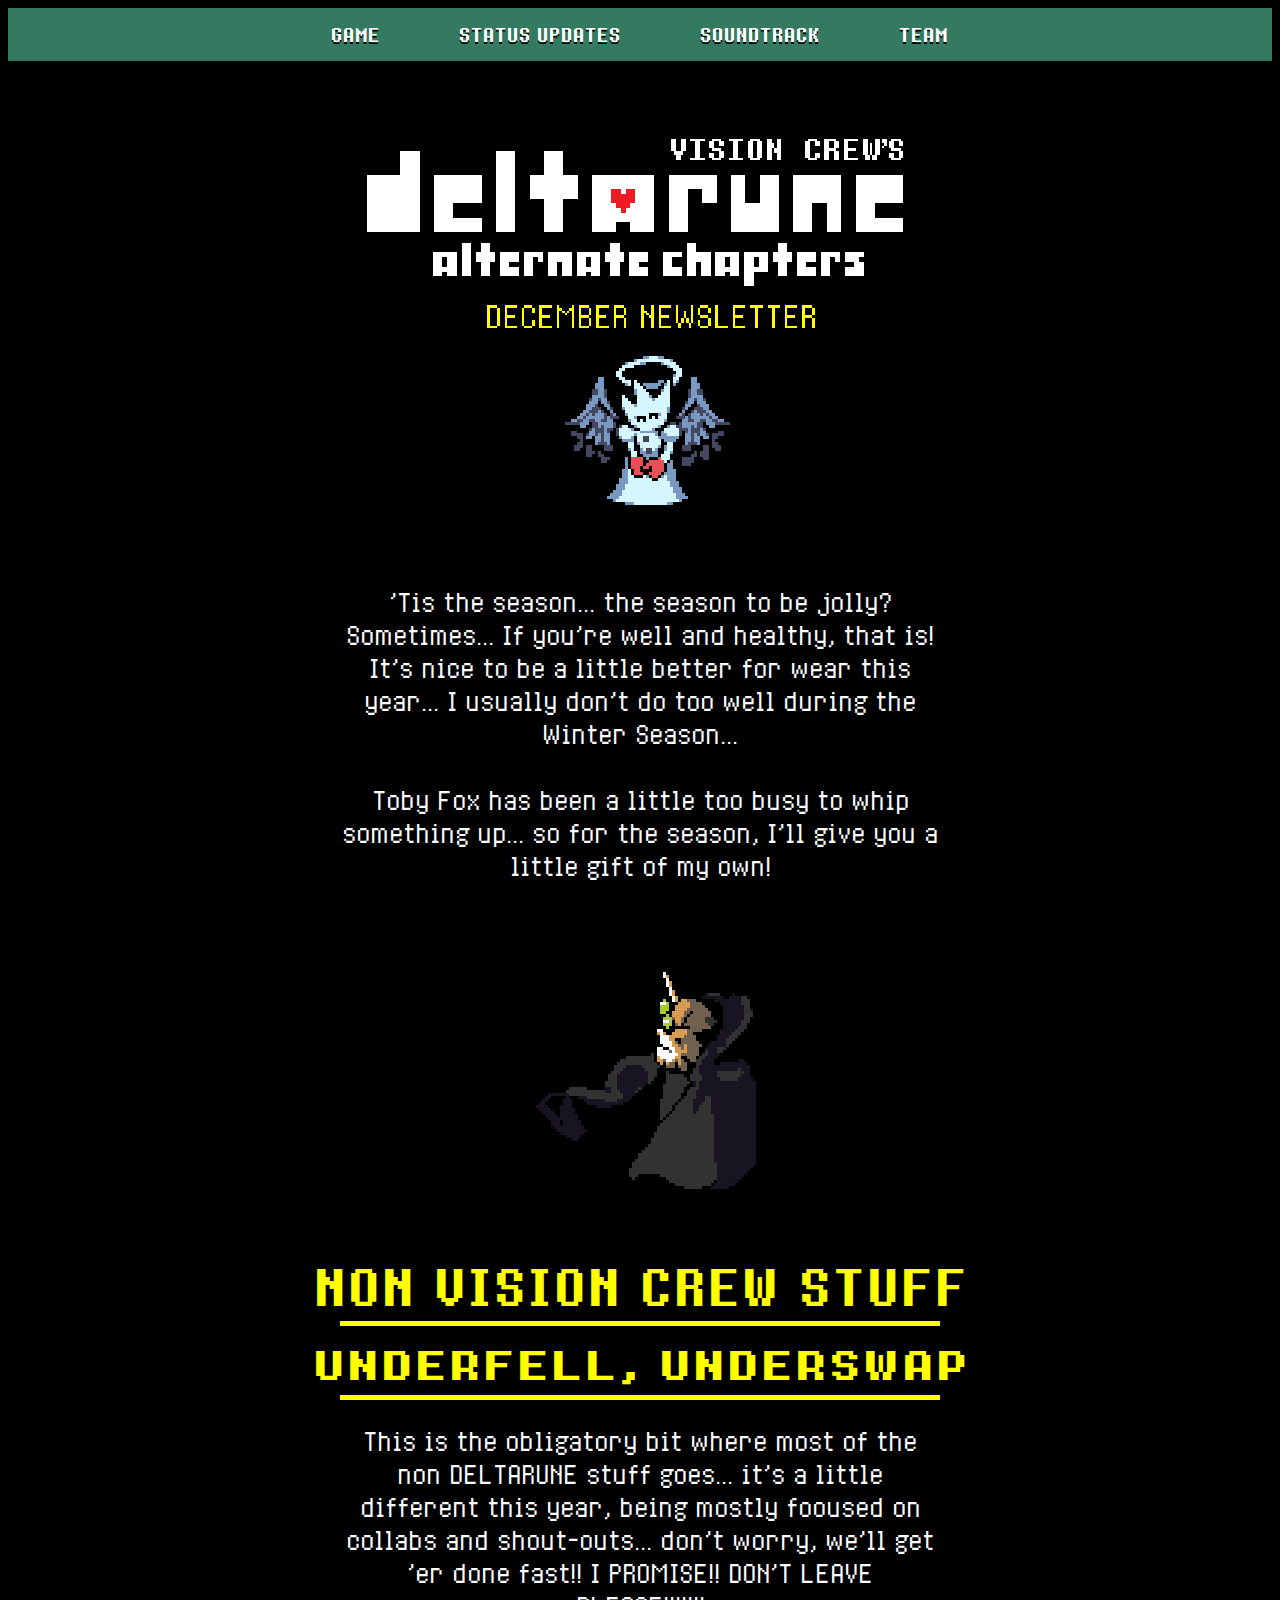
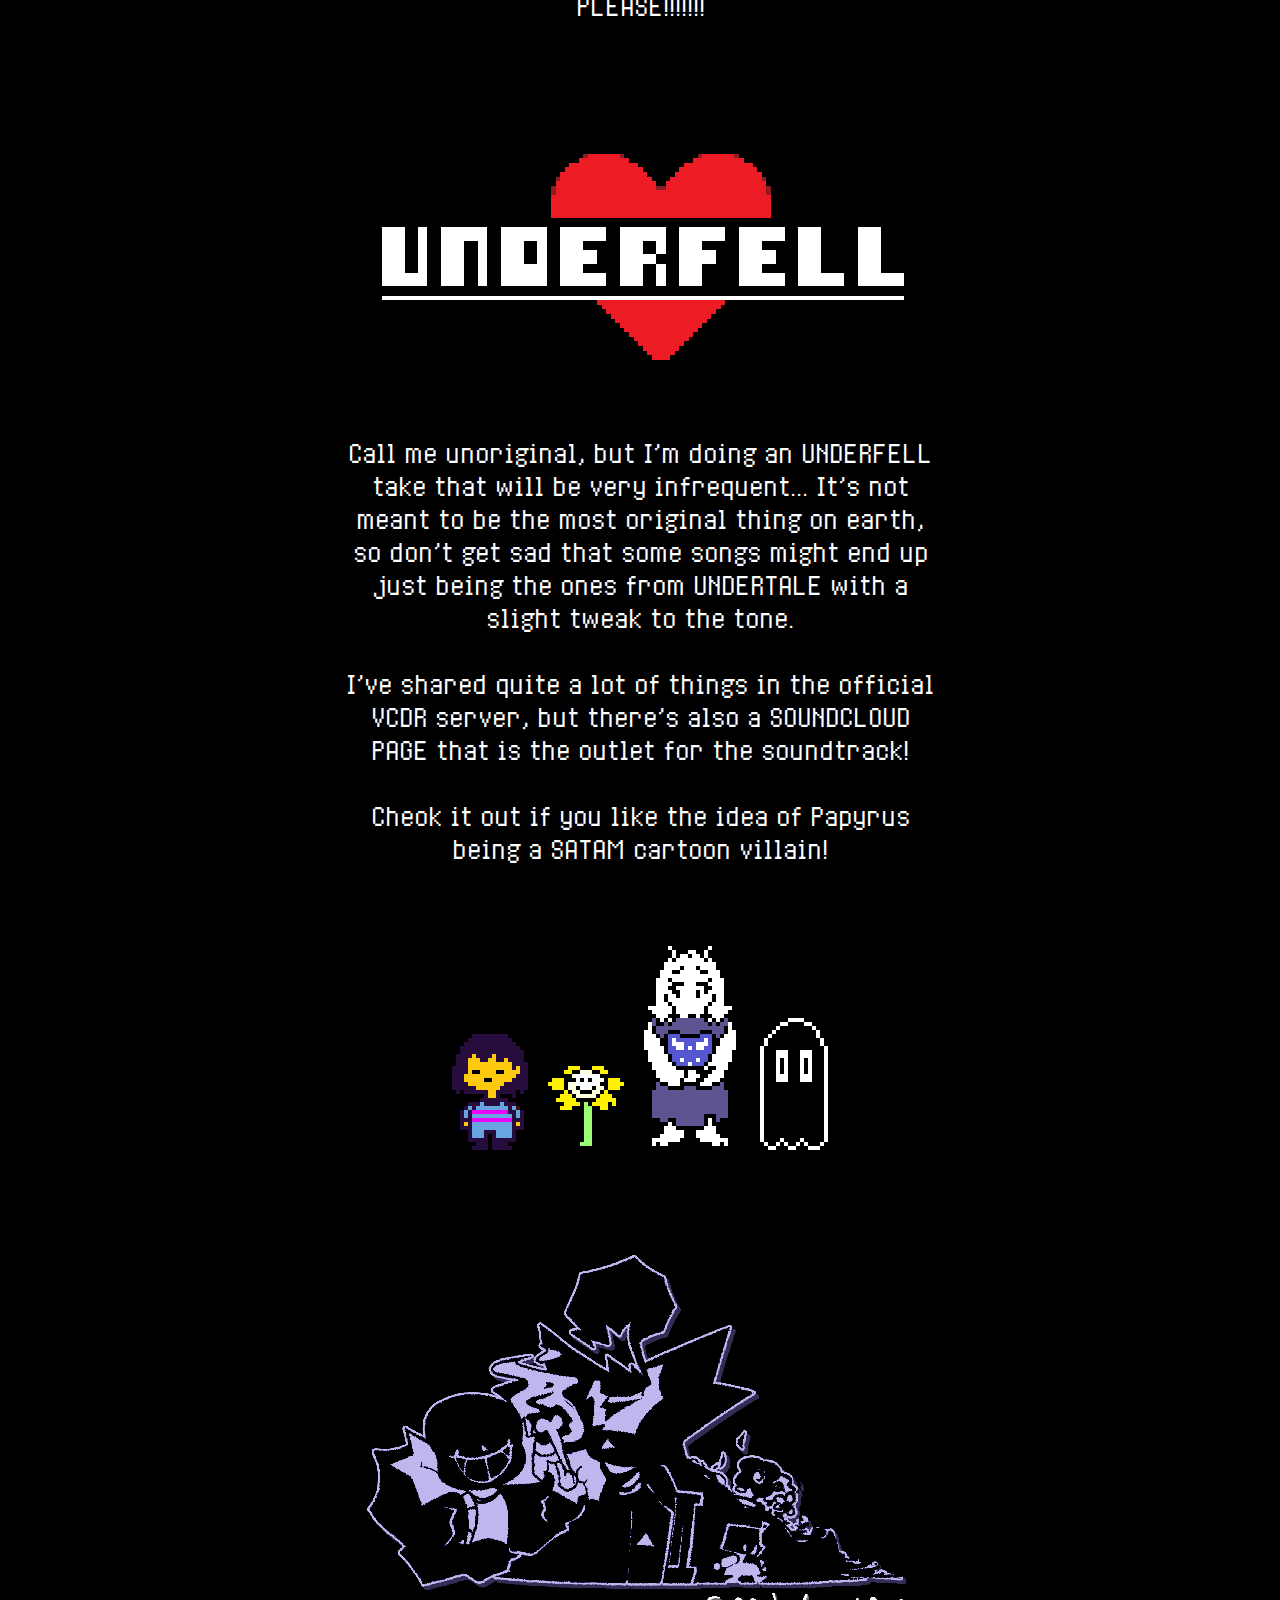
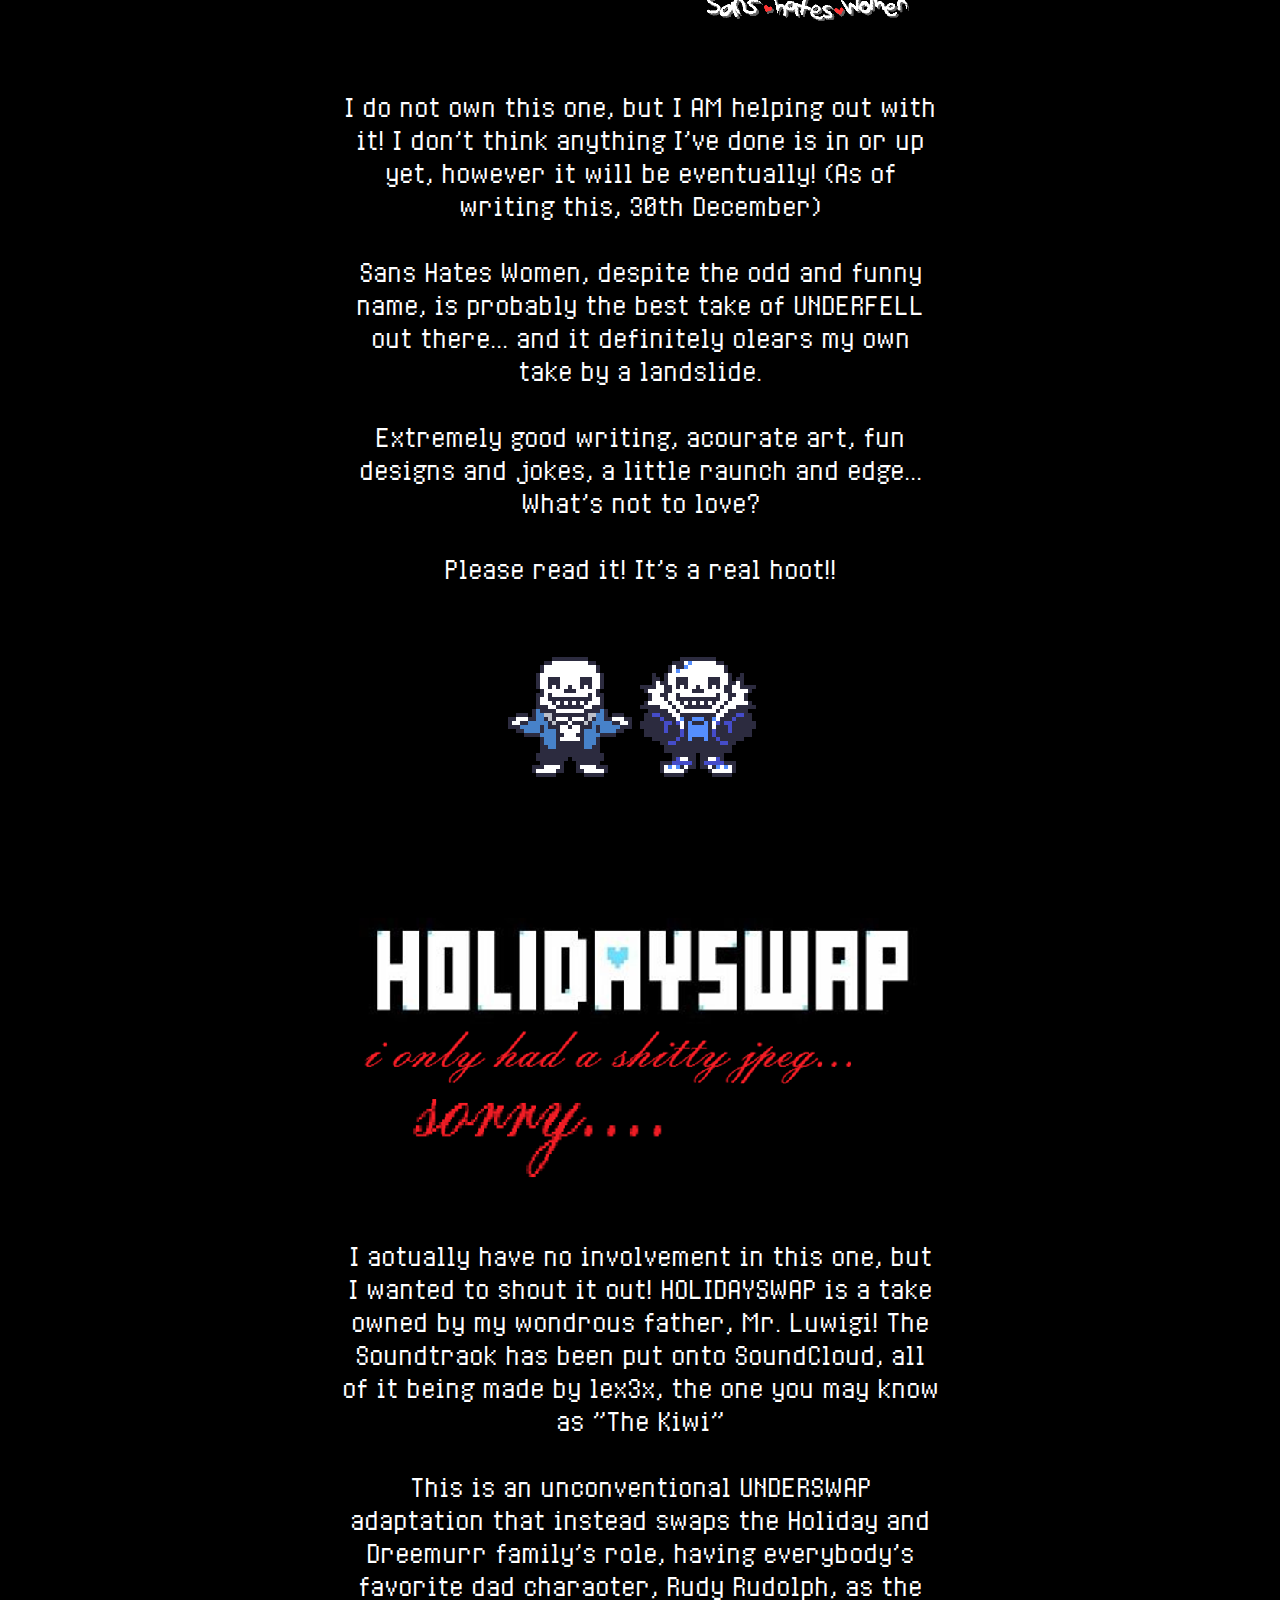
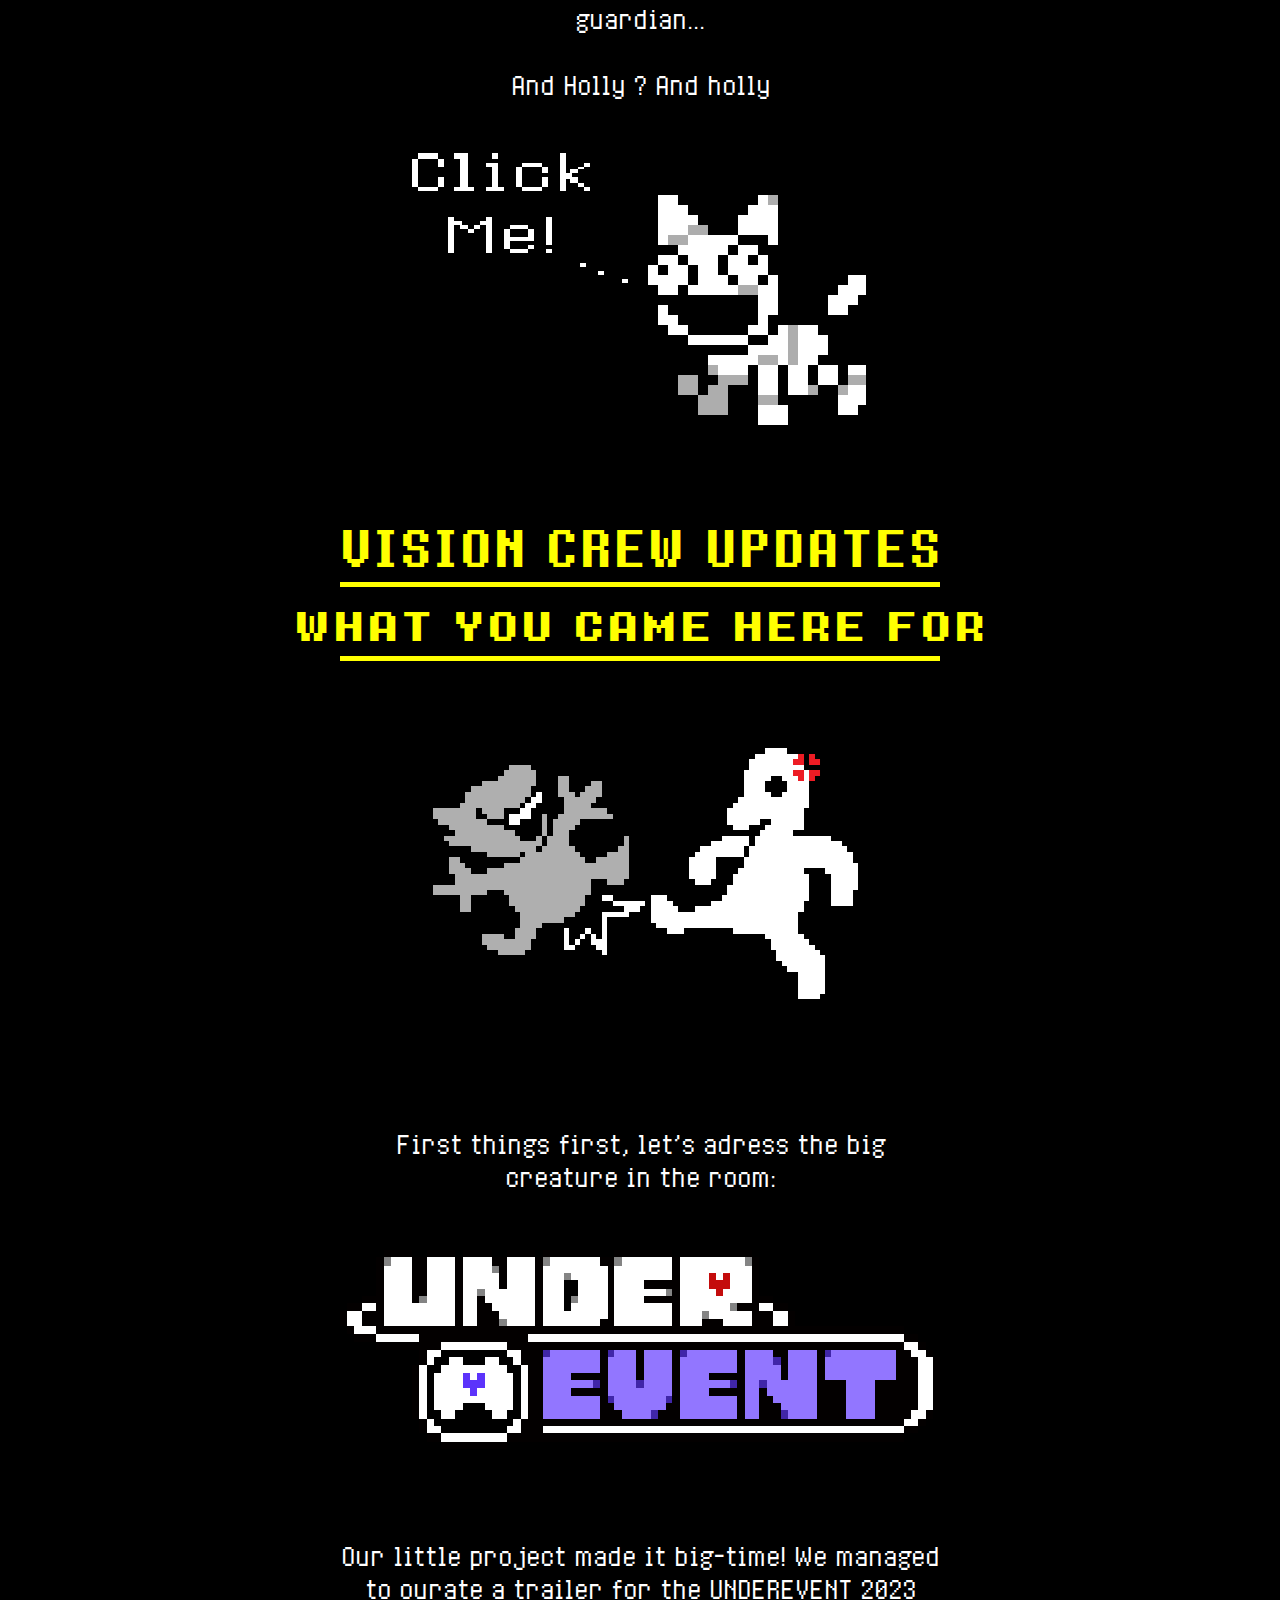
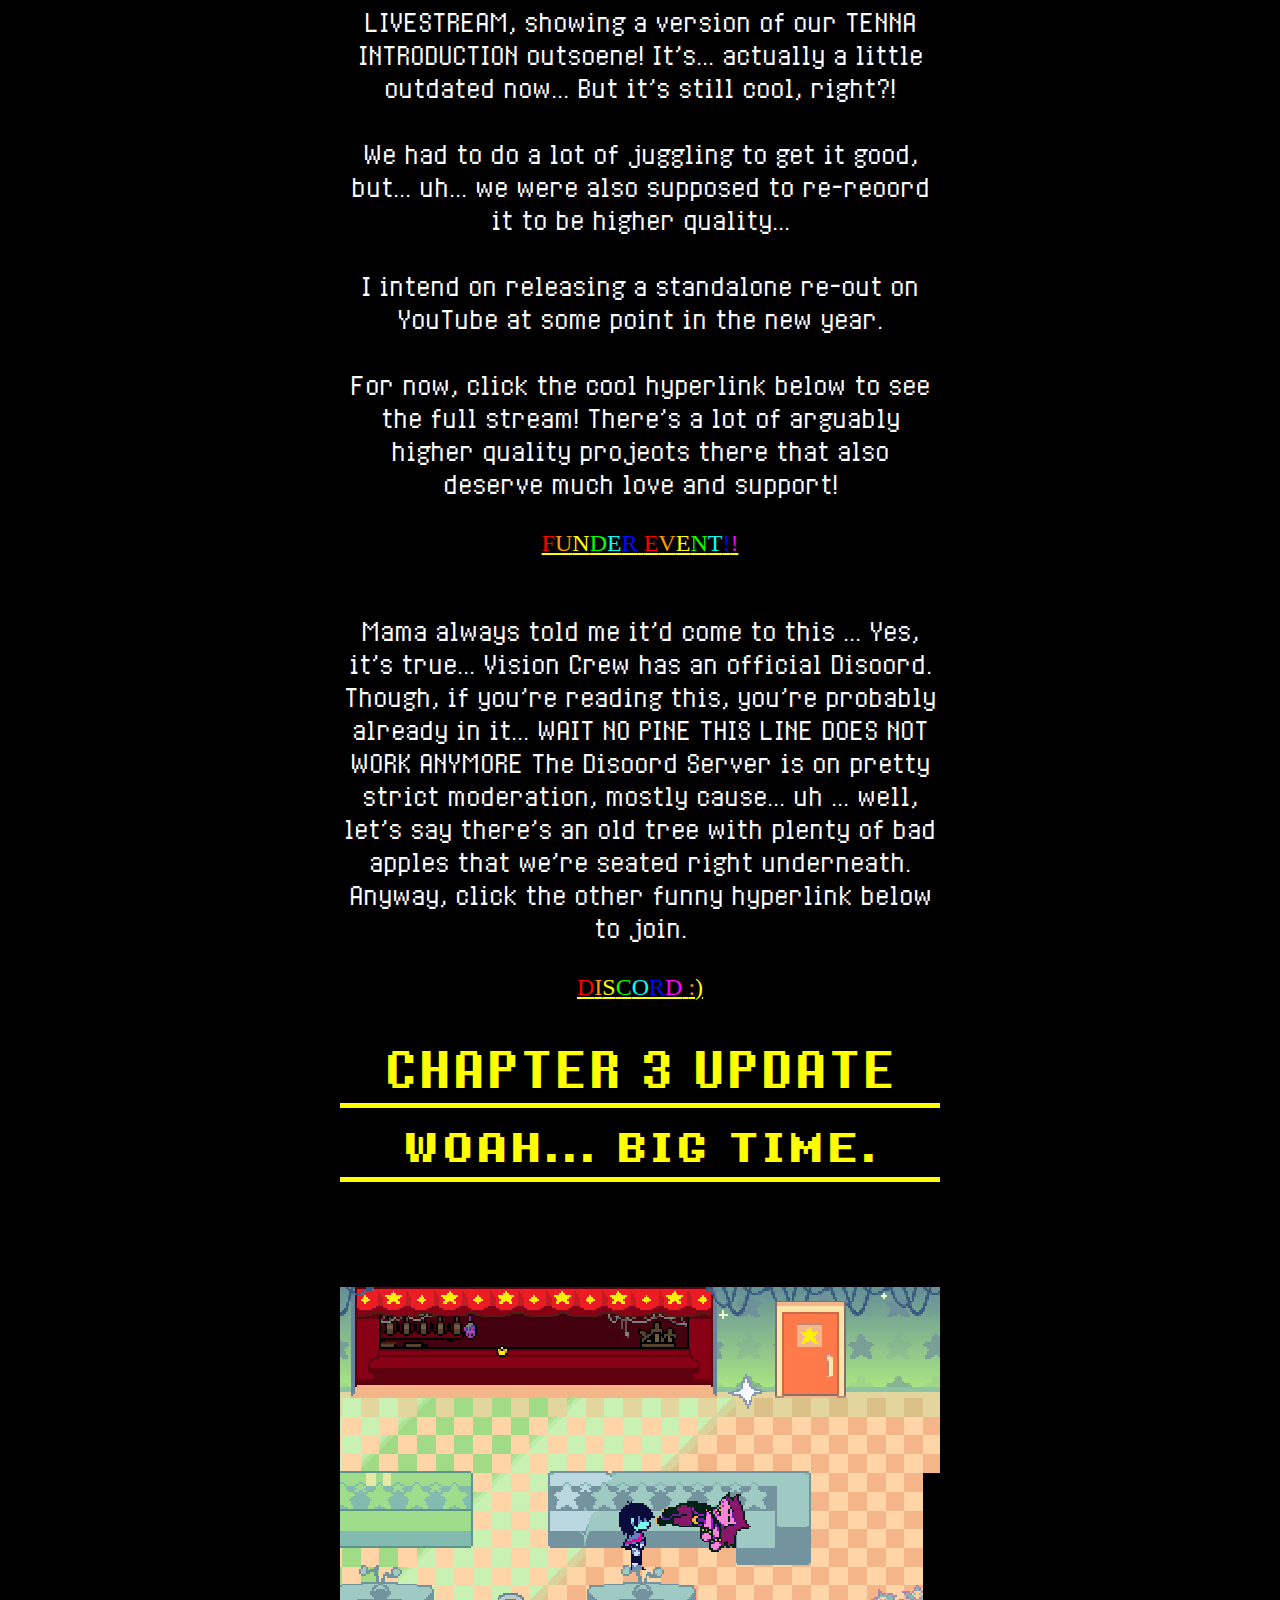
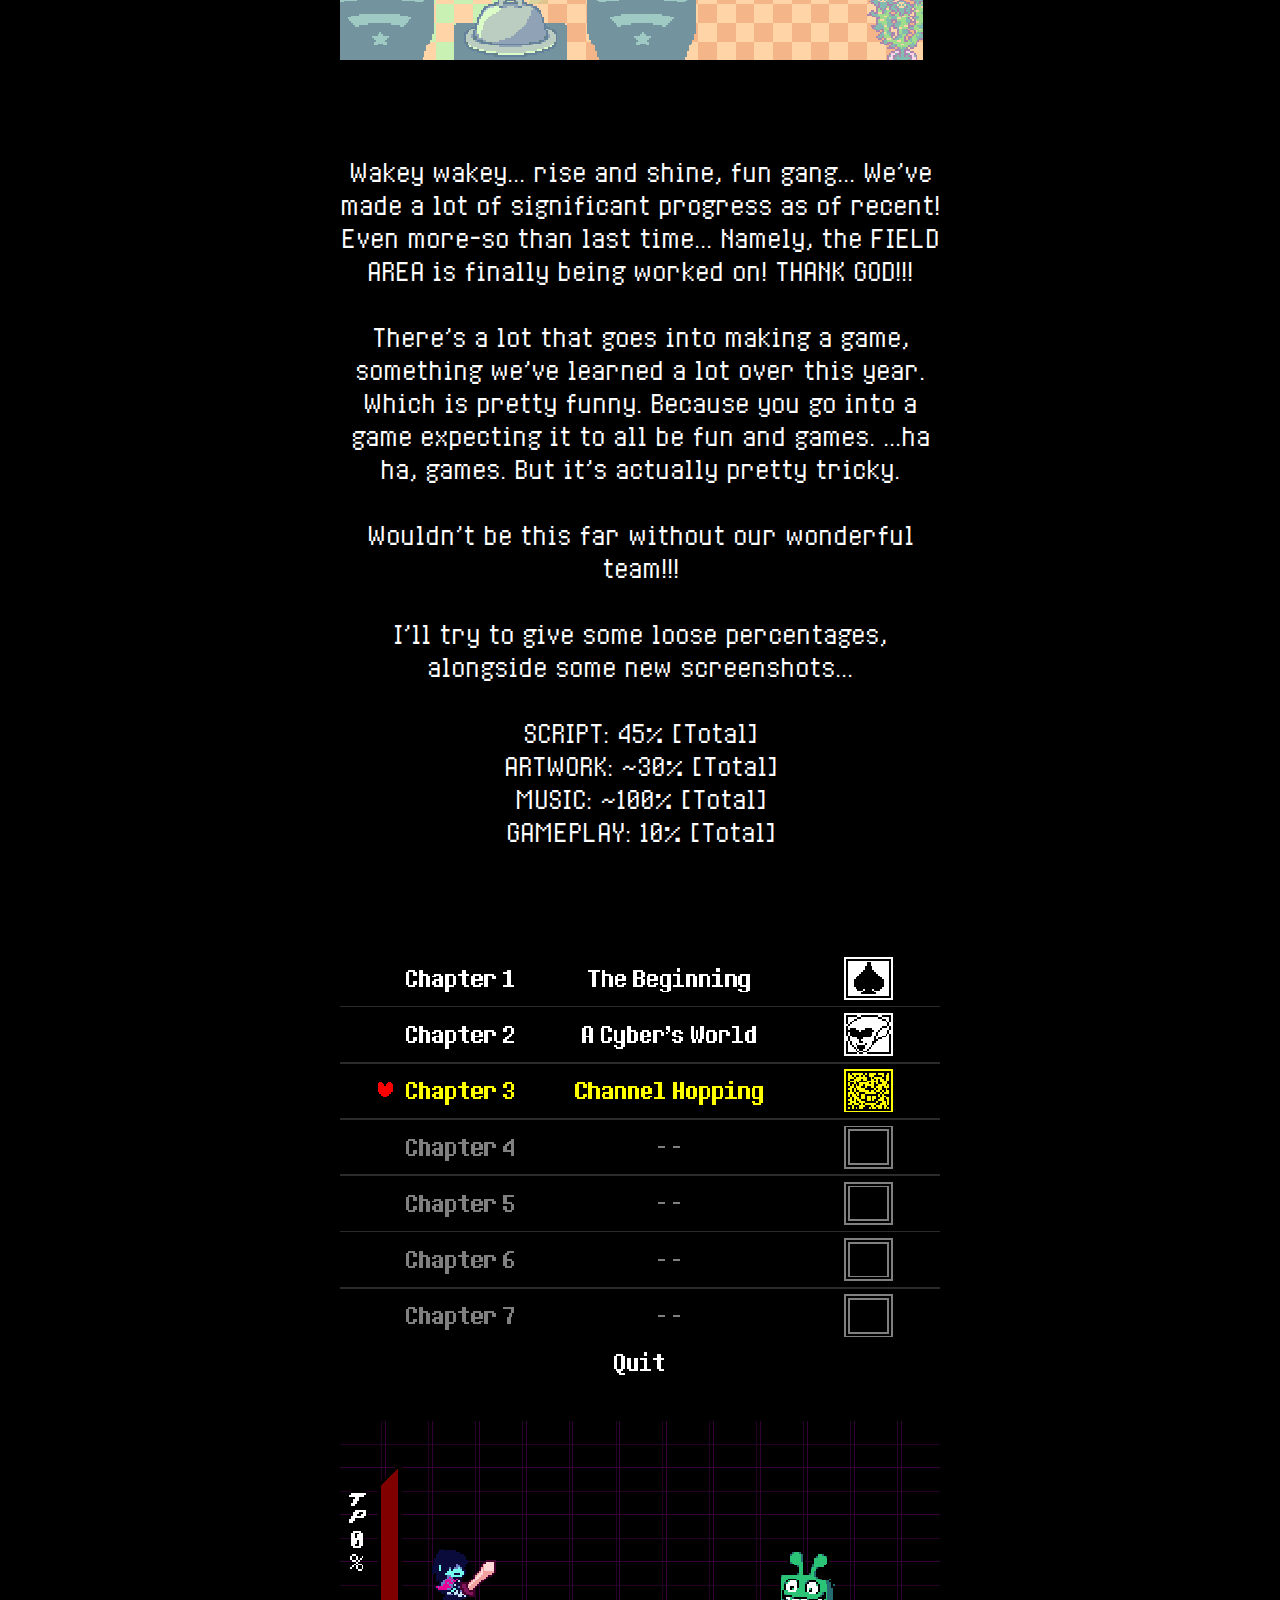
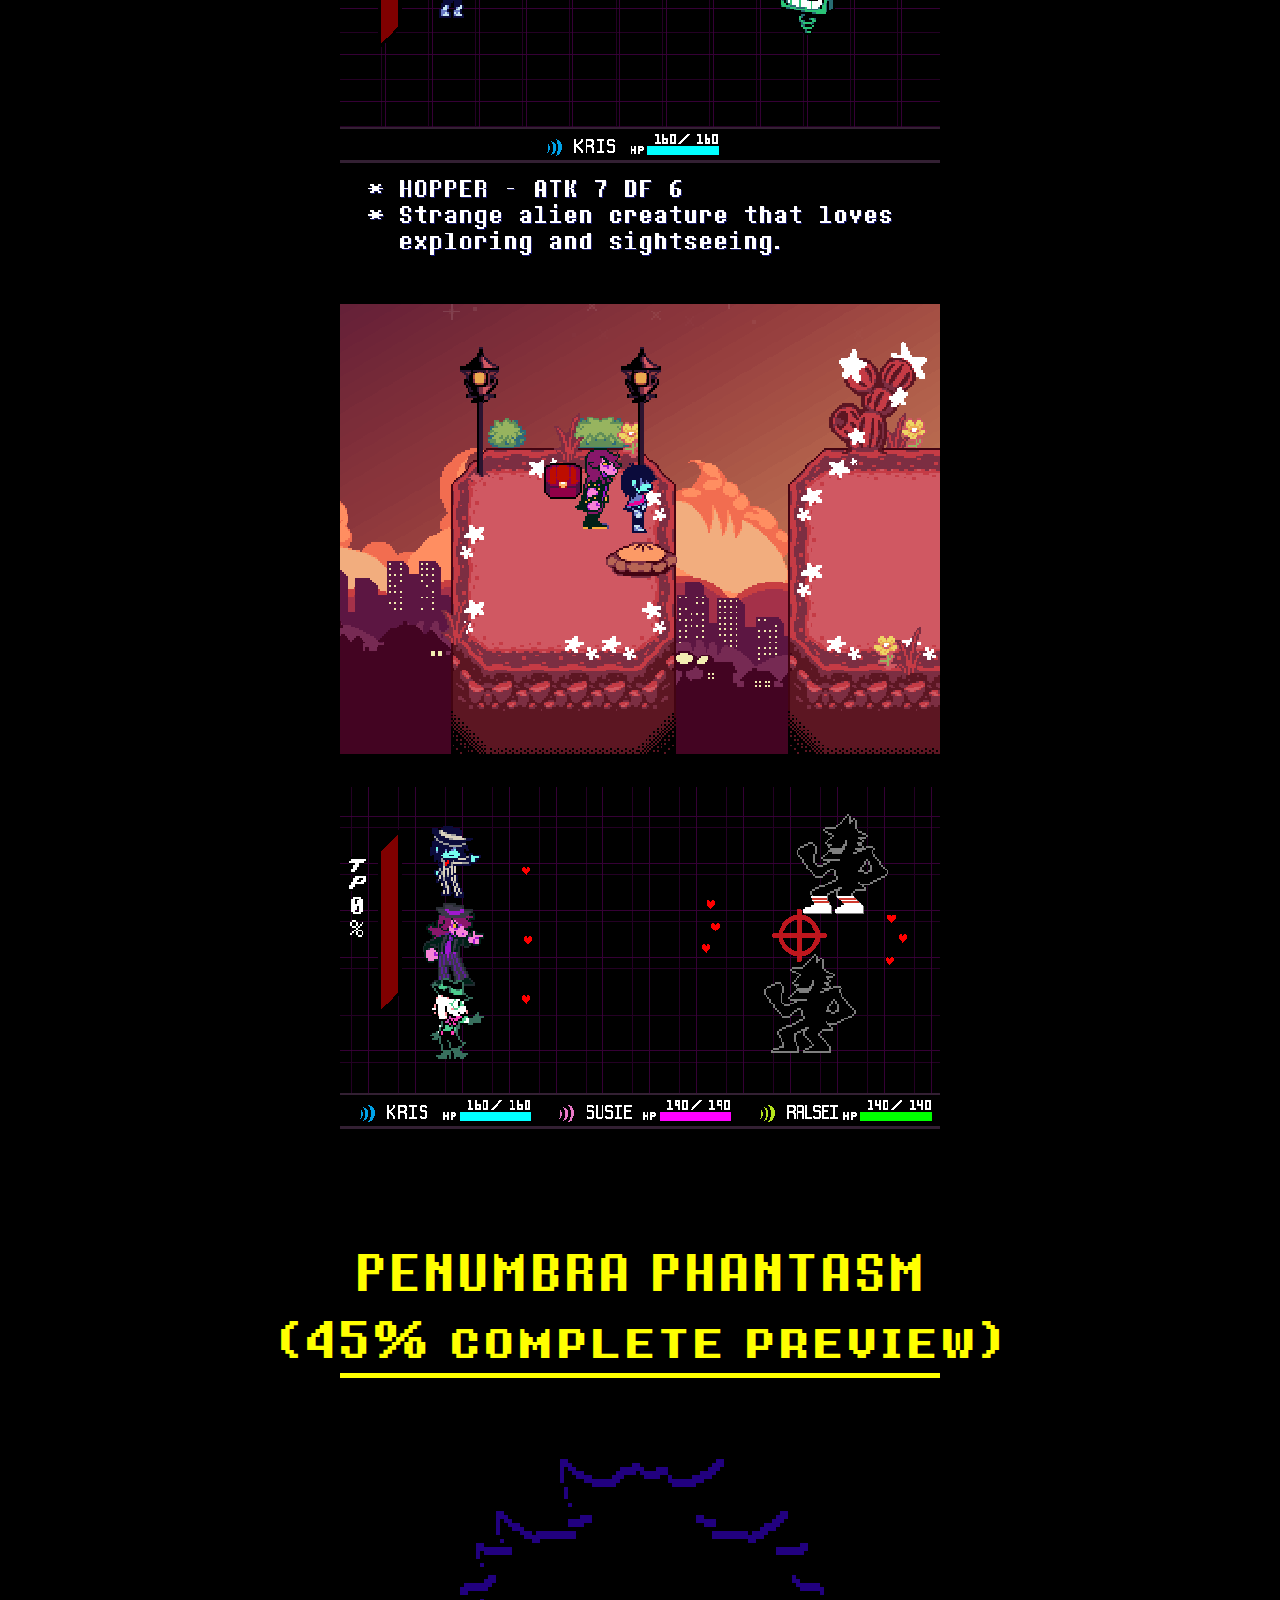
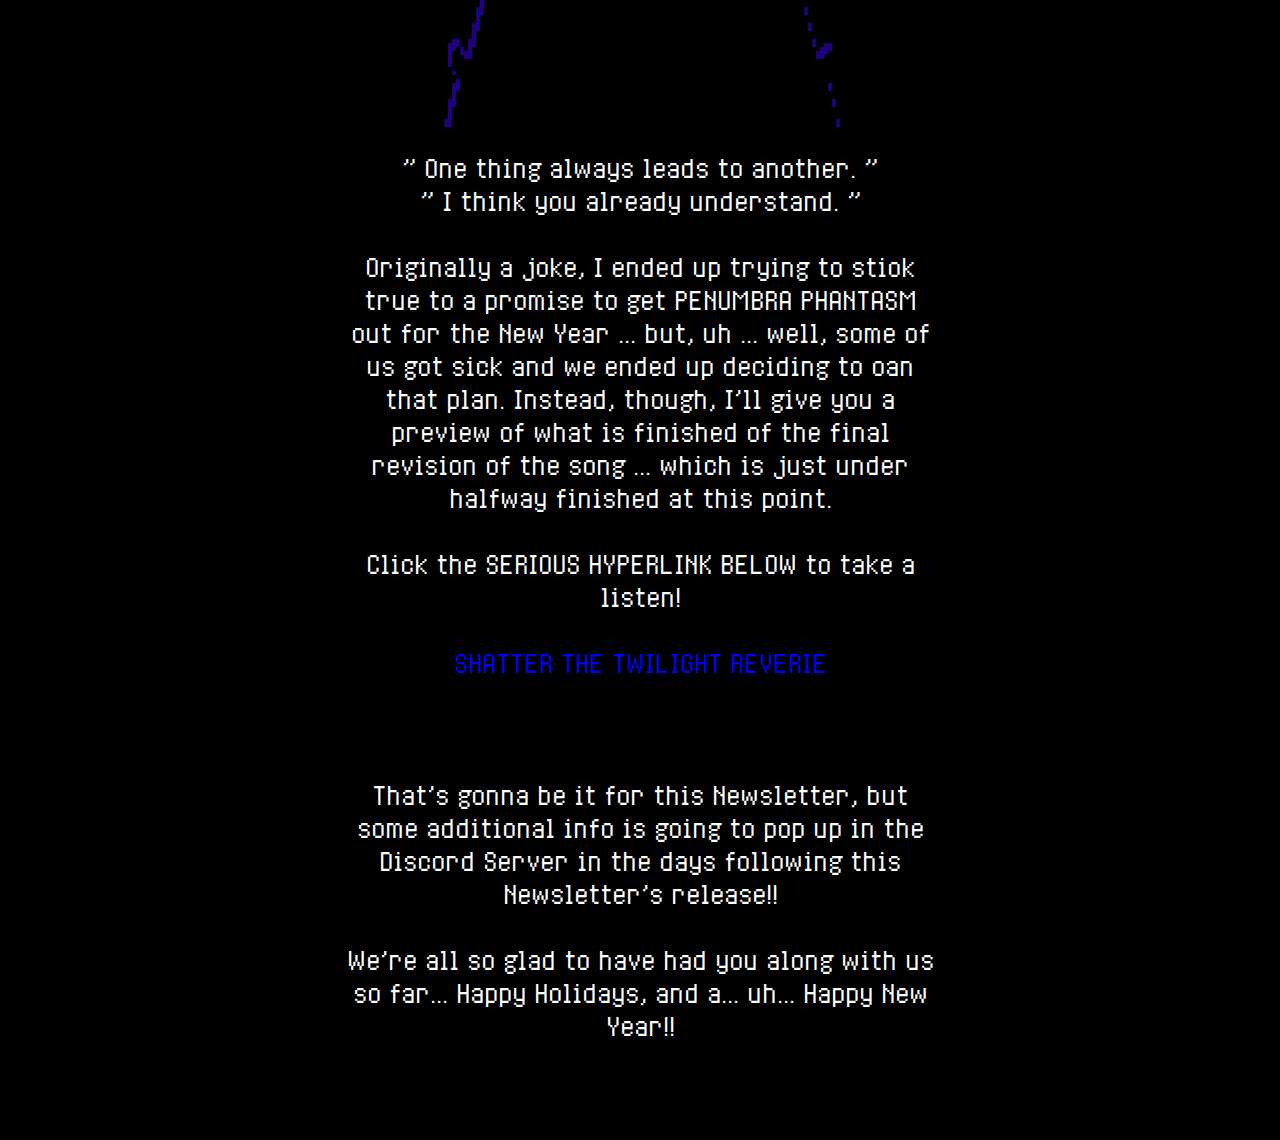
<file: stupdate-02.html>
<!DOCTYPE html>
<html>
<link rel="stylesheet" href="style.css">
<title>Vision Crew's DELTARUNE</title>
<body>
<script src="nav.js"></script>
<br><br>
<div style="scale: 100%;"><img src="images/stupd2-headerlogo.png" class="image"></div><br>
<div style="text-align: center; font-size: 150%">
    <p style="display: inline-block; white-space: normal; width: 600px;">
        'Tis the season... the season to be jolly? Sometimes...
        If you're well and healthy, that is! It's nice to be a
        little better for wear this year... I usually don't do
        too well during the Winter Season...<br><br>
        
        Toby Fox has been a little too busy to whip something up...
        so for the season, I'll give you a little gift of my own!
    </p>   
    <br><br><div><img src="images/stupd2-minister.gif" class="image"><br>

    
    <div style="font-family: main-bold; letter-spacing: 1px; font-size: 200%; color: yellow;">NON VISION CREW STUFF</div>
    <div class=underline_yellow></div>
    <div style="font-family: main-bold; letter-spacing: 1px; font-size: 200%; color: yellow;">underfell, underswap</div>
    <div class=underline_yellow></div>
    
    <!-- non-vc stuff -->
    <p style="display: inline-block; white-space: normal; width: 600px;">
        This is the obligatory bit where most of the non
        DELTARUNE stuff goes... it's a little different
        this year, being mostly fooused on collabs
        and shout-outs... don't worry, we'll get 'er
        done fast!! I PROMISE!! DON'T LEAVE PLEASE!!!!!!!
    </p><br><br>
    <br><br><div><img src="images/stupd2-underfell-logo.png" class="image"><br>
    <p style="display: inline-block; white-space: normal; width: 600px;">
        Call me unoriginal, but I'm doing an UNDERFELL take that will be very infrequent...
        It's not meant to be the most original thing on earth, so don't get sad that some
        songs might end up just being the ones from UNDERTALE with a slight tweak to the tone.<br><br>
        
        I've shared quite a lot of things in the official VCDR server, but there's also a
        SOUNDCLOUD PAGE that is the outlet for the soundtrack!<br><br>
        
        Cheok it out if you like the idea of Papyrus being a SATAM cartoon villain!
    </p>
    <a href="https://soundcloud.com/pines-underfell">
        <br><br><div><img src="images/stupd2-underfell-cast.gif" class="image">
    </a>
    <br><br><div><img src="images/stupd2-shw.png" class="image"><br>
    <p style="display: inline-block; white-space: normal; width: 600px;">
        I do not own this one, but I AM helping out with it! I don't think anything I've done is
        in or up yet, however it will be eventually! (As of writing this, 30th December)<br><br>
        
        Sans Hates Women, despite the odd and funny name, is probably the best take of
        UNDERFELL out there... and it definitely olears my own take by a landslide.<br><br>
        
        Extremely good writing, acourate art, fun designs and jokes, a little raunch and edge...
        What's not to love?<br><br>
        
        Please read it! It's a real hoot!!
    </p>
    <a href="https://hateswomenau.thecomicseries.com/">
        <img src="images/stupd2-sanses.png" class="image">
    </a>
    <br><br><div><img src="images/stupd2-its a png actually.png" class="image"><br>
    <p style="display: inline-block; white-space: normal; width: 600px;">
        I aotually have no involvement in this one, but I wanted to shout it out!
        HOLIDAYSWAP is a take owned by my wondrous father, Mr. Luwigi!
        The Soundtraok has been put onto SoundCloud, all of it being made by
        lex3x, the one you may know as "The Kiwi"<br><br>
        
        This is an unconventional UNDERSWAP adaptation that instead swaps
        the Holiday and Dreemurr family's role, having everybody's favorite
        dad charaoter, Rudy Rudolph, as the guardian...<br><br>
        
        And Holly ? And holly
    </p>
    <a href="https://soundcloud.com/kiwiquest/sets/holidayswap-official?si=533c736fb7974b05b7e52bd91f83ded0&utm_source=clipboard&utm_medium=text&utm_campaign=social_sharing">
        <img src="images/stupd2-holidayswap-clickme.png" class="image">
    </a><br><br>


    <!-- vision crew -->
    <div style="font-family: main-bold; letter-spacing: 1px; font-size: 200%; color: yellow;">VISION CREW UPDATES</div>
    <div class=underline_yellow></div>
    <div style="font-family: main-bold; letter-spacing: 1px; font-size: 200%; color: yellow;">what you came here for</div>
    <div class=underline_yellow></div>

    <div><img src="images/stupd2-gonerev.png" class="image"><br>
    <p style="display: inline-block; white-space: normal; width: 600px;">
        First things first, let's adress the big creature in the room:
    </p><br><br>
    <img src="images/stupd2-underevent.png" class="image"><br><br>
    <p style="display: inline-block; white-space: normal; width: 600px;">
        Our little project made it big-time! We managed to ourate a trailer
        for the UNDEREVENT 2023 LIVESTREAM, showing a version of our
        TENNA INTRODUCTION outsoene! It's... actually a little outdated now...
        But it's still cool, right?!<br><br>
        
        We had to do a lot of juggling to get it good, but... uh...
        we were also supposed to re-reoord it to be higher quality...<br><br>
        
        I intend on releasing a standalone re-out on YouTube at some point
        in the new year.<br><br>
        
        For now, click the cool hyperlink below to see the full stream!
        There's a lot of arguably higher quality projeots there that also
        deserve much love and support!
    </p><br>
    <a class="idiot" id="idiotlink1" href="https://www.youtube.com/watch?v=ansCGZUhtVk&"></a><br><br>
    <script>
        var message = "FUNDER EVENT!!";
        var colors = new Array("#FF0000", "#FF9900", "#FFFF00", "#07FF00", "#00FFFF", "#000AFF", "#FF01FF");
        for (var i = 0; i < message.length; i++)
            document.getElementById("idiotlink1").innerHTML+=("<span style=\"color:" + colors[(i % colors.length)] + ";\">" + message[i] + "</span>");
    </script>
    <p style="display: inline-block; white-space: normal; width: 600px;">
        Mama always told me it'd come to this ...
        Yes, it's true... Vision Crew has an official Disoord.
        Though, if you're reading this, you're probably already in it... WAIT NO PINE THIS LINE DOES NOT WORK ANYMORE
        
        The Disoord Server is on pretty strict moderation, mostly cause... uh ...
        well, let's say there's an old tree with plenty of bad apples that
        we're seated right underneath.
        
        Anyway, click the other funny hyperlink below to join.
    </p><br>
    <a class="idiot" id="idiotlink2" href="https://discord.gg/hQGQqBgEhN"></a><br><br>
    <script>
        var message = "DISCORD :)";
        var colors = new Array("#FF0000", "#FF9900", "#FFFF00", "#07FF00", "#00FFFF", "#000AFF", "#FF01FF");
        for (var i = 0; i < message.length; i++)
            document.getElementById("idiotlink2").innerHTML+=("<span style=\"color:" + colors[(i % colors.length)] + ";\">" + message[i] + "</span>");
    </script>

    <!-- ch3 update -->
    <div style="font-family: main-bold; letter-spacing: 1px; font-size: 200%; color: yellow;">CHAPTER 3 UPDATE</div>
    <div class=underline_yellow></div>
    <div style="font-family: main-bold; letter-spacing: 1px; font-size: 200%; color: yellow;">woah... big time.</div>
    <div class=underline_yellow></div>
    <br><br><div><img src="images/stupd2-ch3upd.png" class="image"><br>
    <p style="display: inline-block; white-space: normal; width: 600px;">
        Wakey wakey... rise and shine, fun gang...
        We've made a lot of significant progress as of recent!
        Even more-so than last time... Namely, the FIELD AREA
        is finally being worked on! THANK GOD!!!<br><br>
        
        There's a lot that goes into making a game, something
        we've learned a lot over this year. Which is pretty funny.
        Because you go into a game expecting it to all be fun and games.
        ...ha ha, games. But it's actually pretty tricky.<br><br>
        
        Wouldn't be this far without our wonderful team!!!<br><br>
        
        I'll try to give some loose percentages, alongside some new
        screenshots...<br><br>

        SCRIPT: 45% [Total]<br>
        ARTWORK: ~30% [Total]<br>
        MUSIC: ~100% [Total]<br>
        GAMEPLAY: 10% [Total]<br>
    </p><br>
    <br><br><div><img src="images/stupd2-ch3upd-menu.png" class="image">
    <br><div><img src="images/stupd2-ch3upd-hopper.png" class="image">
    <br><div><img src="images/stupd2-ch3upd-pie.png" class="image">
    <br><div><img src="images/stupd2-ch3upd-shadowmen.png" class="image">
    
    <div style="font-family: main-bold; letter-spacing: 1px; font-size: 200%; color: yellow;">PENUMBRA PHANTASM</div>
    <div style="font-family: main-bold; letter-spacing: 1px; font-size: 200%; color: yellow;">(45% complete preview)</div>
    <div class=underline_yellow></div>
    
    <br><div><img src="images/stupd2-phantasmteaser.png" class="image">
    <p style="display: inline-block; white-space: normal; width: 600px;">
        " One thing always leads to another. "<br>
        " I think you already understand. "<br><br>

        Originally a joke, I ended up trying to stiok true to a promise
        to get PENUMBRA PHANTASM out for the New Year ... but, uh ...
        well, some of us got sick and we ended up deciding to oan
        that plan. Instead, though, I'll give you a preview of what
        is finished of the final revision of the song ... which is just
        under halfway finished at this point.<br><br>

        Click the SERIOUS HYPERLINK BELOW to take a listen!<br><br>
        <a href="https://on.soundcloud.com/F67Ut">SHATTER THE TWILIGHT REVERIE</a><br><br><br><br>

        That's gonna be it for this Newsletter, but some additional info
        is going to pop up in the Discord Server in the days following this
        Newsletter's release!!<br><br>

        We're all so glad to have had you along with us so far...
        Happy Holidays, and a... uh... Happy New Year!!
    </p>
    <br><br><br>
</div>
</body>
</html>
</file>
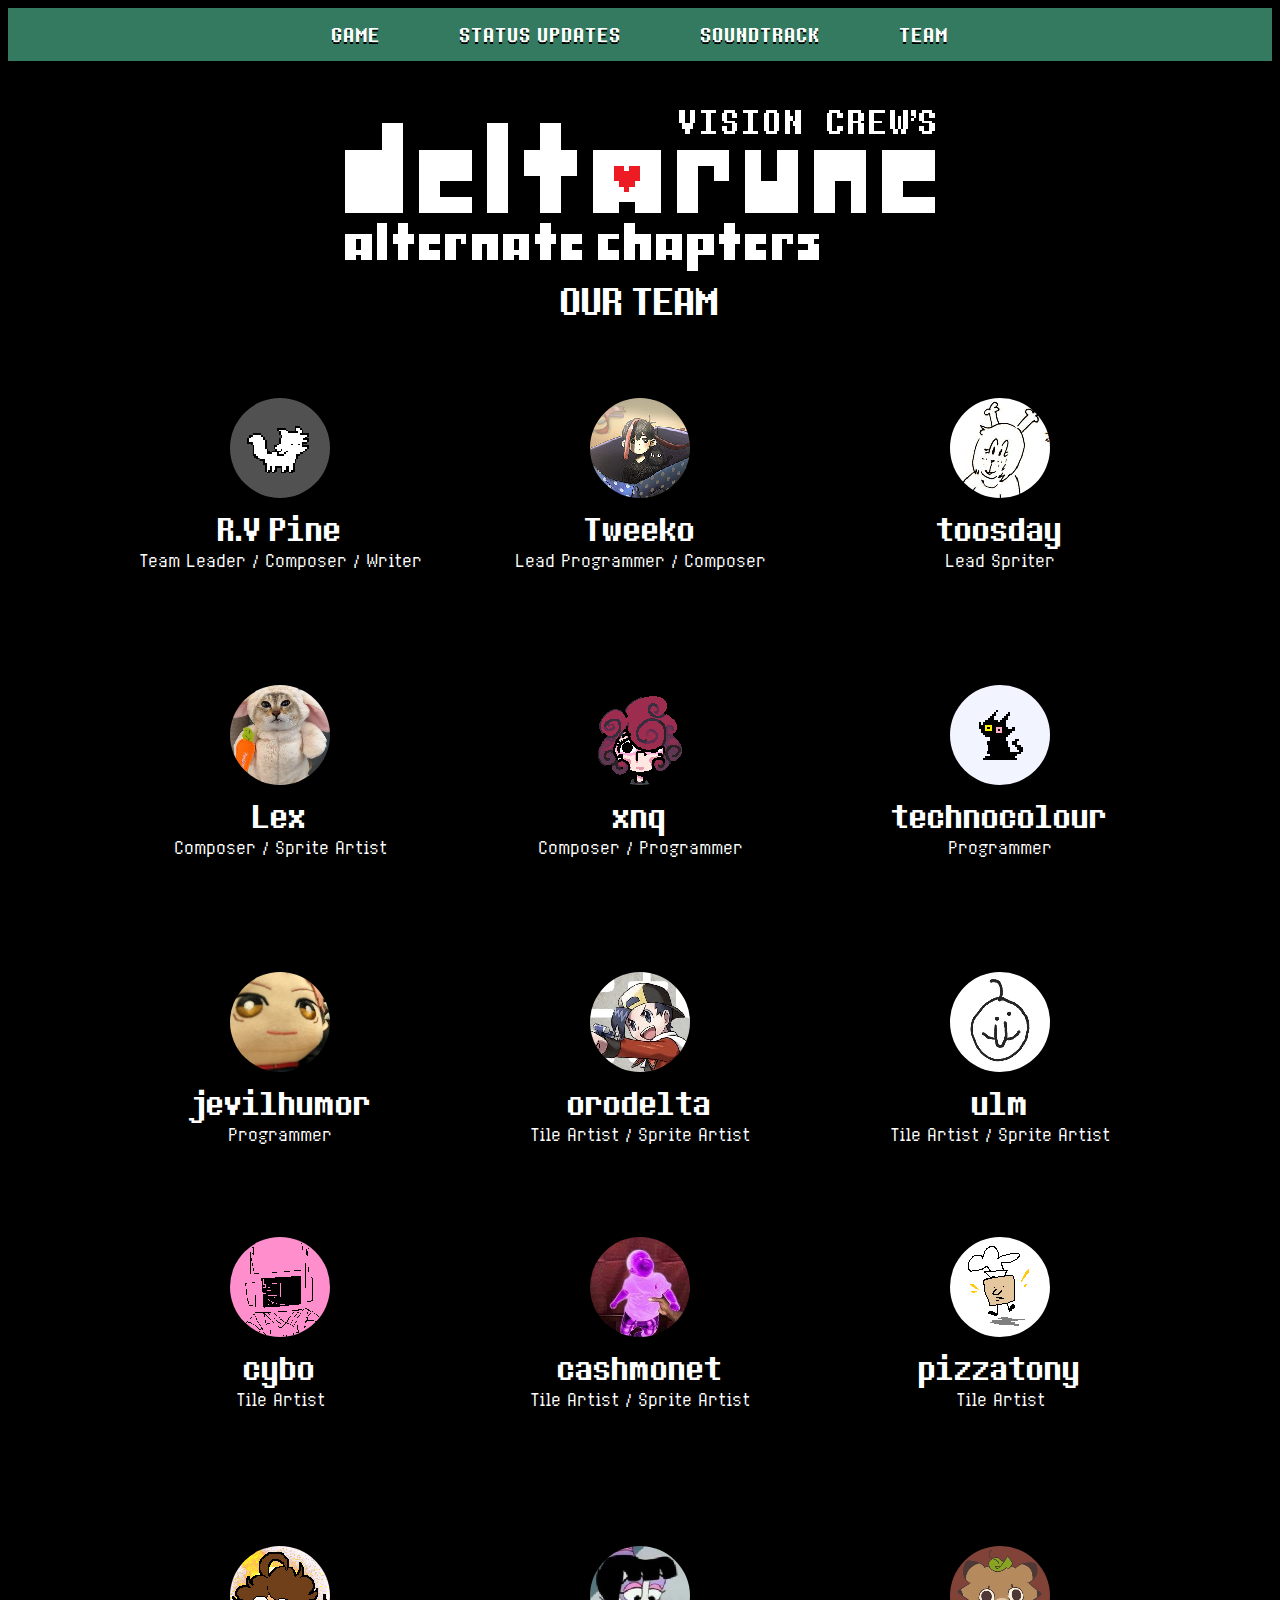
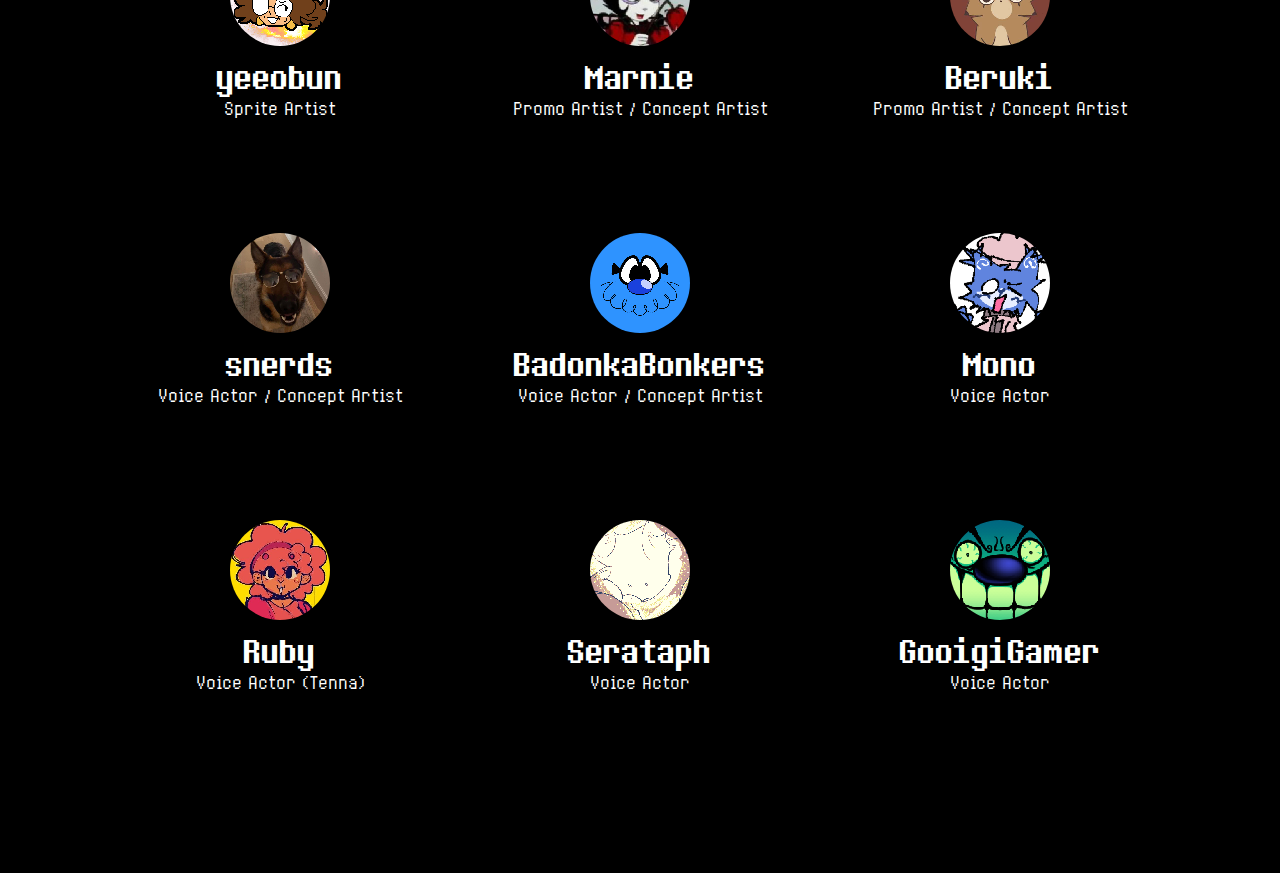
<file: team.html>
<!DOCTYPE html>
<html>
<link rel="stylesheet" href="style.css">
<body>
<script src="nav.js"></script>
<br><br>
<div><img src="images/headerlogo.png" alt="Vision Crew's Header" class="image"></div>
<div style="font-size: 300%; font-family: main-jve;">OUR TEAM</div><br><br>

<div class="profile-container" style="max-width: 1400px;">
    <!-- LEADS -->
    <div class="profile">
        <img class="avatar" src="images/team/pine.png" alt="Avatar">
        <div class="name">R.V Pine</div>
        <div class="description">Team Leader / Composer / Writer</div>
        <div class="larger-description">"Feed me a rock and I'll grant a wish"</div>
    </div>
    <div class="profile">
        <img class="avatar" src="images/team/tweeko.png" alt="Avatar">
        <div class="name">Tweeko</div>
        <div class="description">Lead Programmer / Composer</div>
        <div class="larger-description" id="days">"PINE LET ME OUT" day </div>
        <script>
            var todayRaw = new Date();
            var todayYY = todayRaw.getFullYear();
            var todayMM = todayRaw.getMonth();
            var todayDD = todayRaw.getDate();
            var today = new Date(todayYY, todayMM, todayDD);
            var incident = new Date(2023, 6, 14);
            var difference = Math.round((today - incident)/(1000*60*60*24));
            document.querySelector('#days').innerHTML += difference;
        </script>
    </div>
    <div class="profile">
        <img class="avatar" src="images/team/toosday.png" alt="Avatar">
        <div class="name">toosday</div>
        <div class="description">Lead Spriter</div>
        <div class="larger-description" id="days">"tweenko i think you know what i'd put here"</div>
    </div>
    <!-- COMPOSERS -->
    <div class="profile">
        <img class="avatar" src="images/team/lex.png" alt="Avatar">
        <div class="name">Lex</div>
        <div class="description">Composer / Sprite Artist</div>
        <div class="larger-description" id="days">"funny buddy"</div>
    </div>
    <div class="profile">
        <img class="avatar" src="images/team/xnq.png" alt="Avatar">
        <div class="name">xnq</div>
        <div class="description">Composer / Programmer</div>
        <div class="larger-description" id="days">"music"</div>
    </div>
    <!-- PROGRAMMERS -->
    <div class="profile">
        <img class="avatar" src="images/team/techno.png" alt="Avatar">
        <div class="name">technocolour</div>
        <div class="description">Programmer</div>
        <div class="larger-description" id="days">"no i am not named after the song stop"</div>
    </div>
    <div class="profile">
        <img class="avatar" src="images/team/jevilhumor.png" alt="Avatar">
        <div class="name">jevilhumor</div>
        <div class="description">Programmer</div>
        <div class="larger-description" id="days">"eats uranium for the gains"</div>
    </div>
    <!-- TILE ARTISTS -->
    <div class="profile">
        <img class="avatar" src="images/team/oro.png" alt="Avatar">
        <div class="name">orodelta</div>
        <div class="description">Tile Artist / Sprite Artist</div>
        <div class="larger-description" id="days">"ay cabron"</div>
    </div>
    <div class="profile">
        <img class="avatar" src="images/team/ulm.jpg" alt="Avatar">
        <div class="name">ulm</div>
        <div class="description">Tile Artist / Sprite Artist</div>
        <div class="larger-description" id="days">"tiny art squares"</div>
    </div>
    <div class="profile">
        <img class="avatar" src="images/team/cybo.png" alt="Avatar">
        <div class="name">cybo</div>
        <div class="description">Tile Artist</div>
        <div class="larger-description" id="days">"i practice the ancient and unknown crafts of "Tile Art" beware of my spells"</div>
    </div>
    <div class="profile">
        <img class="avatar" src="images/team/cashmonet.jpg" alt="Avatar">
        <div class="name">cashmonet</div>
        <div class="description">Tile Artist / Sprite Artist</div>
        <div class="larger-description" id="days">"i made a tileset 2 years ago"</div>
    </div>
    <div class="profile">
        <img class="avatar" src="images/team/pizzatony.png" alt="Avatar">
        <div class="name">pizzatony</div>
        <div class="description">Tile Artist</div>
        <div class="larger-description" id="days">"i'm crrrazy!!!!!!"</div>
    </div>
    <div class="profile">
        <img class="avatar" src="images/team/yeeo.png" alt="Avatar">
        <div class="name">yeeobun</div>
        <div class="description">Sprite Artist</div>
        <div class="larger-description" id="days">"i draw the funny. local burgerpants specialist"</div>
    </div>
    <!-- PROMO ARTISTS -->
    <div class="profile">
        <img class="avatar" src="images/team/marnie.png" alt="Avatar">
        <div class="name">Marnie</div>
        <div class="description">Promo Artist / Concept Artist</div>
        <div class="larger-description" id="days">"concept artist" yeah no shit</div>
    </div>
    <div class="profile">
        <img class="avatar" src="images/team/beruki.jpg" alt="Avatar">
        <div class="name">Beruki</div>
        <div class="description">Promo Artist / Concept Artist</div>
        <div class="larger-description" id="days">"MOM! that racoon is eating our trash again!"</div>
    </div>
    <div class="profile">
        <img class="avatar" src="images/team/snerds.jpg" alt="Avatar">
        <div class="name">snerds</div>
        <div class="description">Voice Actor / Concept Artist</div>
        <div class="larger-description" id="days">"this is my dog tonto everyone say hi tonto"</div>
    </div>
    <div class="profile">
        <img class="avatar" src="images/team/badonkabonkers.png" alt="Avatar">
        <div class="name">BadonkaBonkers</div>
        <div class="description">Voice Actor / Concept Artist</div>
        <div class="larger-description" id="days">"I for one find Roger Rabbit to be very relatable"</div>
    </div>

    <!-- VOICE ACTORS -->
    <div class="profile">
        <img class="avatar" src="images/team/mono.png" alt="Avatar">
        <div class="name">Mono</div>
        <div class="description">Voice Actor</div>
        <div class="larger-description" id="days">"Commonly mistaken for Bigfoot"</div>
    </div>
    <div class="profile">
        <img class="avatar" src="images/team/ruby.jpg" alt="Avatar">
        <div class="name">Ruby</div>
        <div class="description">Voice Actor (Tenna)</div>
        <div class="larger-description" id="days">"Did you know the va for tenna is a 16 year old who makes fart and poop jokes?"</div>
    </div>
    <div class="profile">
        <img class="avatar" src="images/team/serataph.png" alt="Avatar">
        <div class="name">Serataph</div>
        <div class="description">Voice Actor</div>
        <div class="larger-description" id="days">"Beep boop! I may be a machine :-]"</div>
    </div>
    <div class="profile">
        <img class="avatar" src="images/team/googigamer.png" alt="Avatar">
        <div class="name">GooigiGamer</div>
        <div class="description">Voice Actor</div>
        <div class="larger-description" id="days">"I scream into the microphone and talk to friendly face in the mirror!"</div>
    </div>
</div>
<br><br><br>
</body>
</html>
</file>
<file: style.css>
html{
    overflow-x: hidden;
}
::-webkit-scrollbar{
    display: none;
}
@font-face {
    font-family: 'main-jve';
    src: url('fonts/8bitoperator-JVE.woff');
}
@font-face {
    font-family: 'main-reg';
	font-size: 150%;
    src: url('fonts/8bitOperatorPlus-Regular.woff');
}
@font-face {
    font-family: 'main-bold';
	font-size: 100%;
    src: url('fonts/8-bit Operator+ SC Bold.ttf');
}
.underline::after {
    margin: auto;
	left: 0;
	right: 0;
	margin-left: auto; 
	margin-right: auto;
    content: "";
    display: block;
    width: 600px;
    border-bottom: 5px solid white;
    margin-top: 2px;
}
.underline_yellow::after {
    margin: auto;
	left: 0;
	right: 0;
	margin-left: auto; 
	margin-right: auto;
    content: "";
    display: block;
    width: 600px;
    border-bottom: 5px solid yellow;
    margin-top: 2px;
}
.content-container {
    display: flex;
    flex-direction: column;
    align-items: center;
    justify-content: center;
    height: 100vh;
}
.logoimage-container{
    line-height: 400px;
    align-items: center;
    justify-content: center;
}
.logo-container{
    line-height: 000px;
    display: flex;
    flex-direction: column;
    align-items: center;
    justify-content: center;
    height: 200vh;
}
.text-bold {
    font-family: 'main-jve';
    font-size: 250%;
    text-align: center;
    max-width: 100%;
}
.text-new {
    font-family: 'main-jve';
    font-size: 200%;
    text-align: center;
    color: red;
    position: relative;
    top: 40px;
    z-index: 1
}
.navbar {
    letter-spacing: 1px;
    background-color: #347A61;
    overflow: hidden;
    text-align: center;
}

.navbar a {
    font-family: 'main-jve';
    font-size: 150%;
    display: inline-block;
    color: white;
    text-align: center;
    padding: 14px 16px;
    text-decoration: none;
    margin: 0 20px;
    transition: color 0.3s;
    text-shadow: 0px 2px 0px rgba(0, 0, 0, 1);
}

.bg {
	display: block;
	margin: auto;
	left: 0;
	right: 0;
	margin-left: auto; 
	margin-right: auto;
	overflow: hidden;
	float: center;
	width: 600px;
	z-index: 1;
	visibility: visible;
    position: relative;
    transform: translateY(-240px); 
}
a {
    text-decoration: none;
    color: blue;
    transition: color 0.3s;
}

a:hover {
    color: yellow;
}

.idiot{
    font-family: 'Comic Sans MS', 'Comic Sans', cursive;
    text-decoration: underline;
    text-decoration-color: yellow
}

.logoimage{
    display: block;
	margin: auto;
	left: 0;
	right: 0;
	margin-left: auto; 
	margin-right: auto;
	overflow: hidden;
	float: center;
	position: absolute;
	width: 600px;
	z-index: 1;
	visibility: visible;
    position: relative;
}

.image{
    display: block;
	margin: auto;
	left: 0;
	right: 0;
	margin-left: auto; 
	margin-right: auto;
	overflow: hidden;
	float: center;
	width: 600px;
}

.navbar a:hover {
    color: yellow;
}
body {
    /*overflow-x: hidden;*/
    text-align: center;
    font-family: 'main-reg';
    flex-direction: column;
    align-items: center;
    justify-content: center;
    background-color: black;
    color: white;
    text-rendering: pixelated;
    image-rendering: pixelated;
}

bottom {
    color: #6e6e6e;
    font-family: 'main-reg';
    font-size: 50%;
	vertical-align: bottom;
	padding-top: 22px;
	margin-bottom: 22px;
}

.video-container {
    display: flex;
    justify-content: center;
    align-items: center;
    height: 300px;
}

.button-link {
    position: relative;
    font-family: 'main-jve';
    text-decoration: none;
    display: inline-block;
    background-color: black;
    padding: 10px;
    border: 4px solid white;
    color: white;
    font-size: 200%;
    transition: border-color 0.3s;
    text-rendering: pixelated;
    image-rendering: pixelated;
}

.button-link:hover {
    font-family: 'main-jve';
    border-color: yellow;
    text-rendering: pixelated;
    image-rendering: pixelated;
}

.button-content {
    font-family: 'main-jve';
    color: yellow;
    text-rendering: pixelated;
    image-rendering: pixelated;
}

.button-title {
    font-family: 'main-jve';
    text-rendering: pixelated;
    image-rendering: pixelated;
}

.button-date {
    font-family: 'main-jve';
    color: rgb(110, 110, 110);
    font-size: 75%;
    text-rendering: pixelated;
    image-rendering: pixelated;
}

.button-image {
    image-rendering: pixelated;
    display: block;
    margin: 0 auto; /* Center horizontally */
    width: 560px;
    z-index: 1;
    visibility: visible;
    position: relative; /* Either absolute or relative, depending on your layout needs */
}

.button-image img {
    width: 100%;
    height: auto; /* This maintains the image's aspect ratio */
}

/* Adding a fade effect */
.button-image:after {
    content: "";
    position: absolute;
    bottom: 0;
    left: 0;
    right: 0;
    height: 120px; /* Adjust the height for the desired fade effect */
    background: linear-gradient(to bottom, rgba(255, 255, 255, 0), rgb(0, 0, 0, 1));
    transform: translateY(-5px); 
}
.profile-container {
    display: flex;
    flex-wrap: wrap;
    justify-content: center;
    max-width: 100%; /* Adjust this width to fit your design */
    margin: 0 auto; /* Center the container horizontally */
}

.profile {
    background-color: transparent;
    display: flex;
    flex-direction: column;
    align-items: center;
    padding: 20px;
    width: 300px;
    text-rendering: pixelated;
    image-rendering: pixelated;
    margin: 10px; /* Add margin to create some space between profiles */
}
.profile .larger-description {
    opacity: 0;
    transform: translateY(10px);
    font-size: 16px;
    margin-top: 10px;
    transition: opacity 0.3s ease, transform 0.5s ease;
    color: gray;
}

.profile:hover .larger-description {
    opacity: 1;
    transform: translateY(0);
}

.avatar {
    width: 100px;
    height: 100px;
    border-radius: 50%;
    margin-bottom: 10px;
    object-fit: cover;
}

.name {
    font-size: 250%;
    font-family: "main-jve";
}

.description {
    text-align: center;
}
</file>
